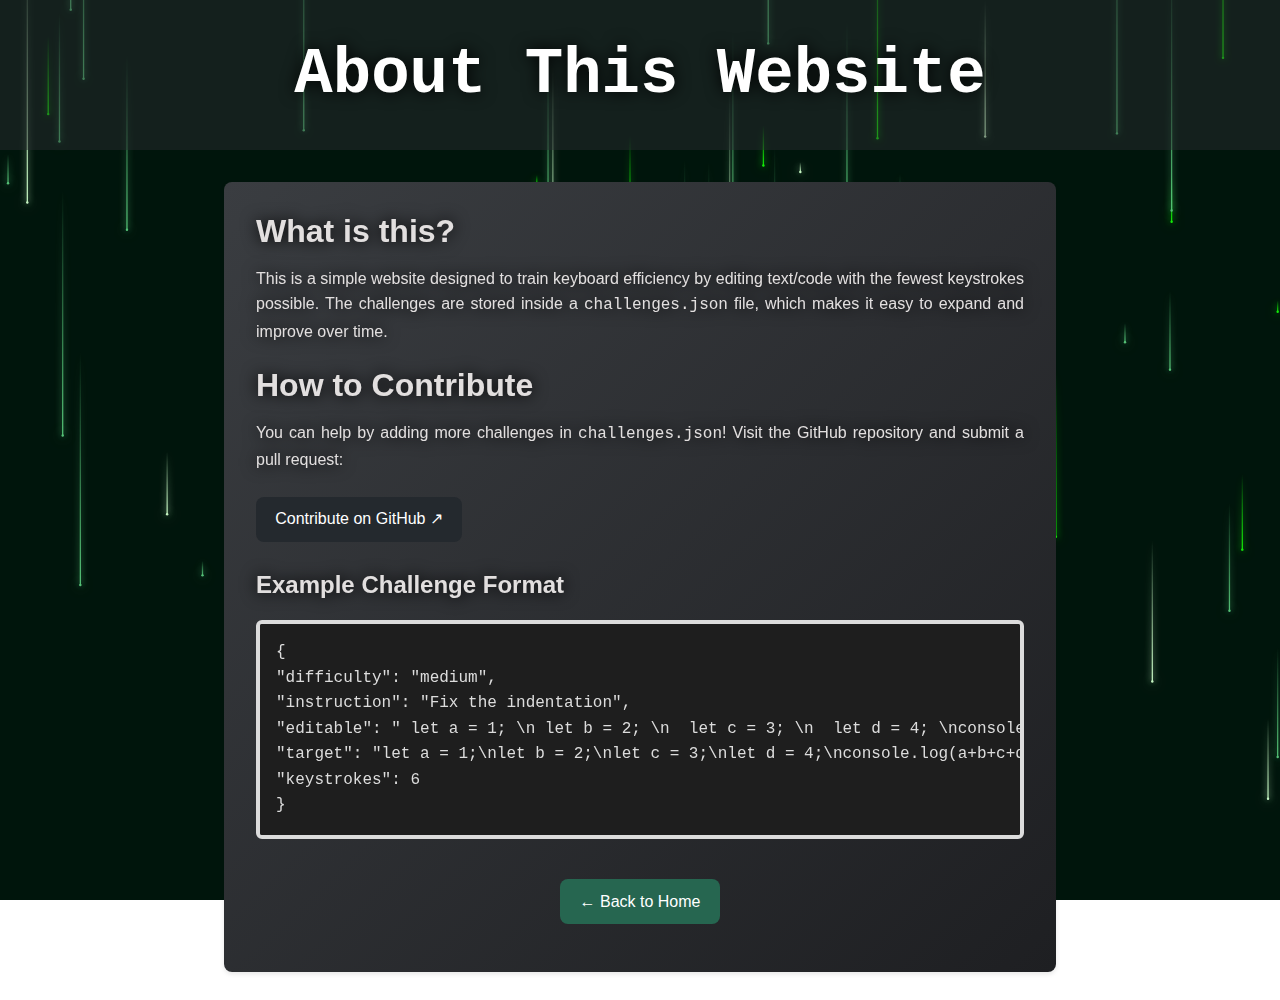
<file: about.html>
<!DOCTYPE html>
<html lang="en">
<head>
    <meta charset="UTF-8">
    <link rel="icon" type="image/png" href="favicon.png">
    <meta name="viewport" content="width=device-width, initial-scale=1.0">
    <meta name="description" content="Test your typing efficiency and shortcut key usage in editing code. See how many keystrokes you need to match the target text.">
    <title>About | Keystroke Efficiency Test</title>
    <link rel="stylesheet" href="about.css">
</head>
<body>
    <header>
        <h1>About This Website</h1>
    </header>
    <main>
        <h2>What is this?</h2>
        <p>
            This is a simple website designed to train keyboard efficiency by editing text/code with the fewest keystrokes possible.  
            The challenges are stored inside a <code>challenges.json</code> file, which makes it easy to expand and improve over time.
    </p>

    <h2>How to Contribute</h2>
    <p>
        You can help by adding more challenges in <code>challenges.json</code>!  
        Visit the GitHub repository and submit a pull request:
    </p>
    
    <a id="githubLnk" href="https://github.com/vince-tn/Keystroke-Efficiency-Test" target="_blank">Contribute on GitHub ↗</a>

    <h3>Example Challenge Format</h3>
<pre><code>{
"difficulty": "medium",
"instruction": "Fix the indentation",
"editable": " let a = 1; \n let b = 2; \n  let c = 3; \n  let d = 4; \nconsole.log(a+b+c+d);",
"target": "let a = 1;\nlet b = 2;\nlet c = 3;\nlet d = 4;\nconsole.log(a+b+c+d);",
"keystrokes": 6
}</code></pre>
    <div class="back">
        <a href="index.html" class="back-btn">← Back to Home</a>
    </div>
    </main>
</body>
</html>
</file>
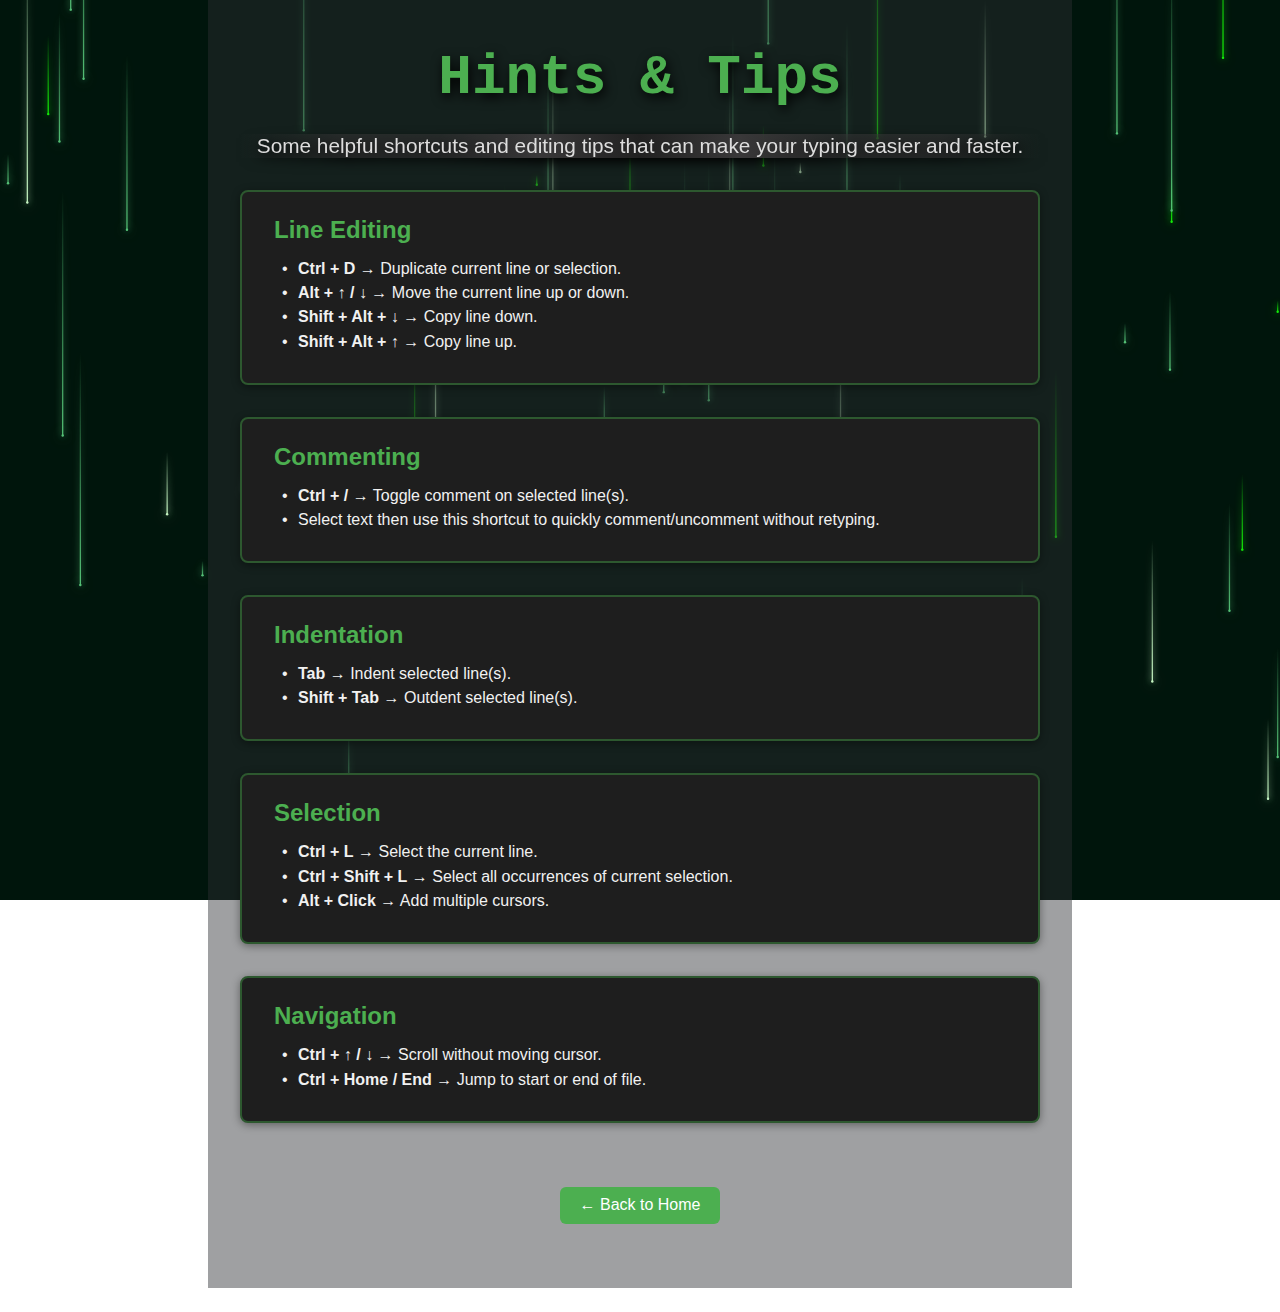
<file: hints.html>
<!DOCTYPE html>
<html lang="en">
<head>
    <meta charset="UTF-8">
    <link rel="icon" type="images/png" href="favicon.png">
    <meta name="description" content="Hints and shortcut keys in editing code. See how many keystrokes you need to match the target text.">
    <title>Hints | Keystroke Efficiency Test</title>
    <meta name="viewport" content="width=device-width, initial-scale=1.0">
    <title>Hints & Tips</title>
    <link rel="stylesheet" href="hints.css">
</head>
<body>
    <div class="container">
        <h1>Hints & Tips</h1>
        <p class="intro">
            Some helpful shortcuts and editing tips that can make your typing easier and faster.
        </p>

        <div class="hint-section">
            <h2>Line Editing</h2>
            <ul>
                <li><b>Ctrl + D</b> → Duplicate current line or selection.</li>
                <li><b>Alt + ↑ / ↓</b> → Move the current line up or down.</li>
                <li><b>Shift + Alt + ↓</b> → Copy line down.</li>
                <li><b>Shift + Alt + ↑</b> → Copy line up.</li>
            </ul>
        </div>

        <div class="hint-section">
            <h2>Commenting</h2>
            <ul>
                <li><b>Ctrl + /</b> → Toggle comment on selected line(s).</li>
                <li>Select text then use this shortcut to quickly comment/uncomment without retyping.</li>
            </ul>
        </div>

        <div class="hint-section">
            <h2>Indentation</h2>
            <ul>
                <li><b>Tab</b> → Indent selected line(s).</li>
                <li><b>Shift + Tab</b> → Outdent selected line(s).</li>
            </ul>
        </div>

        <div class="hint-section">
            <h2>Selection</h2>
            <ul>
                <li><b>Ctrl + L</b> → Select the current line.</li>
                <li><b>Ctrl + Shift + L</b> → Select all occurrences of current selection.</li>
                <li><b>Alt + Click</b> → Add multiple cursors.</li>
            </ul>
        </div>

        <div class="hint-section">
            <h2>Navigation</h2>
            <ul>
                <li><b>Ctrl + ↑ / ↓</b> → Scroll without moving cursor.</li>
                <li><b>Ctrl + Home / End</b> → Jump to start or end of file.</li>
            </ul>
        </div>
        <div class="back">
            <a href="index.html" class="back-btn">← Back to Home</a>
        </div>
    </div>
</body>
</html>
</file>
<file: about.css>
body {
    background-image: url("data:image/svg+xml,%3csvg xmlns='http://www.w3.org/2000/svg' version='1.1' xmlns:xlink='http://www.w3.org/1999/xlink' xmlns:svgjs='http://svgjs.dev/svgjs' width='1440' height='560' preserveAspectRatio='none' viewBox='0 0 1440 560'%3e%3cg clip-path='url(%26quot%3b%23SvgjsClipPath31969%26quot%3b)' fill='none'%3e%3crect width='1440' height='560' x='0' y='0' fill='rgba(0%2c 21%2c 12%2c 1)'%3e%3c/rect%3e%3cline x1='884' y1='248' x2='884' y2='309' stroke='url(%23SvgjsLinearGradient31970)' stroke-width='0.8' stroke-linecap='round' filter='drop-shadow(0 0 2px %2354c076)'%3e%3c/line%3e%3ccircle r='0.75' cx='884' cy='309' fill='%2354c076' filter='drop-shadow(0 0 4px %2354c076)'%3e%3c/circle%3e%3cline x1='189' y1='-76' x2='189' y2='81' stroke='url(%23SvgjsLinearGradient31971)' stroke-width='0.8' stroke-linecap='round' filter='drop-shadow(0 0 2px rgba(84%2c 192%2c 118%2c 1))'%3e%3c/line%3e%3ccircle r='0.75' cx='189' cy='81' fill='rgba(84%2c 192%2c 118%2c 1)' filter='drop-shadow(0 0 4px rgba(84%2c 192%2c 118%2c 1))'%3e%3c/circle%3e%3cline x1='560' y1='108' x2='560' y2='156' stroke='url(%23SvgjsLinearGradient31972)' stroke-width='0.8' stroke-linecap='round' filter='drop-shadow(0 0 2px rgba(84%2c 192%2c 118%2c 1))'%3e%3c/line%3e%3ccircle r='0.75' cx='560' cy='156' fill='rgba(84%2c 192%2c 118%2c 1)' filter='drop-shadow(0 0 4px rgba(84%2c 192%2c 118%2c 1))'%3e%3c/circle%3e%3cline x1='700' y1='201' x2='700' y2='213' stroke='url(%23SvgjsLinearGradient31973)' stroke-width='0.8' stroke-linecap='round' filter='drop-shadow(0 0 2px %2354c076)'%3e%3c/line%3e%3ccircle r='0.75' cx='700' cy='213' fill='%2354c076' filter='drop-shadow(0 0 4px %2354c076)'%3e%3c/circle%3e%3cline x1='1269' y1='-22' x2='1269' y2='99' stroke='url(%23SvgjsLinearGradient31974)' stroke-width='0.8' stroke-linecap='round' filter='drop-shadow(0 0 2px rgba(197%2c 245%2c 194%2c 1))'%3e%3c/line%3e%3ccircle r='0.75' cx='1269' cy='99' fill='rgba(197%2c 245%2c 194%2c 1)' filter='drop-shadow(0 0 4px rgba(197%2c 245%2c 194%2c 1))'%3e%3c/circle%3e%3cline x1='456' y1='20' x2='456' y2='164' stroke='url(%23SvgjsLinearGradient31975)' stroke-width='0.8' stroke-linecap='round' filter='drop-shadow(0 0 2px %2354c076)'%3e%3c/line%3e%3ccircle r='0.75' cx='456' cy='164' fill='%2354c076' filter='drop-shadow(0 0 4px %2354c076)'%3e%3c/circle%3e%3cline x1='636' y1='359' x2='636' y2='426' stroke='url(%23SvgjsLinearGradient31976)' stroke-width='0.8' stroke-linecap='round' filter='drop-shadow(0 0 2px rgba(84%2c 192%2c 118%2c 1))'%3e%3c/line%3e%3ccircle r='0.75' cx='636' cy='426' fill='rgba(84%2c 192%2c 118%2c 1)' filter='drop-shadow(0 0 4px rgba(84%2c 192%2c 118%2c 1))'%3e%3c/circle%3e%3cline x1='613' y1='0' x2='613' y2='85' stroke='url(%23SvgjsLinearGradient31977)' stroke-width='0.8' stroke-linecap='round' filter='drop-shadow(0 0 2px rgba(197%2c 245%2c 194%2c 1))'%3e%3c/line%3e%3ccircle r='0.75' cx='613' cy='85' fill='rgba(197%2c 245%2c 194%2c 1)' filter='drop-shadow(0 0 4px rgba(197%2c 245%2c 194%2c 1))'%3e%3c/circle%3e%3cline x1='1157' y1='142' x2='1157' y2='196' stroke='url(%23SvgjsLinearGradient31978)' stroke-width='0.8' stroke-linecap='round' filter='drop-shadow(0 0 2px rgba(20%2c 234%2c 8%2c 1))'%3e%3c/line%3e%3ccircle r='0.75' cx='1157' cy='196' fill='rgba(20%2c 234%2c 8%2c 1)' filter='drop-shadow(0 0 4px rgba(20%2c 234%2c 8%2c 1))'%3e%3c/circle%3e%3cline x1='897' y1='336' x2='897' y2='390' stroke='url(%23SvgjsLinearGradient31979)' stroke-width='0.8' stroke-linecap='round' filter='drop-shadow(0 0 2px rgba(84%2c 192%2c 118%2c 1))'%3e%3c/line%3e%3ccircle r='0.75' cx='897' cy='390' fill='rgba(84%2c 192%2c 118%2c 1)' filter='drop-shadow(0 0 4px rgba(84%2c 192%2c 118%2c 1))'%3e%3c/circle%3e%3cline x1='945' y1='291' x2='945' y2='383' stroke='url(%23SvgjsLinearGradient31980)' stroke-width='0.8' stroke-linecap='round' filter='drop-shadow(0 0 2px rgba(84%2c 192%2c 118%2c 1))'%3e%3c/line%3e%3ccircle r='0.75' cx='945' cy='383' fill='rgba(84%2c 192%2c 118%2c 1)' filter='drop-shadow(0 0 4px rgba(84%2c 192%2c 118%2c 1))'%3e%3c/circle%3e%3cline x1='1189' y1='115' x2='1189' y2='245' stroke='url(%23SvgjsLinearGradient31981)' stroke-width='0.8' stroke-linecap='round' filter='drop-shadow(0 0 2px rgba(20%2c 234%2c 8%2c 1))'%3e%3c/line%3e%3ccircle r='0.75' cx='1189' cy='245' fill='rgba(20%2c 234%2c 8%2c 1)' filter='drop-shadow(0 0 4px rgba(20%2c 234%2c 8%2c 1))'%3e%3c/circle%3e%3cline x1='1362' y1='231' x2='1362' y2='377' stroke='url(%23SvgjsLinearGradient31982)' stroke-width='0.8' stroke-linecap='round' filter='drop-shadow(0 0 2px rgba(20%2c 234%2c 8%2c 1))'%3e%3c/line%3e%3ccircle r='0.75' cx='1362' cy='377' fill='rgba(20%2c 234%2c 8%2c 1)' filter='drop-shadow(0 0 4px rgba(20%2c 234%2c 8%2c 1))'%3e%3c/circle%3e%3cline x1='795' y1='403' x2='795' y2='471' stroke='url(%23SvgjsLinearGradient31983)' stroke-width='0.8' stroke-linecap='round' filter='drop-shadow(0 0 2px rgba(84%2c 192%2c 118%2c 1))'%3e%3c/line%3e%3ccircle r='0.75' cx='795' cy='471' fill='rgba(84%2c 192%2c 118%2c 1)' filter='drop-shadow(0 0 4px rgba(84%2c 192%2c 118%2c 1))'%3e%3c/circle%3e%3cline x1='1410' y1='-91' x2='1410' y2='11' stroke='url(%23SvgjsLinearGradient31984)' stroke-width='0.8' stroke-linecap='round' filter='drop-shadow(0 0 2px rgba(84%2c 192%2c 118%2c 1))'%3e%3c/line%3e%3ccircle r='0.75' cx='1410' cy='11' fill='rgba(84%2c 192%2c 118%2c 1)' filter='drop-shadow(0 0 4px rgba(84%2c 192%2c 118%2c 1))'%3e%3c/circle%3e%3cline x1='52' y1='-77' x2='52' y2='49' stroke='url(%23SvgjsLinearGradient31985)' stroke-width='0.8' stroke-linecap='round' filter='drop-shadow(0 0 2px %2354c076)'%3e%3c/line%3e%3ccircle r='0.75' cx='52' cy='49' fill='%2354c076' filter='drop-shadow(0 0 4px %2354c076)'%3e%3c/circle%3e%3cline x1='50' y1='219' x2='50' y2='364' stroke='url(%23SvgjsLinearGradient31986)' stroke-width='0.8' stroke-linecap='round' filter='drop-shadow(0 0 2px rgba(84%2c 192%2c 118%2c 1))'%3e%3c/line%3e%3ccircle r='0.75' cx='50' cy='364' fill='rgba(84%2c 192%2c 118%2c 1)' filter='drop-shadow(0 0 4px rgba(84%2c 192%2c 118%2c 1))'%3e%3c/circle%3e%3cline x1='815' y1='362' x2='815' y2='460' stroke='url(%23SvgjsLinearGradient31987)' stroke-width='0.8' stroke-linecap='round' filter='drop-shadow(0 0 2px %2354c076)'%3e%3c/line%3e%3ccircle r='0.75' cx='815' cy='460' fill='%2354c076' filter='drop-shadow(0 0 4px %2354c076)'%3e%3c/circle%3e%3cline x1='1007' y1='198' x2='1007' y2='303' stroke='url(%23SvgjsLinearGradient31988)' stroke-width='0.8' stroke-linecap='round' filter='drop-shadow(0 0 2px %2354c076)'%3e%3c/line%3e%3ccircle r='0.75' cx='1007' cy='303' fill='%2354c076' filter='drop-shadow(0 0 4px %2354c076)'%3e%3c/circle%3e%3cline x1='523' y1='204' x2='523' y2='316' stroke='url(%23SvgjsLinearGradient31989)' stroke-width='0.8' stroke-linecap='round' filter='drop-shadow(0 0 2px rgba(197%2c 245%2c 194%2c 1))'%3e%3c/line%3e%3ccircle r='0.75' cx='523' cy='316' fill='rgba(197%2c 245%2c 194%2c 1)' filter='drop-shadow(0 0 4px rgba(197%2c 245%2c 194%2c 1))'%3e%3c/circle%3e%3cline x1='1073' y1='357' x2='1073' y2='370' stroke='url(%23SvgjsLinearGradient31990)' stroke-width='0.8' stroke-linecap='round' filter='drop-shadow(0 0 2px rgba(20%2c 234%2c 8%2c 1))'%3e%3c/line%3e%3ccircle r='0.75' cx='1073' cy='370' fill='rgba(20%2c 234%2c 8%2c 1)' filter='drop-shadow(0 0 4px rgba(20%2c 234%2c 8%2c 1))'%3e%3c/circle%3e%3cline x1='39' y1='118' x2='39' y2='271' stroke='url(%23SvgjsLinearGradient31991)' stroke-width='0.8' stroke-linecap='round' filter='drop-shadow(0 0 2px %2354c076)'%3e%3c/line%3e%3ccircle r='0.75' cx='39' cy='271' fill='%2354c076' filter='drop-shadow(0 0 4px %2354c076)'%3e%3c/circle%3e%3cline x1='413' y1='147' x2='413' y2='244' stroke='url(%23SvgjsLinearGradient31992)' stroke-width='0.8' stroke-linecap='round' filter='drop-shadow(0 0 2px rgba(84%2c 192%2c 118%2c 1))'%3e%3c/line%3e%3ccircle r='0.75' cx='413' cy='244' fill='rgba(84%2c 192%2c 118%2c 1)' filter='drop-shadow(0 0 4px rgba(84%2c 192%2c 118%2c 1))'%3e%3c/circle%3e%3cline x1='936' y1='39' x2='936' y2='169' stroke='url(%23SvgjsLinearGradient31993)' stroke-width='0.8' stroke-linecap='round' filter='drop-shadow(0 0 2px %2354c076)'%3e%3c/line%3e%3ccircle r='0.75' cx='936' cy='169' fill='%2354c076' filter='drop-shadow(0 0 4px %2354c076)'%3e%3c/circle%3e%3cline x1='341' y1='36' x2='341' y2='140' stroke='url(%23SvgjsLinearGradient31994)' stroke-width='0.8' stroke-linecap='round' filter='drop-shadow(0 0 2px %2354c076)'%3e%3c/line%3e%3ccircle r='0.75' cx='341' cy='140' fill='%2354c076' filter='drop-shadow(0 0 4px %2354c076)'%3e%3c/circle%3e%3cline x1='728' y1='181' x2='728' y2='230' stroke='url(%23SvgjsLinearGradient31995)' stroke-width='0.8' stroke-linecap='round' filter='drop-shadow(0 0 2px rgba(84%2c 192%2c 118%2c 1))'%3e%3c/line%3e%3ccircle r='0.75' cx='728' cy='230' fill='rgba(84%2c 192%2c 118%2c 1)' filter='drop-shadow(0 0 4px rgba(84%2c 192%2c 118%2c 1))'%3e%3c/circle%3e%3cline x1='1339' y1='233' x2='1339' y2='235' stroke='url(%23SvgjsLinearGradient31996)' stroke-width='0.8' stroke-linecap='round' filter='drop-shadow(0 0 2px %2354c076)'%3e%3c/line%3e%3ccircle r='0.75' cx='1339' cy='235' fill='%2354c076' filter='drop-shadow(0 0 4px %2354c076)'%3e%3c/circle%3e%3cline x1='371' y1='266' x2='371' y2='285' stroke='url(%23SvgjsLinearGradient31997)' stroke-width='0.8' stroke-linecap='round' filter='drop-shadow(0 0 2px rgba(197%2c 245%2c 194%2c 1))'%3e%3c/line%3e%3ccircle r='0.75' cx='371' cy='285' fill='rgba(197%2c 245%2c 194%2c 1)' filter='drop-shadow(0 0 4px rgba(197%2c 245%2c 194%2c 1))'%3e%3c/circle%3e%3cline x1='926' y1='46' x2='926' y2='51' stroke='url(%23SvgjsLinearGradient31998)' stroke-width='0.8' stroke-linecap='round' filter='drop-shadow(0 0 2px %2354c076)'%3e%3c/line%3e%3ccircle r='0.75' cx='926' cy='51' fill='%2354c076' filter='drop-shadow(0 0 4px %2354c076)'%3e%3c/circle%3e%3cline x1='830' y1='-101' x2='830' y2='56' stroke='url(%23SvgjsLinearGradient31999)' stroke-width='0.8' stroke-linecap='round' filter='drop-shadow(0 0 2px %2354c076)'%3e%3c/line%3e%3ccircle r='0.75' cx='830' cy='56' fill='%2354c076' filter='drop-shadow(0 0 4px %2354c076)'%3e%3c/circle%3e%3cline x1='17' y1='-39' x2='17' y2='126' stroke='url(%23SvgjsLinearGradient32000)' stroke-width='0.8' stroke-linecap='round' filter='drop-shadow(0 0 2px rgba(197%2c 245%2c 194%2c 1))'%3e%3c/line%3e%3ccircle r='0.75' cx='17' cy='126' fill='rgba(197%2c 245%2c 194%2c 1)' filter='drop-shadow(0 0 4px rgba(197%2c 245%2c 194%2c 1))'%3e%3c/circle%3e%3cline x1='475' y1='78' x2='475' y2='103' stroke='url(%23SvgjsLinearGradient32001)' stroke-width='0.8' stroke-linecap='round' filter='drop-shadow(0 0 2px rgba(20%2c 234%2c 8%2c 1))'%3e%3c/line%3e%3ccircle r='0.75' cx='475' cy='103' fill='rgba(20%2c 234%2c 8%2c 1)' filter='drop-shadow(0 0 4px rgba(20%2c 234%2c 8%2c 1))'%3e%3c/circle%3e%3cline x1='79' y1='34' x2='79' y2='143' stroke='url(%23SvgjsLinearGradient32002)' stroke-width='0.8' stroke-linecap='round' filter='drop-shadow(0 0 2px rgba(84%2c 192%2c 118%2c 1))'%3e%3c/line%3e%3ccircle r='0.75' cx='79' cy='143' fill='rgba(84%2c 192%2c 118%2c 1)' filter='drop-shadow(0 0 4px rgba(84%2c 192%2c 118%2c 1))'%3e%3c/circle%3e%3cline x1='126' y1='349' x2='126' y2='358' stroke='url(%23SvgjsLinearGradient32003)' stroke-width='0.8' stroke-linecap='round' filter='drop-shadow(0 0 2px rgba(84%2c 192%2c 118%2c 1))'%3e%3c/line%3e%3ccircle r='0.75' cx='126' cy='358' fill='rgba(84%2c 192%2c 118%2c 1)' filter='drop-shadow(0 0 4px rgba(84%2c 192%2c 118%2c 1))'%3e%3c/circle%3e%3cline x1='884' y1='80' x2='884' y2='241' stroke='url(%23SvgjsLinearGradient32004)' stroke-width='0.8' stroke-linecap='round' filter='drop-shadow(0 0 2px rgba(197%2c 245%2c 194%2c 1))'%3e%3c/line%3e%3ccircle r='0.75' cx='884' cy='241' fill='rgba(197%2c 245%2c 194%2c 1)' filter='drop-shadow(0 0 4px rgba(197%2c 245%2c 194%2c 1))'%3e%3c/circle%3e%3cline x1='1364' y1='433' x2='1364' y2='470' stroke='url(%23SvgjsLinearGradient32005)' stroke-width='0.8' stroke-linecap='round' filter='drop-shadow(0 0 2px rgba(197%2c 245%2c 194%2c 1))'%3e%3c/line%3e%3ccircle r='0.75' cx='1364' cy='470' fill='rgba(197%2c 245%2c 194%2c 1)' filter='drop-shadow(0 0 4px rgba(197%2c 245%2c 194%2c 1))'%3e%3c/circle%3e%3cline x1='1156' y1='125' x2='1156' y2='157' stroke='url(%23SvgjsLinearGradient32006)' stroke-width='0.8' stroke-linecap='round' filter='drop-shadow(0 0 2px rgba(20%2c 234%2c 8%2c 1))'%3e%3c/line%3e%3ccircle r='0.75' cx='1156' cy='157' fill='rgba(20%2c 234%2c 8%2c 1)' filter='drop-shadow(0 0 4px rgba(20%2c 234%2c 8%2c 1))'%3e%3c/circle%3e%3cline x1='717' y1='336' x2='717' y2='424' stroke='url(%23SvgjsLinearGradient32007)' stroke-width='0.8' stroke-linecap='round' filter='drop-shadow(0 0 2px rgba(197%2c 245%2c 194%2c 1))'%3e%3c/line%3e%3ccircle r='0.75' cx='717' cy='424' fill='rgba(197%2c 245%2c 194%2c 1)' filter='drop-shadow(0 0 4px rgba(197%2c 245%2c 194%2c 1))'%3e%3c/circle%3e%3cline x1='334' y1='109' x2='334' y2='115' stroke='url(%23SvgjsLinearGradient32008)' stroke-width='0.8' stroke-linecap='round' filter='drop-shadow(0 0 2px rgba(20%2c 234%2c 8%2c 1))'%3e%3c/line%3e%3ccircle r='0.75' cx='334' cy='115' fill='rgba(20%2c 234%2c 8%2c 1)' filter='drop-shadow(0 0 4px rgba(20%2c 234%2c 8%2c 1))'%3e%3c/circle%3e%3cline x1='1429' y1='160' x2='1429' y2='207' stroke='url(%23SvgjsLinearGradient32009)' stroke-width='0.8' stroke-linecap='round' filter='drop-shadow(0 0 2px rgba(197%2c 245%2c 194%2c 1))'%3e%3c/line%3e%3ccircle r='0.75' cx='1429' cy='207' fill='rgba(197%2c 245%2c 194%2c 1)' filter='drop-shadow(0 0 4px rgba(197%2c 245%2c 194%2c 1))'%3e%3c/circle%3e%3cline x1='761' y1='-81' x2='761' y2='36' stroke='url(%23SvgjsLinearGradient32010)' stroke-width='0.8' stroke-linecap='round' filter='drop-shadow(0 0 2px rgba(20%2c 234%2c 8%2c 1))'%3e%3c/line%3e%3ccircle r='0.75' cx='761' cy='36' fill='rgba(20%2c 234%2c 8%2c 1)' filter='drop-shadow(0 0 4px rgba(20%2c 234%2c 8%2c 1))'%3e%3c/circle%3e%3cline x1='217' y1='454' x2='217' y2='495' stroke='url(%23SvgjsLinearGradient32011)' stroke-width='0.8' stroke-linecap='round' filter='drop-shadow(0 0 2px %2354c076)'%3e%3c/line%3e%3ccircle r='0.75' cx='217' cy='495' fill='%2354c076' filter='drop-shadow(0 0 4px %2354c076)'%3e%3c/circle%3e%3cline x1='1296' y1='437' x2='1296' y2='441' stroke='url(%23SvgjsLinearGradient32012)' stroke-width='0.8' stroke-linecap='round' filter='drop-shadow(0 0 2px %2354c076)'%3e%3c/line%3e%3ccircle r='0.75' cx='1296' cy='441' fill='%2354c076' filter='drop-shadow(0 0 4px %2354c076)'%3e%3c/circle%3e%3cline x1='789' y1='447' x2='789' y2='497' stroke='url(%23SvgjsLinearGradient32013)' stroke-width='0.8' stroke-linecap='round' filter='drop-shadow(0 0 2px rgba(197%2c 245%2c 194%2c 1))'%3e%3c/line%3e%3ccircle r='0.75' cx='789' cy='497' fill='rgba(197%2c 245%2c 194%2c 1)' filter='drop-shadow(0 0 4px rgba(197%2c 245%2c 194%2c 1))'%3e%3c/circle%3e%3cline x1='30' y1='22' x2='30' y2='71' stroke='url(%23SvgjsLinearGradient32014)' stroke-width='0.8' stroke-linecap='round' filter='drop-shadow(0 0 2px rgba(20%2c 234%2c 8%2c 1))'%3e%3c/line%3e%3ccircle r='0.75' cx='30' cy='71' fill='rgba(20%2c 234%2c 8%2c 1)' filter='drop-shadow(0 0 4px rgba(20%2c 234%2c 8%2c 1))'%3e%3c/circle%3e%3cline x1='859' y1='300' x2='859' y2='388' stroke='url(%23SvgjsLinearGradient32015)' stroke-width='0.8' stroke-linecap='round' filter='drop-shadow(0 0 2px rgba(20%2c 234%2c 8%2c 1))'%3e%3c/line%3e%3ccircle r='0.75' cx='859' cy='388' fill='rgba(20%2c 234%2c 8%2c 1)' filter='drop-shadow(0 0 4px rgba(20%2c 234%2c 8%2c 1))'%3e%3c/circle%3e%3cline x1='1075' y1='200' x2='1075' y2='279' stroke='url(%23SvgjsLinearGradient32016)' stroke-width='0.8' stroke-linecap='round' filter='drop-shadow(0 0 2px rgba(197%2c 245%2c 194%2c 1))'%3e%3c/line%3e%3ccircle r='0.75' cx='1075' cy='279' fill='rgba(197%2c 245%2c 194%2c 1)' filter='drop-shadow(0 0 4px rgba(197%2c 245%2c 194%2c 1))'%3e%3c/circle%3e%3cline x1='482' y1='91' x2='482' y2='233' stroke='url(%23SvgjsLinearGradient32017)' stroke-width='0.8' stroke-linecap='round' filter='drop-shadow(0 0 2px %2354c076)'%3e%3c/line%3e%3ccircle r='0.75' cx='482' cy='233' fill='%2354c076' filter='drop-shadow(0 0 4px %2354c076)'%3e%3c/circle%3e%3cline x1='1299' y1='-125' x2='1299' y2='15' stroke='url(%23SvgjsLinearGradient32018)' stroke-width='0.8' stroke-linecap='round' filter='drop-shadow(0 0 2px rgba(197%2c 245%2c 194%2c 1))'%3e%3c/line%3e%3ccircle r='0.75' cx='1299' cy='15' fill='rgba(197%2c 245%2c 194%2c 1)' filter='drop-shadow(0 0 4px rgba(197%2c 245%2c 194%2c 1))'%3e%3c/circle%3e%3cline x1='657' y1='230' x2='657' y2='334' stroke='url(%23SvgjsLinearGradient32019)' stroke-width='0.8' stroke-linecap='round' filter='drop-shadow(0 0 2px rgba(20%2c 234%2c 8%2c 1))'%3e%3c/line%3e%3ccircle r='0.75' cx='657' cy='334' fill='rgba(20%2c 234%2c 8%2c 1)' filter='drop-shadow(0 0 4px rgba(20%2c 234%2c 8%2c 1))'%3e%3c/circle%3e%3cline x1='1054' y1='412' x2='1054' y2='428' stroke='url(%23SvgjsLinearGradient32020)' stroke-width='0.8' stroke-linecap='round' filter='drop-shadow(0 0 2px rgba(20%2c 234%2c 8%2c 1))'%3e%3c/line%3e%3ccircle r='0.75' cx='1054' cy='428' fill='rgba(20%2c 234%2c 8%2c 1)' filter='drop-shadow(0 0 4px rgba(20%2c 234%2c 8%2c 1))'%3e%3c/circle%3e%3cline x1='1380' y1='56' x2='1380' y2='158' stroke='url(%23SvgjsLinearGradient32021)' stroke-width='0.8' stroke-linecap='round' filter='drop-shadow(0 0 2px rgba(84%2c 192%2c 118%2c 1))'%3e%3c/line%3e%3ccircle r='0.75' cx='1380' cy='158' fill='rgba(84%2c 192%2c 118%2c 1)' filter='drop-shadow(0 0 4px rgba(84%2c 192%2c 118%2c 1))'%3e%3c/circle%3e%3cline x1='527' y1='13' x2='527' y2='140' stroke='url(%23SvgjsLinearGradient32022)' stroke-width='0.8' stroke-linecap='round' filter='drop-shadow(0 0 2px %2354c076)'%3e%3c/line%3e%3ccircle r='0.75' cx='527' cy='140' fill='%2354c076' filter='drop-shadow(0 0 4px %2354c076)'%3e%3c/circle%3e%3cline x1='825' y1='220' x2='825' y2='368' stroke='url(%23SvgjsLinearGradient32023)' stroke-width='0.8' stroke-linecap='round' filter='drop-shadow(0 0 2px %2354c076)'%3e%3c/line%3e%3ccircle r='0.75' cx='825' cy='368' fill='%2354c076' filter='drop-shadow(0 0 4px %2354c076)'%3e%3c/circle%3e%3cline x1='37' y1='8' x2='37' y2='88' stroke='url(%23SvgjsLinearGradient32024)' stroke-width='0.8' stroke-linecap='round' filter='drop-shadow(0 0 2px %2354c076)'%3e%3c/line%3e%3ccircle r='0.75' cx='37' cy='88' fill='%2354c076' filter='drop-shadow(0 0 4px %2354c076)'%3e%3c/circle%3e%3cline x1='478' y1='-141' x2='478' y2='27' stroke='url(%23SvgjsLinearGradient32025)' stroke-width='0.8' stroke-linecap='round' filter='drop-shadow(0 0 2px %2354c076)'%3e%3c/line%3e%3ccircle r='0.75' cx='478' cy='27' fill='%2354c076' filter='drop-shadow(0 0 4px %2354c076)'%3e%3c/circle%3e%3cline x1='314' y1='114' x2='314' y2='230' stroke='url(%23SvgjsLinearGradient32026)' stroke-width='0.8' stroke-linecap='round' filter='drop-shadow(0 0 2px rgba(20%2c 234%2c 8%2c 1))'%3e%3c/line%3e%3ccircle r='0.75' cx='314' cy='230' fill='rgba(20%2c 234%2c 8%2c 1)' filter='drop-shadow(0 0 4px rgba(20%2c 234%2c 8%2c 1))'%3e%3c/circle%3e%3cline x1='881' y1='239' x2='881' y2='273' stroke='url(%23SvgjsLinearGradient32027)' stroke-width='0.8' stroke-linecap='round' filter='drop-shadow(0 0 2px rgba(20%2c 234%2c 8%2c 1))'%3e%3c/line%3e%3ccircle r='0.75' cx='881' cy='273' fill='rgba(20%2c 234%2c 8%2c 1)' filter='drop-shadow(0 0 4px rgba(20%2c 234%2c 8%2c 1))'%3e%3c/circle%3e%3cline x1='376' y1='240' x2='376' y2='267' stroke='url(%23SvgjsLinearGradient32028)' stroke-width='0.8' stroke-linecap='round' filter='drop-shadow(0 0 2px %2354c076)'%3e%3c/line%3e%3ccircle r='0.75' cx='376' cy='267' fill='%2354c076' filter='drop-shadow(0 0 4px %2354c076)'%3e%3c/circle%3e%3cline x1='392' y1='84' x2='392' y2='138' stroke='url(%23SvgjsLinearGradient32029)' stroke-width='0.8' stroke-linecap='round' filter='drop-shadow(0 0 2px rgba(20%2c 234%2c 8%2c 1))'%3e%3c/line%3e%3ccircle r='0.75' cx='392' cy='138' fill='rgba(20%2c 234%2c 8%2c 1)' filter='drop-shadow(0 0 4px rgba(20%2c 234%2c 8%2c 1))'%3e%3c/circle%3e%3cline x1='695' y1='-76' x2='695' y2='83' stroke='url(%23SvgjsLinearGradient32030)' stroke-width='0.8' stroke-linecap='round' filter='drop-shadow(0 0 2px %2354c076)'%3e%3c/line%3e%3ccircle r='0.75' cx='695' cy='83' fill='%2354c076' filter='drop-shadow(0 0 4px %2354c076)'%3e%3c/circle%3e%3cline x1='976' y1='356' x2='976' y2='418' stroke='url(%23SvgjsLinearGradient32031)' stroke-width='0.8' stroke-linecap='round' filter='drop-shadow(0 0 2px rgba(197%2c 245%2c 194%2c 1))'%3e%3c/line%3e%3ccircle r='0.75' cx='976' cy='418' fill='rgba(197%2c 245%2c 194%2c 1)' filter='drop-shadow(0 0 4px rgba(197%2c 245%2c 194%2c 1))'%3e%3c/circle%3e%3cline x1='258' y1='216' x2='258' y2='297' stroke='url(%23SvgjsLinearGradient32032)' stroke-width='0.8' stroke-linecap='round' filter='drop-shadow(0 0 2px rgba(20%2c 234%2c 8%2c 1))'%3e%3c/line%3e%3ccircle r='0.75' cx='258' cy='297' fill='rgba(20%2c 234%2c 8%2c 1)' filter='drop-shadow(0 0 4px rgba(20%2c 234%2c 8%2c 1))'%3e%3c/circle%3e%3cline x1='44' y1='-125' x2='44' y2='6' stroke='url(%23SvgjsLinearGradient32033)' stroke-width='0.8' stroke-linecap='round' filter='drop-shadow(0 0 2px rgba(84%2c 192%2c 118%2c 1))'%3e%3c/line%3e%3ccircle r='0.75' cx='44' cy='6' fill='rgba(84%2c 192%2c 118%2c 1)' filter='drop-shadow(0 0 4px rgba(84%2c 192%2c 118%2c 1))'%3e%3c/circle%3e%3cline x1='729' y1='109' x2='729' y2='138' stroke='url(%23SvgjsLinearGradient32034)' stroke-width='0.8' stroke-linecap='round' filter='drop-shadow(0 0 2px rgba(20%2c 234%2c 8%2c 1))'%3e%3c/line%3e%3ccircle r='0.75' cx='729' cy='138' fill='rgba(20%2c 234%2c 8%2c 1)' filter='drop-shadow(0 0 4px rgba(20%2c 234%2c 8%2c 1))'%3e%3c/circle%3e%3cline x1='152' y1='293' x2='152' y2='306' stroke='url(%23SvgjsLinearGradient32035)' stroke-width='0.8' stroke-linecap='round' filter='drop-shadow(0 0 2px rgba(197%2c 245%2c 194%2c 1))'%3e%3c/line%3e%3ccircle r='0.75' cx='152' cy='306' fill='rgba(197%2c 245%2c 194%2c 1)' filter='drop-shadow(0 0 4px rgba(197%2c 245%2c 194%2c 1))'%3e%3c/circle%3e%3cline x1='795' y1='187' x2='795' y2='194' stroke='url(%23SvgjsLinearGradient32036)' stroke-width='0.8' stroke-linecap='round' filter='drop-shadow(0 0 2px rgba(20%2c 234%2c 8%2c 1))'%3e%3c/line%3e%3ccircle r='0.75' cx='795' cy='194' fill='rgba(20%2c 234%2c 8%2c 1)' filter='drop-shadow(0 0 4px rgba(20%2c 234%2c 8%2c 1))'%3e%3c/circle%3e%3cline x1='765' y1='313' x2='765' y2='380' stroke='url(%23SvgjsLinearGradient32037)' stroke-width='0.8' stroke-linecap='round' filter='drop-shadow(0 0 2px %2354c076)'%3e%3c/line%3e%3ccircle r='0.75' cx='765' cy='380' fill='%2354c076' filter='drop-shadow(0 0 4px %2354c076)'%3e%3c/circle%3e%3cline x1='830' y1='168' x2='830' y2='173' stroke='url(%23SvgjsLinearGradient32038)' stroke-width='0.8' stroke-linecap='round' filter='drop-shadow(0 0 2px rgba(20%2c 234%2c 8%2c 1))'%3e%3c/line%3e%3ccircle r='0.75' cx='830' cy='173' fill='rgba(20%2c 234%2c 8%2c 1)' filter='drop-shadow(0 0 4px rgba(20%2c 234%2c 8%2c 1))'%3e%3c/circle%3e%3cline x1='546' y1='-78' x2='546' y2='86' stroke='url(%23SvgjsLinearGradient32039)' stroke-width='0.8' stroke-linecap='round' filter='drop-shadow(0 0 2px rgba(20%2c 234%2c 8%2c 1))'%3e%3c/line%3e%3ccircle r='0.75' cx='546' cy='86' fill='rgba(20%2c 234%2c 8%2c 1)' filter='drop-shadow(0 0 4px rgba(20%2c 234%2c 8%2c 1))'%3e%3c/circle%3e%3cline x1='1154' y1='245' x2='1154' y2='368' stroke='url(%23SvgjsLinearGradient32040)' stroke-width='0.8' stroke-linecap='round' filter='drop-shadow(0 0 2px rgba(197%2c 245%2c 194%2c 1))'%3e%3c/line%3e%3ccircle r='0.75' cx='1154' cy='368' fill='rgba(197%2c 245%2c 194%2c 1)' filter='drop-shadow(0 0 4px rgba(197%2c 245%2c 194%2c 1))'%3e%3c/circle%3e%3cline x1='271' y1='158' x2='271' y2='288' stroke='url(%23SvgjsLinearGradient32041)' stroke-width='0.8' stroke-linecap='round' filter='drop-shadow(0 0 2px rgba(197%2c 245%2c 194%2c 1))'%3e%3c/line%3e%3ccircle r='0.75' cx='271' cy='288' fill='rgba(197%2c 245%2c 194%2c 1)' filter='drop-shadow(0 0 4px rgba(197%2c 245%2c 194%2c 1))'%3e%3c/circle%3e%3cline x1='1403' y1='489' x2='1403' y2='493' stroke='url(%23SvgjsLinearGradient32042)' stroke-width='0.8' stroke-linecap='round' filter='drop-shadow(0 0 2px rgba(20%2c 234%2c 8%2c 1))'%3e%3c/line%3e%3ccircle r='0.75' cx='1403' cy='493' fill='rgba(20%2c 234%2c 8%2c 1)' filter='drop-shadow(0 0 4px rgba(20%2c 234%2c 8%2c 1))'%3e%3c/circle%3e%3cline x1='1103' y1='-5' x2='1103' y2='16' stroke='url(%23SvgjsLinearGradient32043)' stroke-width='0.8' stroke-linecap='round' filter='drop-shadow(0 0 2px rgba(84%2c 192%2c 118%2c 1))'%3e%3c/line%3e%3ccircle r='0.75' cx='1103' cy='16' fill='rgba(84%2c 192%2c 118%2c 1)' filter='drop-shadow(0 0 4px rgba(84%2c 192%2c 118%2c 1))'%3e%3c/circle%3e%3cline x1='104' y1='281' x2='104' y2='320' stroke='url(%23SvgjsLinearGradient32044)' stroke-width='0.8' stroke-linecap='round' filter='drop-shadow(0 0 2px rgba(197%2c 245%2c 194%2c 1))'%3e%3c/line%3e%3ccircle r='0.75' cx='104' cy='320' fill='rgba(197%2c 245%2c 194%2c 1)' filter='drop-shadow(0 0 4px rgba(197%2c 245%2c 194%2c 1))'%3e%3c/circle%3e%3cline x1='889' y1='76' x2='889' y2='199' stroke='url(%23SvgjsLinearGradient32045)' stroke-width='0.8' stroke-linecap='round' filter='drop-shadow(0 0 2px rgba(84%2c 192%2c 118%2c 1))'%3e%3c/line%3e%3ccircle r='0.75' cx='889' cy='199' fill='rgba(84%2c 192%2c 118%2c 1)' filter='drop-shadow(0 0 4px rgba(84%2c 192%2c 118%2c 1))'%3e%3c/circle%3e%3cline x1='1124' y1='151' x2='1124' y2='287' stroke='url(%23SvgjsLinearGradient32046)' stroke-width='0.8' stroke-linecap='round' filter='drop-shadow(0 0 2px rgba(197%2c 245%2c 194%2c 1))'%3e%3c/line%3e%3ccircle r='0.75' cx='1124' cy='287' fill='rgba(197%2c 245%2c 194%2c 1)' filter='drop-shadow(0 0 4px rgba(197%2c 245%2c 194%2c 1))'%3e%3c/circle%3e%3cline x1='5' y1='96' x2='5' y2='114' stroke='url(%23SvgjsLinearGradient32047)' stroke-width='0.8' stroke-linecap='round' filter='drop-shadow(0 0 2px %2354c076)'%3e%3c/line%3e%3ccircle r='0.75' cx='5' cy='114' fill='%2354c076' filter='drop-shadow(0 0 4px %2354c076)'%3e%3c/circle%3e%3cline x1='1182' y1='133' x2='1182' y2='204' stroke='url(%23SvgjsLinearGradient32048)' stroke-width='0.8' stroke-linecap='round' filter='drop-shadow(0 0 2px rgba(84%2c 192%2c 118%2c 1))'%3e%3c/line%3e%3ccircle r='0.75' cx='1182' cy='204' fill='rgba(84%2c 192%2c 118%2c 1)' filter='drop-shadow(0 0 4px rgba(84%2c 192%2c 118%2c 1))'%3e%3c/circle%3e%3cline x1='729' y1='-30' x2='729' y2='131' stroke='url(%23SvgjsLinearGradient32049)' stroke-width='0.8' stroke-linecap='round' filter='drop-shadow(0 0 2px rgba(84%2c 192%2c 118%2c 1))'%3e%3c/line%3e%3ccircle r='0.75' cx='729' cy='131' fill='rgba(84%2c 192%2c 118%2c 1)' filter='drop-shadow(0 0 4px rgba(84%2c 192%2c 118%2c 1))'%3e%3c/circle%3e%3cline x1='1216' y1='151' x2='1216' y2='262' stroke='url(%23SvgjsLinearGradient32050)' stroke-width='0.8' stroke-linecap='round' filter='drop-shadow(0 0 2px rgba(84%2c 192%2c 118%2c 1))'%3e%3c/line%3e%3ccircle r='0.75' cx='1216' cy='262' fill='rgba(84%2c 192%2c 118%2c 1)' filter='drop-shadow(0 0 4px rgba(84%2c 192%2c 118%2c 1))'%3e%3c/circle%3e%3cline x1='1304' y1='180' x2='1304' y2='220' stroke='url(%23SvgjsLinearGradient32051)' stroke-width='0.8' stroke-linecap='round' filter='drop-shadow(0 0 2px rgba(197%2c 245%2c 194%2c 1))'%3e%3c/line%3e%3ccircle r='0.75' cx='1304' cy='220' fill='rgba(197%2c 245%2c 194%2c 1)' filter='drop-shadow(0 0 4px rgba(197%2c 245%2c 194%2c 1))'%3e%3c/circle%3e%3cline x1='426' y1='99' x2='426' y2='238' stroke='url(%23SvgjsLinearGradient32052)' stroke-width='0.8' stroke-linecap='round' filter='drop-shadow(0 0 2px %2354c076)'%3e%3c/line%3e%3ccircle r='0.75' cx='426' cy='238' fill='%2354c076' filter='drop-shadow(0 0 4px %2354c076)'%3e%3c/circle%3e%3cline x1='773' y1='295' x2='773' y2='342' stroke='url(%23SvgjsLinearGradient32053)' stroke-width='0.8' stroke-linecap='round' filter='drop-shadow(0 0 2px rgba(20%2c 234%2c 8%2c 1))'%3e%3c/line%3e%3ccircle r='0.75' cx='773' cy='342' fill='rgba(20%2c 234%2c 8%2c 1)' filter='drop-shadow(0 0 4px rgba(20%2c 234%2c 8%2c 1))'%3e%3c/circle%3e%3cline x1='822' y1='119' x2='822' y2='205' stroke='url(%23SvgjsLinearGradient32054)' stroke-width='0.8' stroke-linecap='round' filter='drop-shadow(0 0 2px rgba(84%2c 192%2c 118%2c 1))'%3e%3c/line%3e%3ccircle r='0.75' cx='822' cy='205' fill='rgba(84%2c 192%2c 118%2c 1)' filter='drop-shadow(0 0 4px rgba(84%2c 192%2c 118%2c 1))'%3e%3c/circle%3e%3cline x1='913' y1='-13' x2='913' y2='104' stroke='url(%23SvgjsLinearGradient32055)' stroke-width='0.8' stroke-linecap='round' filter='drop-shadow(0 0 2px rgba(20%2c 234%2c 8%2c 1))'%3e%3c/line%3e%3ccircle r='0.75' cx='913' cy='104' fill='rgba(20%2c 234%2c 8%2c 1)' filter='drop-shadow(0 0 4px rgba(20%2c 234%2c 8%2c 1))'%3e%3c/circle%3e%3cline x1='454' y1='57' x2='454' y2='202' stroke='url(%23SvgjsLinearGradient32056)' stroke-width='0.8' stroke-linecap='round' filter='drop-shadow(0 0 2px rgba(197%2c 245%2c 194%2c 1))'%3e%3c/line%3e%3ccircle r='0.75' cx='454' cy='202' fill='rgba(197%2c 245%2c 194%2c 1)' filter='drop-shadow(0 0 4px rgba(197%2c 245%2c 194%2c 1))'%3e%3c/circle%3e%3cline x1='1070' y1='175' x2='1070' y2='238' stroke='url(%23SvgjsLinearGradient32057)' stroke-width='0.8' stroke-linecap='round' filter='drop-shadow(0 0 2px rgba(84%2c 192%2c 118%2c 1))'%3e%3c/line%3e%3ccircle r='0.75' cx='1070' cy='238' fill='rgba(84%2c 192%2c 118%2c 1)' filter='drop-shadow(0 0 4px rgba(84%2c 192%2c 118%2c 1))'%3e%3c/circle%3e%3cline x1='1270' y1='319' x2='1270' y2='409' stroke='url(%23SvgjsLinearGradient32058)' stroke-width='0.8' stroke-linecap='round' filter='drop-shadow(0 0 2px rgba(20%2c 234%2c 8%2c 1))'%3e%3c/line%3e%3ccircle r='0.75' cx='1270' cy='409' fill='rgba(20%2c 234%2c 8%2c 1)' filter='drop-shadow(0 0 4px rgba(20%2c 234%2c 8%2c 1))'%3e%3c/circle%3e%3cline x1='344' y1='41' x2='344' y2='167' stroke='url(%23SvgjsLinearGradient32059)' stroke-width='0.8' stroke-linecap='round' filter='drop-shadow(0 0 2px rgba(197%2c 245%2c 194%2c 1))'%3e%3c/line%3e%3ccircle r='0.75' cx='344' cy='167' fill='rgba(197%2c 245%2c 194%2c 1)' filter='drop-shadow(0 0 4px rgba(197%2c 245%2c 194%2c 1))'%3e%3c/circle%3e%3cline x1='1302' y1='-27' x2='1302' y2='2' stroke='url(%23SvgjsLinearGradient32060)' stroke-width='0.8' stroke-linecap='round' filter='drop-shadow(0 0 2px rgba(197%2c 245%2c 194%2c 1))'%3e%3c/line%3e%3ccircle r='0.75' cx='1302' cy='2' fill='rgba(197%2c 245%2c 194%2c 1)' filter='drop-shadow(0 0 4px rgba(197%2c 245%2c 194%2c 1))'%3e%3c/circle%3e%3cline x1='498' y1='101' x2='498' y2='107' stroke='url(%23SvgjsLinearGradient32061)' stroke-width='0.8' stroke-linecap='round' filter='drop-shadow(0 0 2px rgba(197%2c 245%2c 194%2c 1))'%3e%3c/line%3e%3ccircle r='0.75' cx='498' cy='107' fill='rgba(197%2c 245%2c 194%2c 1)' filter='drop-shadow(0 0 4px rgba(197%2c 245%2c 194%2c 1))'%3e%3c/circle%3e%3cline x1='1313' y1='-34' x2='1313' y2='45' stroke='url(%23SvgjsLinearGradient32062)' stroke-width='0.8' stroke-linecap='round' filter='drop-shadow(0 0 2px rgba(20%2c 234%2c 8%2c 1))'%3e%3c/line%3e%3ccircle r='0.75' cx='1313' cy='45' fill='rgba(20%2c 234%2c 8%2c 1)' filter='drop-shadow(0 0 4px rgba(20%2c 234%2c 8%2c 1))'%3e%3c/circle%3e%3cline x1='1292' y1='152' x2='1292' y2='172' stroke='url(%23SvgjsLinearGradient32063)' stroke-width='0.8' stroke-linecap='round' filter='drop-shadow(0 0 2px rgba(84%2c 192%2c 118%2c 1))'%3e%3c/line%3e%3ccircle r='0.75' cx='1292' cy='172' fill='rgba(84%2c 192%2c 118%2c 1)' filter='drop-shadow(0 0 4px rgba(84%2c 192%2c 118%2c 1))'%3e%3c/circle%3e%3cline x1='1411' y1='-106' x2='1411' y2='12' stroke='url(%23SvgjsLinearGradient32064)' stroke-width='0.8' stroke-linecap='round' filter='drop-shadow(0 0 2px rgba(20%2c 234%2c 8%2c 1))'%3e%3c/line%3e%3ccircle r='0.75' cx='1411' cy='12' fill='rgba(20%2c 234%2c 8%2c 1)' filter='drop-shadow(0 0 4px rgba(20%2c 234%2c 8%2c 1))'%3e%3c/circle%3e%3cline x1='1275' y1='-12' x2='1275' y2='102' stroke='url(%23SvgjsLinearGradient32065)' stroke-width='0.8' stroke-linecap='round' filter='drop-shadow(0 0 2px rgba(197%2c 245%2c 194%2c 1))'%3e%3c/line%3e%3ccircle r='0.75' cx='1275' cy='102' fill='rgba(197%2c 245%2c 194%2c 1)' filter='drop-shadow(0 0 4px rgba(197%2c 245%2c 194%2c 1))'%3e%3c/circle%3e%3cline x1='1372' y1='79' x2='1372' y2='195' stroke='url(%23SvgjsLinearGradient32066)' stroke-width='0.8' stroke-linecap='round' filter='drop-shadow(0 0 2px %2354c076)'%3e%3c/line%3e%3ccircle r='0.75' cx='1372' cy='195' fill='%2354c076' filter='drop-shadow(0 0 4px %2354c076)'%3e%3c/circle%3e%3cline x1='441' y1='100' x2='441' y2='249' stroke='url(%23SvgjsLinearGradient32067)' stroke-width='0.8' stroke-linecap='round' filter='drop-shadow(0 0 2px %2354c076)'%3e%3c/line%3e%3ccircle r='0.75' cx='441' cy='249' fill='%2354c076' filter='drop-shadow(0 0 4px %2354c076)'%3e%3c/circle%3e%3cline x1='238' y1='161' x2='238' y2='221' stroke='url(%23SvgjsLinearGradient32068)' stroke-width='0.8' stroke-linecap='round' filter='drop-shadow(0 0 2px %2354c076)'%3e%3c/line%3e%3ccircle r='0.75' cx='238' cy='221' fill='%2354c076' filter='drop-shadow(0 0 4px %2354c076)'%3e%3c/circle%3e%3cline x1='1237' y1='201' x2='1237' y2='223' stroke='url(%23SvgjsLinearGradient32069)' stroke-width='0.8' stroke-linecap='round' filter='drop-shadow(0 0 2px rgba(197%2c 245%2c 194%2c 1))'%3e%3c/line%3e%3ccircle r='0.75' cx='1237' cy='223' fill='rgba(197%2c 245%2c 194%2c 1)' filter='drop-shadow(0 0 4px rgba(197%2c 245%2c 194%2c 1))'%3e%3c/circle%3e%3c/g%3e%3cdefs%3e%3cclipPath id='SvgjsClipPath31969'%3e%3crect width='1440' height='560' x='0' y='0'%3e%3c/rect%3e%3c/clipPath%3e%3clinearGradient x1='884' y1='309' x2='884' y2='248' gradientUnits='userSpaceOnUse' id='SvgjsLinearGradient31970'%3e%3cstop stop-opacity='1' stop-color='%2354c076' offset='0'%3e%3c/stop%3e%3cstop stop-opacity='0.3' stop-color='%2354c076' offset='0.7'%3e%3c/stop%3e%3cstop stop-opacity='0' stop-color='%2354c076' offset='1'%3e%3c/stop%3e%3c/linearGradient%3e%3clinearGradient x1='189' y1='81' x2='189' y2='-76' gradientUnits='userSpaceOnUse' id='SvgjsLinearGradient31971'%3e%3cstop stop-opacity='1' stop-color='rgba(84%2c 192%2c 118%2c 1)' offset='0'%3e%3c/stop%3e%3cstop stop-opacity='0.3' stop-color='rgba(84%2c 192%2c 118%2c 1)' offset='0.7'%3e%3c/stop%3e%3cstop stop-opacity='0' stop-color='rgba(84%2c 192%2c 118%2c 1)' offset='1'%3e%3c/stop%3e%3c/linearGradient%3e%3clinearGradient x1='560' y1='156' x2='560' y2='108' gradientUnits='userSpaceOnUse' id='SvgjsLinearGradient31972'%3e%3cstop stop-opacity='1' stop-color='rgba(84%2c 192%2c 118%2c 1)' offset='0'%3e%3c/stop%3e%3cstop stop-opacity='0.3' stop-color='rgba(84%2c 192%2c 118%2c 1)' offset='0.7'%3e%3c/stop%3e%3cstop stop-opacity='0' stop-color='rgba(84%2c 192%2c 118%2c 1)' offset='1'%3e%3c/stop%3e%3c/linearGradient%3e%3clinearGradient x1='700' y1='213' x2='700' y2='201' gradientUnits='userSpaceOnUse' id='SvgjsLinearGradient31973'%3e%3cstop stop-opacity='1' stop-color='%2354c076' offset='0'%3e%3c/stop%3e%3cstop stop-opacity='0.3' stop-color='%2354c076' offset='0.7'%3e%3c/stop%3e%3cstop stop-opacity='0' stop-color='%2354c076' offset='1'%3e%3c/stop%3e%3c/linearGradient%3e%3clinearGradient x1='1269' y1='99' x2='1269' y2='-22' gradientUnits='userSpaceOnUse' id='SvgjsLinearGradient31974'%3e%3cstop stop-opacity='1' stop-color='rgba(197%2c 245%2c 194%2c 1)' offset='0'%3e%3c/stop%3e%3cstop stop-opacity='0.3' stop-color='rgba(197%2c 245%2c 194%2c 1)' offset='0.7'%3e%3c/stop%3e%3cstop stop-opacity='0' stop-color='rgba(197%2c 245%2c 194%2c 1)' offset='1'%3e%3c/stop%3e%3c/linearGradient%3e%3clinearGradient x1='456' y1='164' x2='456' y2='20' gradientUnits='userSpaceOnUse' id='SvgjsLinearGradient31975'%3e%3cstop stop-opacity='1' stop-color='%2354c076' offset='0'%3e%3c/stop%3e%3cstop stop-opacity='0.3' stop-color='%2354c076' offset='0.7'%3e%3c/stop%3e%3cstop stop-opacity='0' stop-color='%2354c076' offset='1'%3e%3c/stop%3e%3c/linearGradient%3e%3clinearGradient x1='636' y1='426' x2='636' y2='359' gradientUnits='userSpaceOnUse' id='SvgjsLinearGradient31976'%3e%3cstop stop-opacity='1' stop-color='rgba(84%2c 192%2c 118%2c 1)' offset='0'%3e%3c/stop%3e%3cstop stop-opacity='0.3' stop-color='rgba(84%2c 192%2c 118%2c 1)' offset='0.7'%3e%3c/stop%3e%3cstop stop-opacity='0' stop-color='rgba(84%2c 192%2c 118%2c 1)' offset='1'%3e%3c/stop%3e%3c/linearGradient%3e%3clinearGradient x1='613' y1='85' x2='613' y2='0' gradientUnits='userSpaceOnUse' id='SvgjsLinearGradient31977'%3e%3cstop stop-opacity='1' stop-color='rgba(197%2c 245%2c 194%2c 1)' offset='0'%3e%3c/stop%3e%3cstop stop-opacity='0.3' stop-color='rgba(197%2c 245%2c 194%2c 1)' offset='0.7'%3e%3c/stop%3e%3cstop stop-opacity='0' stop-color='rgba(197%2c 245%2c 194%2c 1)' offset='1'%3e%3c/stop%3e%3c/linearGradient%3e%3clinearGradient x1='1157' y1='196' x2='1157' y2='142' gradientUnits='userSpaceOnUse' id='SvgjsLinearGradient31978'%3e%3cstop stop-opacity='1' stop-color='rgba(20%2c 234%2c 8%2c 1)' offset='0'%3e%3c/stop%3e%3cstop stop-opacity='0.3' stop-color='rgba(20%2c 234%2c 8%2c 1)' offset='0.7'%3e%3c/stop%3e%3cstop stop-opacity='0' stop-color='rgba(20%2c 234%2c 8%2c 1)' offset='1'%3e%3c/stop%3e%3c/linearGradient%3e%3clinearGradient x1='897' y1='390' x2='897' y2='336' gradientUnits='userSpaceOnUse' id='SvgjsLinearGradient31979'%3e%3cstop stop-opacity='1' stop-color='rgba(84%2c 192%2c 118%2c 1)' offset='0'%3e%3c/stop%3e%3cstop stop-opacity='0.3' stop-color='rgba(84%2c 192%2c 118%2c 1)' offset='0.7'%3e%3c/stop%3e%3cstop stop-opacity='0' stop-color='rgba(84%2c 192%2c 118%2c 1)' offset='1'%3e%3c/stop%3e%3c/linearGradient%3e%3clinearGradient x1='945' y1='383' x2='945' y2='291' gradientUnits='userSpaceOnUse' id='SvgjsLinearGradient31980'%3e%3cstop stop-opacity='1' stop-color='rgba(84%2c 192%2c 118%2c 1)' offset='0'%3e%3c/stop%3e%3cstop stop-opacity='0.3' stop-color='rgba(84%2c 192%2c 118%2c 1)' offset='0.7'%3e%3c/stop%3e%3cstop stop-opacity='0' stop-color='rgba(84%2c 192%2c 118%2c 1)' offset='1'%3e%3c/stop%3e%3c/linearGradient%3e%3clinearGradient x1='1189' y1='245' x2='1189' y2='115' gradientUnits='userSpaceOnUse' id='SvgjsLinearGradient31981'%3e%3cstop stop-opacity='1' stop-color='rgba(20%2c 234%2c 8%2c 1)' offset='0'%3e%3c/stop%3e%3cstop stop-opacity='0.3' stop-color='rgba(20%2c 234%2c 8%2c 1)' offset='0.7'%3e%3c/stop%3e%3cstop stop-opacity='0' stop-color='rgba(20%2c 234%2c 8%2c 1)' offset='1'%3e%3c/stop%3e%3c/linearGradient%3e%3clinearGradient x1='1362' y1='377' x2='1362' y2='231' gradientUnits='userSpaceOnUse' id='SvgjsLinearGradient31982'%3e%3cstop stop-opacity='1' stop-color='rgba(20%2c 234%2c 8%2c 1)' offset='0'%3e%3c/stop%3e%3cstop stop-opacity='0.3' stop-color='rgba(20%2c 234%2c 8%2c 1)' offset='0.7'%3e%3c/stop%3e%3cstop stop-opacity='0' stop-color='rgba(20%2c 234%2c 8%2c 1)' offset='1'%3e%3c/stop%3e%3c/linearGradient%3e%3clinearGradient x1='795' y1='471' x2='795' y2='403' gradientUnits='userSpaceOnUse' id='SvgjsLinearGradient31983'%3e%3cstop stop-opacity='1' stop-color='rgba(84%2c 192%2c 118%2c 1)' offset='0'%3e%3c/stop%3e%3cstop stop-opacity='0.3' stop-color='rgba(84%2c 192%2c 118%2c 1)' offset='0.7'%3e%3c/stop%3e%3cstop stop-opacity='0' stop-color='rgba(84%2c 192%2c 118%2c 1)' offset='1'%3e%3c/stop%3e%3c/linearGradient%3e%3clinearGradient x1='1410' y1='11' x2='1410' y2='-91' gradientUnits='userSpaceOnUse' id='SvgjsLinearGradient31984'%3e%3cstop stop-opacity='1' stop-color='rgba(84%2c 192%2c 118%2c 1)' offset='0'%3e%3c/stop%3e%3cstop stop-opacity='0.3' stop-color='rgba(84%2c 192%2c 118%2c 1)' offset='0.7'%3e%3c/stop%3e%3cstop stop-opacity='0' stop-color='rgba(84%2c 192%2c 118%2c 1)' offset='1'%3e%3c/stop%3e%3c/linearGradient%3e%3clinearGradient x1='52' y1='49' x2='52' y2='-77' gradientUnits='userSpaceOnUse' id='SvgjsLinearGradient31985'%3e%3cstop stop-opacity='1' stop-color='%2354c076' offset='0'%3e%3c/stop%3e%3cstop stop-opacity='0.3' stop-color='%2354c076' offset='0.7'%3e%3c/stop%3e%3cstop stop-opacity='0' stop-color='%2354c076' offset='1'%3e%3c/stop%3e%3c/linearGradient%3e%3clinearGradient x1='50' y1='364' x2='50' y2='219' gradientUnits='userSpaceOnUse' id='SvgjsLinearGradient31986'%3e%3cstop stop-opacity='1' stop-color='rgba(84%2c 192%2c 118%2c 1)' offset='0'%3e%3c/stop%3e%3cstop stop-opacity='0.3' stop-color='rgba(84%2c 192%2c 118%2c 1)' offset='0.7'%3e%3c/stop%3e%3cstop stop-opacity='0' stop-color='rgba(84%2c 192%2c 118%2c 1)' offset='1'%3e%3c/stop%3e%3c/linearGradient%3e%3clinearGradient x1='815' y1='460' x2='815' y2='362' gradientUnits='userSpaceOnUse' id='SvgjsLinearGradient31987'%3e%3cstop stop-opacity='1' stop-color='%2354c076' offset='0'%3e%3c/stop%3e%3cstop stop-opacity='0.3' stop-color='%2354c076' offset='0.7'%3e%3c/stop%3e%3cstop stop-opacity='0' stop-color='%2354c076' offset='1'%3e%3c/stop%3e%3c/linearGradient%3e%3clinearGradient x1='1007' y1='303' x2='1007' y2='198' gradientUnits='userSpaceOnUse' id='SvgjsLinearGradient31988'%3e%3cstop stop-opacity='1' stop-color='%2354c076' offset='0'%3e%3c/stop%3e%3cstop stop-opacity='0.3' stop-color='%2354c076' offset='0.7'%3e%3c/stop%3e%3cstop stop-opacity='0' stop-color='%2354c076' offset='1'%3e%3c/stop%3e%3c/linearGradient%3e%3clinearGradient x1='523' y1='316' x2='523' y2='204' gradientUnits='userSpaceOnUse' id='SvgjsLinearGradient31989'%3e%3cstop stop-opacity='1' stop-color='rgba(197%2c 245%2c 194%2c 1)' offset='0'%3e%3c/stop%3e%3cstop stop-opacity='0.3' stop-color='rgba(197%2c 245%2c 194%2c 1)' offset='0.7'%3e%3c/stop%3e%3cstop stop-opacity='0' stop-color='rgba(197%2c 245%2c 194%2c 1)' offset='1'%3e%3c/stop%3e%3c/linearGradient%3e%3clinearGradient x1='1073' y1='370' x2='1073' y2='357' gradientUnits='userSpaceOnUse' id='SvgjsLinearGradient31990'%3e%3cstop stop-opacity='1' stop-color='rgba(20%2c 234%2c 8%2c 1)' offset='0'%3e%3c/stop%3e%3cstop stop-opacity='0.3' stop-color='rgba(20%2c 234%2c 8%2c 1)' offset='0.7'%3e%3c/stop%3e%3cstop stop-opacity='0' stop-color='rgba(20%2c 234%2c 8%2c 1)' offset='1'%3e%3c/stop%3e%3c/linearGradient%3e%3clinearGradient x1='39' y1='271' x2='39' y2='118' gradientUnits='userSpaceOnUse' id='SvgjsLinearGradient31991'%3e%3cstop stop-opacity='1' stop-color='%2354c076' offset='0'%3e%3c/stop%3e%3cstop stop-opacity='0.3' stop-color='%2354c076' offset='0.7'%3e%3c/stop%3e%3cstop stop-opacity='0' stop-color='%2354c076' offset='1'%3e%3c/stop%3e%3c/linearGradient%3e%3clinearGradient x1='413' y1='244' x2='413' y2='147' gradientUnits='userSpaceOnUse' id='SvgjsLinearGradient31992'%3e%3cstop stop-opacity='1' stop-color='rgba(84%2c 192%2c 118%2c 1)' offset='0'%3e%3c/stop%3e%3cstop stop-opacity='0.3' stop-color='rgba(84%2c 192%2c 118%2c 1)' offset='0.7'%3e%3c/stop%3e%3cstop stop-opacity='0' stop-color='rgba(84%2c 192%2c 118%2c 1)' offset='1'%3e%3c/stop%3e%3c/linearGradient%3e%3clinearGradient x1='936' y1='169' x2='936' y2='39' gradientUnits='userSpaceOnUse' id='SvgjsLinearGradient31993'%3e%3cstop stop-opacity='1' stop-color='%2354c076' offset='0'%3e%3c/stop%3e%3cstop stop-opacity='0.3' stop-color='%2354c076' offset='0.7'%3e%3c/stop%3e%3cstop stop-opacity='0' stop-color='%2354c076' offset='1'%3e%3c/stop%3e%3c/linearGradient%3e%3clinearGradient x1='341' y1='140' x2='341' y2='36' gradientUnits='userSpaceOnUse' id='SvgjsLinearGradient31994'%3e%3cstop stop-opacity='1' stop-color='%2354c076' offset='0'%3e%3c/stop%3e%3cstop stop-opacity='0.3' stop-color='%2354c076' offset='0.7'%3e%3c/stop%3e%3cstop stop-opacity='0' stop-color='%2354c076' offset='1'%3e%3c/stop%3e%3c/linearGradient%3e%3clinearGradient x1='728' y1='230' x2='728' y2='181' gradientUnits='userSpaceOnUse' id='SvgjsLinearGradient31995'%3e%3cstop stop-opacity='1' stop-color='rgba(84%2c 192%2c 118%2c 1)' offset='0'%3e%3c/stop%3e%3cstop stop-opacity='0.3' stop-color='rgba(84%2c 192%2c 118%2c 1)' offset='0.7'%3e%3c/stop%3e%3cstop stop-opacity='0' stop-color='rgba(84%2c 192%2c 118%2c 1)' offset='1'%3e%3c/stop%3e%3c/linearGradient%3e%3clinearGradient x1='1339' y1='235' x2='1339' y2='233' gradientUnits='userSpaceOnUse' id='SvgjsLinearGradient31996'%3e%3cstop stop-opacity='1' stop-color='%2354c076' offset='0'%3e%3c/stop%3e%3cstop stop-opacity='0.3' stop-color='%2354c076' offset='0.7'%3e%3c/stop%3e%3cstop stop-opacity='0' stop-color='%2354c076' offset='1'%3e%3c/stop%3e%3c/linearGradient%3e%3clinearGradient x1='371' y1='285' x2='371' y2='266' gradientUnits='userSpaceOnUse' id='SvgjsLinearGradient31997'%3e%3cstop stop-opacity='1' stop-color='rgba(197%2c 245%2c 194%2c 1)' offset='0'%3e%3c/stop%3e%3cstop stop-opacity='0.3' stop-color='rgba(197%2c 245%2c 194%2c 1)' offset='0.7'%3e%3c/stop%3e%3cstop stop-opacity='0' stop-color='rgba(197%2c 245%2c 194%2c 1)' offset='1'%3e%3c/stop%3e%3c/linearGradient%3e%3clinearGradient x1='926' y1='51' x2='926' y2='46' gradientUnits='userSpaceOnUse' id='SvgjsLinearGradient31998'%3e%3cstop stop-opacity='1' stop-color='%2354c076' offset='0'%3e%3c/stop%3e%3cstop stop-opacity='0.3' stop-color='%2354c076' offset='0.7'%3e%3c/stop%3e%3cstop stop-opacity='0' stop-color='%2354c076' offset='1'%3e%3c/stop%3e%3c/linearGradient%3e%3clinearGradient x1='830' y1='56' x2='830' y2='-101' gradientUnits='userSpaceOnUse' id='SvgjsLinearGradient31999'%3e%3cstop stop-opacity='1' stop-color='%2354c076' offset='0'%3e%3c/stop%3e%3cstop stop-opacity='0.3' stop-color='%2354c076' offset='0.7'%3e%3c/stop%3e%3cstop stop-opacity='0' stop-color='%2354c076' offset='1'%3e%3c/stop%3e%3c/linearGradient%3e%3clinearGradient x1='17' y1='126' x2='17' y2='-39' gradientUnits='userSpaceOnUse' id='SvgjsLinearGradient32000'%3e%3cstop stop-opacity='1' stop-color='rgba(197%2c 245%2c 194%2c 1)' offset='0'%3e%3c/stop%3e%3cstop stop-opacity='0.3' stop-color='rgba(197%2c 245%2c 194%2c 1)' offset='0.7'%3e%3c/stop%3e%3cstop stop-opacity='0' stop-color='rgba(197%2c 245%2c 194%2c 1)' offset='1'%3e%3c/stop%3e%3c/linearGradient%3e%3clinearGradient x1='475' y1='103' x2='475' y2='78' gradientUnits='userSpaceOnUse' id='SvgjsLinearGradient32001'%3e%3cstop stop-opacity='1' stop-color='rgba(20%2c 234%2c 8%2c 1)' offset='0'%3e%3c/stop%3e%3cstop stop-opacity='0.3' stop-color='rgba(20%2c 234%2c 8%2c 1)' offset='0.7'%3e%3c/stop%3e%3cstop stop-opacity='0' stop-color='rgba(20%2c 234%2c 8%2c 1)' offset='1'%3e%3c/stop%3e%3c/linearGradient%3e%3clinearGradient x1='79' y1='143' x2='79' y2='34' gradientUnits='userSpaceOnUse' id='SvgjsLinearGradient32002'%3e%3cstop stop-opacity='1' stop-color='rgba(84%2c 192%2c 118%2c 1)' offset='0'%3e%3c/stop%3e%3cstop stop-opacity='0.3' stop-color='rgba(84%2c 192%2c 118%2c 1)' offset='0.7'%3e%3c/stop%3e%3cstop stop-opacity='0' stop-color='rgba(84%2c 192%2c 118%2c 1)' offset='1'%3e%3c/stop%3e%3c/linearGradient%3e%3clinearGradient x1='126' y1='358' x2='126' y2='349' gradientUnits='userSpaceOnUse' id='SvgjsLinearGradient32003'%3e%3cstop stop-opacity='1' stop-color='rgba(84%2c 192%2c 118%2c 1)' offset='0'%3e%3c/stop%3e%3cstop stop-opacity='0.3' stop-color='rgba(84%2c 192%2c 118%2c 1)' offset='0.7'%3e%3c/stop%3e%3cstop stop-opacity='0' stop-color='rgba(84%2c 192%2c 118%2c 1)' offset='1'%3e%3c/stop%3e%3c/linearGradient%3e%3clinearGradient x1='884' y1='241' x2='884' y2='80' gradientUnits='userSpaceOnUse' id='SvgjsLinearGradient32004'%3e%3cstop stop-opacity='1' stop-color='rgba(197%2c 245%2c 194%2c 1)' offset='0'%3e%3c/stop%3e%3cstop stop-opacity='0.3' stop-color='rgba(197%2c 245%2c 194%2c 1)' offset='0.7'%3e%3c/stop%3e%3cstop stop-opacity='0' stop-color='rgba(197%2c 245%2c 194%2c 1)' offset='1'%3e%3c/stop%3e%3c/linearGradient%3e%3clinearGradient x1='1364' y1='470' x2='1364' y2='433' gradientUnits='userSpaceOnUse' id='SvgjsLinearGradient32005'%3e%3cstop stop-opacity='1' stop-color='rgba(197%2c 245%2c 194%2c 1)' offset='0'%3e%3c/stop%3e%3cstop stop-opacity='0.3' stop-color='rgba(197%2c 245%2c 194%2c 1)' offset='0.7'%3e%3c/stop%3e%3cstop stop-opacity='0' stop-color='rgba(197%2c 245%2c 194%2c 1)' offset='1'%3e%3c/stop%3e%3c/linearGradient%3e%3clinearGradient x1='1156' y1='157' x2='1156' y2='125' gradientUnits='userSpaceOnUse' id='SvgjsLinearGradient32006'%3e%3cstop stop-opacity='1' stop-color='rgba(20%2c 234%2c 8%2c 1)' offset='0'%3e%3c/stop%3e%3cstop stop-opacity='0.3' stop-color='rgba(20%2c 234%2c 8%2c 1)' offset='0.7'%3e%3c/stop%3e%3cstop stop-opacity='0' stop-color='rgba(20%2c 234%2c 8%2c 1)' offset='1'%3e%3c/stop%3e%3c/linearGradient%3e%3clinearGradient x1='717' y1='424' x2='717' y2='336' gradientUnits='userSpaceOnUse' id='SvgjsLinearGradient32007'%3e%3cstop stop-opacity='1' stop-color='rgba(197%2c 245%2c 194%2c 1)' offset='0'%3e%3c/stop%3e%3cstop stop-opacity='0.3' stop-color='rgba(197%2c 245%2c 194%2c 1)' offset='0.7'%3e%3c/stop%3e%3cstop stop-opacity='0' stop-color='rgba(197%2c 245%2c 194%2c 1)' offset='1'%3e%3c/stop%3e%3c/linearGradient%3e%3clinearGradient x1='334' y1='115' x2='334' y2='109' gradientUnits='userSpaceOnUse' id='SvgjsLinearGradient32008'%3e%3cstop stop-opacity='1' stop-color='rgba(20%2c 234%2c 8%2c 1)' offset='0'%3e%3c/stop%3e%3cstop stop-opacity='0.3' stop-color='rgba(20%2c 234%2c 8%2c 1)' offset='0.7'%3e%3c/stop%3e%3cstop stop-opacity='0' stop-color='rgba(20%2c 234%2c 8%2c 1)' offset='1'%3e%3c/stop%3e%3c/linearGradient%3e%3clinearGradient x1='1429' y1='207' x2='1429' y2='160' gradientUnits='userSpaceOnUse' id='SvgjsLinearGradient32009'%3e%3cstop stop-opacity='1' stop-color='rgba(197%2c 245%2c 194%2c 1)' offset='0'%3e%3c/stop%3e%3cstop stop-opacity='0.3' stop-color='rgba(197%2c 245%2c 194%2c 1)' offset='0.7'%3e%3c/stop%3e%3cstop stop-opacity='0' stop-color='rgba(197%2c 245%2c 194%2c 1)' offset='1'%3e%3c/stop%3e%3c/linearGradient%3e%3clinearGradient x1='761' y1='36' x2='761' y2='-81' gradientUnits='userSpaceOnUse' id='SvgjsLinearGradient32010'%3e%3cstop stop-opacity='1' stop-color='rgba(20%2c 234%2c 8%2c 1)' offset='0'%3e%3c/stop%3e%3cstop stop-opacity='0.3' stop-color='rgba(20%2c 234%2c 8%2c 1)' offset='0.7'%3e%3c/stop%3e%3cstop stop-opacity='0' stop-color='rgba(20%2c 234%2c 8%2c 1)' offset='1'%3e%3c/stop%3e%3c/linearGradient%3e%3clinearGradient x1='217' y1='495' x2='217' y2='454' gradientUnits='userSpaceOnUse' id='SvgjsLinearGradient32011'%3e%3cstop stop-opacity='1' stop-color='%2354c076' offset='0'%3e%3c/stop%3e%3cstop stop-opacity='0.3' stop-color='%2354c076' offset='0.7'%3e%3c/stop%3e%3cstop stop-opacity='0' stop-color='%2354c076' offset='1'%3e%3c/stop%3e%3c/linearGradient%3e%3clinearGradient x1='1296' y1='441' x2='1296' y2='437' gradientUnits='userSpaceOnUse' id='SvgjsLinearGradient32012'%3e%3cstop stop-opacity='1' stop-color='%2354c076' offset='0'%3e%3c/stop%3e%3cstop stop-opacity='0.3' stop-color='%2354c076' offset='0.7'%3e%3c/stop%3e%3cstop stop-opacity='0' stop-color='%2354c076' offset='1'%3e%3c/stop%3e%3c/linearGradient%3e%3clinearGradient x1='789' y1='497' x2='789' y2='447' gradientUnits='userSpaceOnUse' id='SvgjsLinearGradient32013'%3e%3cstop stop-opacity='1' stop-color='rgba(197%2c 245%2c 194%2c 1)' offset='0'%3e%3c/stop%3e%3cstop stop-opacity='0.3' stop-color='rgba(197%2c 245%2c 194%2c 1)' offset='0.7'%3e%3c/stop%3e%3cstop stop-opacity='0' stop-color='rgba(197%2c 245%2c 194%2c 1)' offset='1'%3e%3c/stop%3e%3c/linearGradient%3e%3clinearGradient x1='30' y1='71' x2='30' y2='22' gradientUnits='userSpaceOnUse' id='SvgjsLinearGradient32014'%3e%3cstop stop-opacity='1' stop-color='rgba(20%2c 234%2c 8%2c 1)' offset='0'%3e%3c/stop%3e%3cstop stop-opacity='0.3' stop-color='rgba(20%2c 234%2c 8%2c 1)' offset='0.7'%3e%3c/stop%3e%3cstop stop-opacity='0' stop-color='rgba(20%2c 234%2c 8%2c 1)' offset='1'%3e%3c/stop%3e%3c/linearGradient%3e%3clinearGradient x1='859' y1='388' x2='859' y2='300' gradientUnits='userSpaceOnUse' id='SvgjsLinearGradient32015'%3e%3cstop stop-opacity='1' stop-color='rgba(20%2c 234%2c 8%2c 1)' offset='0'%3e%3c/stop%3e%3cstop stop-opacity='0.3' stop-color='rgba(20%2c 234%2c 8%2c 1)' offset='0.7'%3e%3c/stop%3e%3cstop stop-opacity='0' stop-color='rgba(20%2c 234%2c 8%2c 1)' offset='1'%3e%3c/stop%3e%3c/linearGradient%3e%3clinearGradient x1='1075' y1='279' x2='1075' y2='200' gradientUnits='userSpaceOnUse' id='SvgjsLinearGradient32016'%3e%3cstop stop-opacity='1' stop-color='rgba(197%2c 245%2c 194%2c 1)' offset='0'%3e%3c/stop%3e%3cstop stop-opacity='0.3' stop-color='rgba(197%2c 245%2c 194%2c 1)' offset='0.7'%3e%3c/stop%3e%3cstop stop-opacity='0' stop-color='rgba(197%2c 245%2c 194%2c 1)' offset='1'%3e%3c/stop%3e%3c/linearGradient%3e%3clinearGradient x1='482' y1='233' x2='482' y2='91' gradientUnits='userSpaceOnUse' id='SvgjsLinearGradient32017'%3e%3cstop stop-opacity='1' stop-color='%2354c076' offset='0'%3e%3c/stop%3e%3cstop stop-opacity='0.3' stop-color='%2354c076' offset='0.7'%3e%3c/stop%3e%3cstop stop-opacity='0' stop-color='%2354c076' offset='1'%3e%3c/stop%3e%3c/linearGradient%3e%3clinearGradient x1='1299' y1='15' x2='1299' y2='-125' gradientUnits='userSpaceOnUse' id='SvgjsLinearGradient32018'%3e%3cstop stop-opacity='1' stop-color='rgba(197%2c 245%2c 194%2c 1)' offset='0'%3e%3c/stop%3e%3cstop stop-opacity='0.3' stop-color='rgba(197%2c 245%2c 194%2c 1)' offset='0.7'%3e%3c/stop%3e%3cstop stop-opacity='0' stop-color='rgba(197%2c 245%2c 194%2c 1)' offset='1'%3e%3c/stop%3e%3c/linearGradient%3e%3clinearGradient x1='657' y1='334' x2='657' y2='230' gradientUnits='userSpaceOnUse' id='SvgjsLinearGradient32019'%3e%3cstop stop-opacity='1' stop-color='rgba(20%2c 234%2c 8%2c 1)' offset='0'%3e%3c/stop%3e%3cstop stop-opacity='0.3' stop-color='rgba(20%2c 234%2c 8%2c 1)' offset='0.7'%3e%3c/stop%3e%3cstop stop-opacity='0' stop-color='rgba(20%2c 234%2c 8%2c 1)' offset='1'%3e%3c/stop%3e%3c/linearGradient%3e%3clinearGradient x1='1054' y1='428' x2='1054' y2='412' gradientUnits='userSpaceOnUse' id='SvgjsLinearGradient32020'%3e%3cstop stop-opacity='1' stop-color='rgba(20%2c 234%2c 8%2c 1)' offset='0'%3e%3c/stop%3e%3cstop stop-opacity='0.3' stop-color='rgba(20%2c 234%2c 8%2c 1)' offset='0.7'%3e%3c/stop%3e%3cstop stop-opacity='0' stop-color='rgba(20%2c 234%2c 8%2c 1)' offset='1'%3e%3c/stop%3e%3c/linearGradient%3e%3clinearGradient x1='1380' y1='158' x2='1380' y2='56' gradientUnits='userSpaceOnUse' id='SvgjsLinearGradient32021'%3e%3cstop stop-opacity='1' stop-color='rgba(84%2c 192%2c 118%2c 1)' offset='0'%3e%3c/stop%3e%3cstop stop-opacity='0.3' stop-color='rgba(84%2c 192%2c 118%2c 1)' offset='0.7'%3e%3c/stop%3e%3cstop stop-opacity='0' stop-color='rgba(84%2c 192%2c 118%2c 1)' offset='1'%3e%3c/stop%3e%3c/linearGradient%3e%3clinearGradient x1='527' y1='140' x2='527' y2='13' gradientUnits='userSpaceOnUse' id='SvgjsLinearGradient32022'%3e%3cstop stop-opacity='1' stop-color='%2354c076' offset='0'%3e%3c/stop%3e%3cstop stop-opacity='0.3' stop-color='%2354c076' offset='0.7'%3e%3c/stop%3e%3cstop stop-opacity='0' stop-color='%2354c076' offset='1'%3e%3c/stop%3e%3c/linearGradient%3e%3clinearGradient x1='825' y1='368' x2='825' y2='220' gradientUnits='userSpaceOnUse' id='SvgjsLinearGradient32023'%3e%3cstop stop-opacity='1' stop-color='%2354c076' offset='0'%3e%3c/stop%3e%3cstop stop-opacity='0.3' stop-color='%2354c076' offset='0.7'%3e%3c/stop%3e%3cstop stop-opacity='0' stop-color='%2354c076' offset='1'%3e%3c/stop%3e%3c/linearGradient%3e%3clinearGradient x1='37' y1='88' x2='37' y2='8' gradientUnits='userSpaceOnUse' id='SvgjsLinearGradient32024'%3e%3cstop stop-opacity='1' stop-color='%2354c076' offset='0'%3e%3c/stop%3e%3cstop stop-opacity='0.3' stop-color='%2354c076' offset='0.7'%3e%3c/stop%3e%3cstop stop-opacity='0' stop-color='%2354c076' offset='1'%3e%3c/stop%3e%3c/linearGradient%3e%3clinearGradient x1='478' y1='27' x2='478' y2='-141' gradientUnits='userSpaceOnUse' id='SvgjsLinearGradient32025'%3e%3cstop stop-opacity='1' stop-color='%2354c076' offset='0'%3e%3c/stop%3e%3cstop stop-opacity='0.3' stop-color='%2354c076' offset='0.7'%3e%3c/stop%3e%3cstop stop-opacity='0' stop-color='%2354c076' offset='1'%3e%3c/stop%3e%3c/linearGradient%3e%3clinearGradient x1='314' y1='230' x2='314' y2='114' gradientUnits='userSpaceOnUse' id='SvgjsLinearGradient32026'%3e%3cstop stop-opacity='1' stop-color='rgba(20%2c 234%2c 8%2c 1)' offset='0'%3e%3c/stop%3e%3cstop stop-opacity='0.3' stop-color='rgba(20%2c 234%2c 8%2c 1)' offset='0.7'%3e%3c/stop%3e%3cstop stop-opacity='0' stop-color='rgba(20%2c 234%2c 8%2c 1)' offset='1'%3e%3c/stop%3e%3c/linearGradient%3e%3clinearGradient x1='881' y1='273' x2='881' y2='239' gradientUnits='userSpaceOnUse' id='SvgjsLinearGradient32027'%3e%3cstop stop-opacity='1' stop-color='rgba(20%2c 234%2c 8%2c 1)' offset='0'%3e%3c/stop%3e%3cstop stop-opacity='0.3' stop-color='rgba(20%2c 234%2c 8%2c 1)' offset='0.7'%3e%3c/stop%3e%3cstop stop-opacity='0' stop-color='rgba(20%2c 234%2c 8%2c 1)' offset='1'%3e%3c/stop%3e%3c/linearGradient%3e%3clinearGradient x1='376' y1='267' x2='376' y2='240' gradientUnits='userSpaceOnUse' id='SvgjsLinearGradient32028'%3e%3cstop stop-opacity='1' stop-color='%2354c076' offset='0'%3e%3c/stop%3e%3cstop stop-opacity='0.3' stop-color='%2354c076' offset='0.7'%3e%3c/stop%3e%3cstop stop-opacity='0' stop-color='%2354c076' offset='1'%3e%3c/stop%3e%3c/linearGradient%3e%3clinearGradient x1='392' y1='138' x2='392' y2='84' gradientUnits='userSpaceOnUse' id='SvgjsLinearGradient32029'%3e%3cstop stop-opacity='1' stop-color='rgba(20%2c 234%2c 8%2c 1)' offset='0'%3e%3c/stop%3e%3cstop stop-opacity='0.3' stop-color='rgba(20%2c 234%2c 8%2c 1)' offset='0.7'%3e%3c/stop%3e%3cstop stop-opacity='0' stop-color='rgba(20%2c 234%2c 8%2c 1)' offset='1'%3e%3c/stop%3e%3c/linearGradient%3e%3clinearGradient x1='695' y1='83' x2='695' y2='-76' gradientUnits='userSpaceOnUse' id='SvgjsLinearGradient32030'%3e%3cstop stop-opacity='1' stop-color='%2354c076' offset='0'%3e%3c/stop%3e%3cstop stop-opacity='0.3' stop-color='%2354c076' offset='0.7'%3e%3c/stop%3e%3cstop stop-opacity='0' stop-color='%2354c076' offset='1'%3e%3c/stop%3e%3c/linearGradient%3e%3clinearGradient x1='976' y1='418' x2='976' y2='356' gradientUnits='userSpaceOnUse' id='SvgjsLinearGradient32031'%3e%3cstop stop-opacity='1' stop-color='rgba(197%2c 245%2c 194%2c 1)' offset='0'%3e%3c/stop%3e%3cstop stop-opacity='0.3' stop-color='rgba(197%2c 245%2c 194%2c 1)' offset='0.7'%3e%3c/stop%3e%3cstop stop-opacity='0' stop-color='rgba(197%2c 245%2c 194%2c 1)' offset='1'%3e%3c/stop%3e%3c/linearGradient%3e%3clinearGradient x1='258' y1='297' x2='258' y2='216' gradientUnits='userSpaceOnUse' id='SvgjsLinearGradient32032'%3e%3cstop stop-opacity='1' stop-color='rgba(20%2c 234%2c 8%2c 1)' offset='0'%3e%3c/stop%3e%3cstop stop-opacity='0.3' stop-color='rgba(20%2c 234%2c 8%2c 1)' offset='0.7'%3e%3c/stop%3e%3cstop stop-opacity='0' stop-color='rgba(20%2c 234%2c 8%2c 1)' offset='1'%3e%3c/stop%3e%3c/linearGradient%3e%3clinearGradient x1='44' y1='6' x2='44' y2='-125' gradientUnits='userSpaceOnUse' id='SvgjsLinearGradient32033'%3e%3cstop stop-opacity='1' stop-color='rgba(84%2c 192%2c 118%2c 1)' offset='0'%3e%3c/stop%3e%3cstop stop-opacity='0.3' stop-color='rgba(84%2c 192%2c 118%2c 1)' offset='0.7'%3e%3c/stop%3e%3cstop stop-opacity='0' stop-color='rgba(84%2c 192%2c 118%2c 1)' offset='1'%3e%3c/stop%3e%3c/linearGradient%3e%3clinearGradient x1='729' y1='138' x2='729' y2='109' gradientUnits='userSpaceOnUse' id='SvgjsLinearGradient32034'%3e%3cstop stop-opacity='1' stop-color='rgba(20%2c 234%2c 8%2c 1)' offset='0'%3e%3c/stop%3e%3cstop stop-opacity='0.3' stop-color='rgba(20%2c 234%2c 8%2c 1)' offset='0.7'%3e%3c/stop%3e%3cstop stop-opacity='0' stop-color='rgba(20%2c 234%2c 8%2c 1)' offset='1'%3e%3c/stop%3e%3c/linearGradient%3e%3clinearGradient x1='152' y1='306' x2='152' y2='293' gradientUnits='userSpaceOnUse' id='SvgjsLinearGradient32035'%3e%3cstop stop-opacity='1' stop-color='rgba(197%2c 245%2c 194%2c 1)' offset='0'%3e%3c/stop%3e%3cstop stop-opacity='0.3' stop-color='rgba(197%2c 245%2c 194%2c 1)' offset='0.7'%3e%3c/stop%3e%3cstop stop-opacity='0' stop-color='rgba(197%2c 245%2c 194%2c 1)' offset='1'%3e%3c/stop%3e%3c/linearGradient%3e%3clinearGradient x1='795' y1='194' x2='795' y2='187' gradientUnits='userSpaceOnUse' id='SvgjsLinearGradient32036'%3e%3cstop stop-opacity='1' stop-color='rgba(20%2c 234%2c 8%2c 1)' offset='0'%3e%3c/stop%3e%3cstop stop-opacity='0.3' stop-color='rgba(20%2c 234%2c 8%2c 1)' offset='0.7'%3e%3c/stop%3e%3cstop stop-opacity='0' stop-color='rgba(20%2c 234%2c 8%2c 1)' offset='1'%3e%3c/stop%3e%3c/linearGradient%3e%3clinearGradient x1='765' y1='380' x2='765' y2='313' gradientUnits='userSpaceOnUse' id='SvgjsLinearGradient32037'%3e%3cstop stop-opacity='1' stop-color='%2354c076' offset='0'%3e%3c/stop%3e%3cstop stop-opacity='0.3' stop-color='%2354c076' offset='0.7'%3e%3c/stop%3e%3cstop stop-opacity='0' stop-color='%2354c076' offset='1'%3e%3c/stop%3e%3c/linearGradient%3e%3clinearGradient x1='830' y1='173' x2='830' y2='168' gradientUnits='userSpaceOnUse' id='SvgjsLinearGradient32038'%3e%3cstop stop-opacity='1' stop-color='rgba(20%2c 234%2c 8%2c 1)' offset='0'%3e%3c/stop%3e%3cstop stop-opacity='0.3' stop-color='rgba(20%2c 234%2c 8%2c 1)' offset='0.7'%3e%3c/stop%3e%3cstop stop-opacity='0' stop-color='rgba(20%2c 234%2c 8%2c 1)' offset='1'%3e%3c/stop%3e%3c/linearGradient%3e%3clinearGradient x1='546' y1='86' x2='546' y2='-78' gradientUnits='userSpaceOnUse' id='SvgjsLinearGradient32039'%3e%3cstop stop-opacity='1' stop-color='rgba(20%2c 234%2c 8%2c 1)' offset='0'%3e%3c/stop%3e%3cstop stop-opacity='0.3' stop-color='rgba(20%2c 234%2c 8%2c 1)' offset='0.7'%3e%3c/stop%3e%3cstop stop-opacity='0' stop-color='rgba(20%2c 234%2c 8%2c 1)' offset='1'%3e%3c/stop%3e%3c/linearGradient%3e%3clinearGradient x1='1154' y1='368' x2='1154' y2='245' gradientUnits='userSpaceOnUse' id='SvgjsLinearGradient32040'%3e%3cstop stop-opacity='1' stop-color='rgba(197%2c 245%2c 194%2c 1)' offset='0'%3e%3c/stop%3e%3cstop stop-opacity='0.3' stop-color='rgba(197%2c 245%2c 194%2c 1)' offset='0.7'%3e%3c/stop%3e%3cstop stop-opacity='0' stop-color='rgba(197%2c 245%2c 194%2c 1)' offset='1'%3e%3c/stop%3e%3c/linearGradient%3e%3clinearGradient x1='271' y1='288' x2='271' y2='158' gradientUnits='userSpaceOnUse' id='SvgjsLinearGradient32041'%3e%3cstop stop-opacity='1' stop-color='rgba(197%2c 245%2c 194%2c 1)' offset='0'%3e%3c/stop%3e%3cstop stop-opacity='0.3' stop-color='rgba(197%2c 245%2c 194%2c 1)' offset='0.7'%3e%3c/stop%3e%3cstop stop-opacity='0' stop-color='rgba(197%2c 245%2c 194%2c 1)' offset='1'%3e%3c/stop%3e%3c/linearGradient%3e%3clinearGradient x1='1403' y1='493' x2='1403' y2='489' gradientUnits='userSpaceOnUse' id='SvgjsLinearGradient32042'%3e%3cstop stop-opacity='1' stop-color='rgba(20%2c 234%2c 8%2c 1)' offset='0'%3e%3c/stop%3e%3cstop stop-opacity='0.3' stop-color='rgba(20%2c 234%2c 8%2c 1)' offset='0.7'%3e%3c/stop%3e%3cstop stop-opacity='0' stop-color='rgba(20%2c 234%2c 8%2c 1)' offset='1'%3e%3c/stop%3e%3c/linearGradient%3e%3clinearGradient x1='1103' y1='16' x2='1103' y2='-5' gradientUnits='userSpaceOnUse' id='SvgjsLinearGradient32043'%3e%3cstop stop-opacity='1' stop-color='rgba(84%2c 192%2c 118%2c 1)' offset='0'%3e%3c/stop%3e%3cstop stop-opacity='0.3' stop-color='rgba(84%2c 192%2c 118%2c 1)' offset='0.7'%3e%3c/stop%3e%3cstop stop-opacity='0' stop-color='rgba(84%2c 192%2c 118%2c 1)' offset='1'%3e%3c/stop%3e%3c/linearGradient%3e%3clinearGradient x1='104' y1='320' x2='104' y2='281' gradientUnits='userSpaceOnUse' id='SvgjsLinearGradient32044'%3e%3cstop stop-opacity='1' stop-color='rgba(197%2c 245%2c 194%2c 1)' offset='0'%3e%3c/stop%3e%3cstop stop-opacity='0.3' stop-color='rgba(197%2c 245%2c 194%2c 1)' offset='0.7'%3e%3c/stop%3e%3cstop stop-opacity='0' stop-color='rgba(197%2c 245%2c 194%2c 1)' offset='1'%3e%3c/stop%3e%3c/linearGradient%3e%3clinearGradient x1='889' y1='199' x2='889' y2='76' gradientUnits='userSpaceOnUse' id='SvgjsLinearGradient32045'%3e%3cstop stop-opacity='1' stop-color='rgba(84%2c 192%2c 118%2c 1)' offset='0'%3e%3c/stop%3e%3cstop stop-opacity='0.3' stop-color='rgba(84%2c 192%2c 118%2c 1)' offset='0.7'%3e%3c/stop%3e%3cstop stop-opacity='0' stop-color='rgba(84%2c 192%2c 118%2c 1)' offset='1'%3e%3c/stop%3e%3c/linearGradient%3e%3clinearGradient x1='1124' y1='287' x2='1124' y2='151' gradientUnits='userSpaceOnUse' id='SvgjsLinearGradient32046'%3e%3cstop stop-opacity='1' stop-color='rgba(197%2c 245%2c 194%2c 1)' offset='0'%3e%3c/stop%3e%3cstop stop-opacity='0.3' stop-color='rgba(197%2c 245%2c 194%2c 1)' offset='0.7'%3e%3c/stop%3e%3cstop stop-opacity='0' stop-color='rgba(197%2c 245%2c 194%2c 1)' offset='1'%3e%3c/stop%3e%3c/linearGradient%3e%3clinearGradient x1='5' y1='114' x2='5' y2='96' gradientUnits='userSpaceOnUse' id='SvgjsLinearGradient32047'%3e%3cstop stop-opacity='1' stop-color='%2354c076' offset='0'%3e%3c/stop%3e%3cstop stop-opacity='0.3' stop-color='%2354c076' offset='0.7'%3e%3c/stop%3e%3cstop stop-opacity='0' stop-color='%2354c076' offset='1'%3e%3c/stop%3e%3c/linearGradient%3e%3clinearGradient x1='1182' y1='204' x2='1182' y2='133' gradientUnits='userSpaceOnUse' id='SvgjsLinearGradient32048'%3e%3cstop stop-opacity='1' stop-color='rgba(84%2c 192%2c 118%2c 1)' offset='0'%3e%3c/stop%3e%3cstop stop-opacity='0.3' stop-color='rgba(84%2c 192%2c 118%2c 1)' offset='0.7'%3e%3c/stop%3e%3cstop stop-opacity='0' stop-color='rgba(84%2c 192%2c 118%2c 1)' offset='1'%3e%3c/stop%3e%3c/linearGradient%3e%3clinearGradient x1='729' y1='131' x2='729' y2='-30' gradientUnits='userSpaceOnUse' id='SvgjsLinearGradient32049'%3e%3cstop stop-opacity='1' stop-color='rgba(84%2c 192%2c 118%2c 1)' offset='0'%3e%3c/stop%3e%3cstop stop-opacity='0.3' stop-color='rgba(84%2c 192%2c 118%2c 1)' offset='0.7'%3e%3c/stop%3e%3cstop stop-opacity='0' stop-color='rgba(84%2c 192%2c 118%2c 1)' offset='1'%3e%3c/stop%3e%3c/linearGradient%3e%3clinearGradient x1='1216' y1='262' x2='1216' y2='151' gradientUnits='userSpaceOnUse' id='SvgjsLinearGradient32050'%3e%3cstop stop-opacity='1' stop-color='rgba(84%2c 192%2c 118%2c 1)' offset='0'%3e%3c/stop%3e%3cstop stop-opacity='0.3' stop-color='rgba(84%2c 192%2c 118%2c 1)' offset='0.7'%3e%3c/stop%3e%3cstop stop-opacity='0' stop-color='rgba(84%2c 192%2c 118%2c 1)' offset='1'%3e%3c/stop%3e%3c/linearGradient%3e%3clinearGradient x1='1304' y1='220' x2='1304' y2='180' gradientUnits='userSpaceOnUse' id='SvgjsLinearGradient32051'%3e%3cstop stop-opacity='1' stop-color='rgba(197%2c 245%2c 194%2c 1)' offset='0'%3e%3c/stop%3e%3cstop stop-opacity='0.3' stop-color='rgba(197%2c 245%2c 194%2c 1)' offset='0.7'%3e%3c/stop%3e%3cstop stop-opacity='0' stop-color='rgba(197%2c 245%2c 194%2c 1)' offset='1'%3e%3c/stop%3e%3c/linearGradient%3e%3clinearGradient x1='426' y1='238' x2='426' y2='99' gradientUnits='userSpaceOnUse' id='SvgjsLinearGradient32052'%3e%3cstop stop-opacity='1' stop-color='%2354c076' offset='0'%3e%3c/stop%3e%3cstop stop-opacity='0.3' stop-color='%2354c076' offset='0.7'%3e%3c/stop%3e%3cstop stop-opacity='0' stop-color='%2354c076' offset='1'%3e%3c/stop%3e%3c/linearGradient%3e%3clinearGradient x1='773' y1='342' x2='773' y2='295' gradientUnits='userSpaceOnUse' id='SvgjsLinearGradient32053'%3e%3cstop stop-opacity='1' stop-color='rgba(20%2c 234%2c 8%2c 1)' offset='0'%3e%3c/stop%3e%3cstop stop-opacity='0.3' stop-color='rgba(20%2c 234%2c 8%2c 1)' offset='0.7'%3e%3c/stop%3e%3cstop stop-opacity='0' stop-color='rgba(20%2c 234%2c 8%2c 1)' offset='1'%3e%3c/stop%3e%3c/linearGradient%3e%3clinearGradient x1='822' y1='205' x2='822' y2='119' gradientUnits='userSpaceOnUse' id='SvgjsLinearGradient32054'%3e%3cstop stop-opacity='1' stop-color='rgba(84%2c 192%2c 118%2c 1)' offset='0'%3e%3c/stop%3e%3cstop stop-opacity='0.3' stop-color='rgba(84%2c 192%2c 118%2c 1)' offset='0.7'%3e%3c/stop%3e%3cstop stop-opacity='0' stop-color='rgba(84%2c 192%2c 118%2c 1)' offset='1'%3e%3c/stop%3e%3c/linearGradient%3e%3clinearGradient x1='913' y1='104' x2='913' y2='-13' gradientUnits='userSpaceOnUse' id='SvgjsLinearGradient32055'%3e%3cstop stop-opacity='1' stop-color='rgba(20%2c 234%2c 8%2c 1)' offset='0'%3e%3c/stop%3e%3cstop stop-opacity='0.3' stop-color='rgba(20%2c 234%2c 8%2c 1)' offset='0.7'%3e%3c/stop%3e%3cstop stop-opacity='0' stop-color='rgba(20%2c 234%2c 8%2c 1)' offset='1'%3e%3c/stop%3e%3c/linearGradient%3e%3clinearGradient x1='454' y1='202' x2='454' y2='57' gradientUnits='userSpaceOnUse' id='SvgjsLinearGradient32056'%3e%3cstop stop-opacity='1' stop-color='rgba(197%2c 245%2c 194%2c 1)' offset='0'%3e%3c/stop%3e%3cstop stop-opacity='0.3' stop-color='rgba(197%2c 245%2c 194%2c 1)' offset='0.7'%3e%3c/stop%3e%3cstop stop-opacity='0' stop-color='rgba(197%2c 245%2c 194%2c 1)' offset='1'%3e%3c/stop%3e%3c/linearGradient%3e%3clinearGradient x1='1070' y1='238' x2='1070' y2='175' gradientUnits='userSpaceOnUse' id='SvgjsLinearGradient32057'%3e%3cstop stop-opacity='1' stop-color='rgba(84%2c 192%2c 118%2c 1)' offset='0'%3e%3c/stop%3e%3cstop stop-opacity='0.3' stop-color='rgba(84%2c 192%2c 118%2c 1)' offset='0.7'%3e%3c/stop%3e%3cstop stop-opacity='0' stop-color='rgba(84%2c 192%2c 118%2c 1)' offset='1'%3e%3c/stop%3e%3c/linearGradient%3e%3clinearGradient x1='1270' y1='409' x2='1270' y2='319' gradientUnits='userSpaceOnUse' id='SvgjsLinearGradient32058'%3e%3cstop stop-opacity='1' stop-color='rgba(20%2c 234%2c 8%2c 1)' offset='0'%3e%3c/stop%3e%3cstop stop-opacity='0.3' stop-color='rgba(20%2c 234%2c 8%2c 1)' offset='0.7'%3e%3c/stop%3e%3cstop stop-opacity='0' stop-color='rgba(20%2c 234%2c 8%2c 1)' offset='1'%3e%3c/stop%3e%3c/linearGradient%3e%3clinearGradient x1='344' y1='167' x2='344' y2='41' gradientUnits='userSpaceOnUse' id='SvgjsLinearGradient32059'%3e%3cstop stop-opacity='1' stop-color='rgba(197%2c 245%2c 194%2c 1)' offset='0'%3e%3c/stop%3e%3cstop stop-opacity='0.3' stop-color='rgba(197%2c 245%2c 194%2c 1)' offset='0.7'%3e%3c/stop%3e%3cstop stop-opacity='0' stop-color='rgba(197%2c 245%2c 194%2c 1)' offset='1'%3e%3c/stop%3e%3c/linearGradient%3e%3clinearGradient x1='1302' y1='2' x2='1302' y2='-27' gradientUnits='userSpaceOnUse' id='SvgjsLinearGradient32060'%3e%3cstop stop-opacity='1' stop-color='rgba(197%2c 245%2c 194%2c 1)' offset='0'%3e%3c/stop%3e%3cstop stop-opacity='0.3' stop-color='rgba(197%2c 245%2c 194%2c 1)' offset='0.7'%3e%3c/stop%3e%3cstop stop-opacity='0' stop-color='rgba(197%2c 245%2c 194%2c 1)' offset='1'%3e%3c/stop%3e%3c/linearGradient%3e%3clinearGradient x1='498' y1='107' x2='498' y2='101' gradientUnits='userSpaceOnUse' id='SvgjsLinearGradient32061'%3e%3cstop stop-opacity='1' stop-color='rgba(197%2c 245%2c 194%2c 1)' offset='0'%3e%3c/stop%3e%3cstop stop-opacity='0.3' stop-color='rgba(197%2c 245%2c 194%2c 1)' offset='0.7'%3e%3c/stop%3e%3cstop stop-opacity='0' stop-color='rgba(197%2c 245%2c 194%2c 1)' offset='1'%3e%3c/stop%3e%3c/linearGradient%3e%3clinearGradient x1='1313' y1='45' x2='1313' y2='-34' gradientUnits='userSpaceOnUse' id='SvgjsLinearGradient32062'%3e%3cstop stop-opacity='1' stop-color='rgba(20%2c 234%2c 8%2c 1)' offset='0'%3e%3c/stop%3e%3cstop stop-opacity='0.3' stop-color='rgba(20%2c 234%2c 8%2c 1)' offset='0.7'%3e%3c/stop%3e%3cstop stop-opacity='0' stop-color='rgba(20%2c 234%2c 8%2c 1)' offset='1'%3e%3c/stop%3e%3c/linearGradient%3e%3clinearGradient x1='1292' y1='172' x2='1292' y2='152' gradientUnits='userSpaceOnUse' id='SvgjsLinearGradient32063'%3e%3cstop stop-opacity='1' stop-color='rgba(84%2c 192%2c 118%2c 1)' offset='0'%3e%3c/stop%3e%3cstop stop-opacity='0.3' stop-color='rgba(84%2c 192%2c 118%2c 1)' offset='0.7'%3e%3c/stop%3e%3cstop stop-opacity='0' stop-color='rgba(84%2c 192%2c 118%2c 1)' offset='1'%3e%3c/stop%3e%3c/linearGradient%3e%3clinearGradient x1='1411' y1='12' x2='1411' y2='-106' gradientUnits='userSpaceOnUse' id='SvgjsLinearGradient32064'%3e%3cstop stop-opacity='1' stop-color='rgba(20%2c 234%2c 8%2c 1)' offset='0'%3e%3c/stop%3e%3cstop stop-opacity='0.3' stop-color='rgba(20%2c 234%2c 8%2c 1)' offset='0.7'%3e%3c/stop%3e%3cstop stop-opacity='0' stop-color='rgba(20%2c 234%2c 8%2c 1)' offset='1'%3e%3c/stop%3e%3c/linearGradient%3e%3clinearGradient x1='1275' y1='102' x2='1275' y2='-12' gradientUnits='userSpaceOnUse' id='SvgjsLinearGradient32065'%3e%3cstop stop-opacity='1' stop-color='rgba(197%2c 245%2c 194%2c 1)' offset='0'%3e%3c/stop%3e%3cstop stop-opacity='0.3' stop-color='rgba(197%2c 245%2c 194%2c 1)' offset='0.7'%3e%3c/stop%3e%3cstop stop-opacity='0' stop-color='rgba(197%2c 245%2c 194%2c 1)' offset='1'%3e%3c/stop%3e%3c/linearGradient%3e%3clinearGradient x1='1372' y1='195' x2='1372' y2='79' gradientUnits='userSpaceOnUse' id='SvgjsLinearGradient32066'%3e%3cstop stop-opacity='1' stop-color='%2354c076' offset='0'%3e%3c/stop%3e%3cstop stop-opacity='0.3' stop-color='%2354c076' offset='0.7'%3e%3c/stop%3e%3cstop stop-opacity='0' stop-color='%2354c076' offset='1'%3e%3c/stop%3e%3c/linearGradient%3e%3clinearGradient x1='441' y1='249' x2='441' y2='100' gradientUnits='userSpaceOnUse' id='SvgjsLinearGradient32067'%3e%3cstop stop-opacity='1' stop-color='%2354c076' offset='0'%3e%3c/stop%3e%3cstop stop-opacity='0.3' stop-color='%2354c076' offset='0.7'%3e%3c/stop%3e%3cstop stop-opacity='0' stop-color='%2354c076' offset='1'%3e%3c/stop%3e%3c/linearGradient%3e%3clinearGradient x1='238' y1='221' x2='238' y2='161' gradientUnits='userSpaceOnUse' id='SvgjsLinearGradient32068'%3e%3cstop stop-opacity='1' stop-color='%2354c076' offset='0'%3e%3c/stop%3e%3cstop stop-opacity='0.3' stop-color='%2354c076' offset='0.7'%3e%3c/stop%3e%3cstop stop-opacity='0' stop-color='%2354c076' offset='1'%3e%3c/stop%3e%3c/linearGradient%3e%3clinearGradient x1='1237' y1='223' x2='1237' y2='201' gradientUnits='userSpaceOnUse' id='SvgjsLinearGradient32069'%3e%3cstop stop-opacity='1' stop-color='rgba(197%2c 245%2c 194%2c 1)' offset='0'%3e%3c/stop%3e%3cstop stop-opacity='0.3' stop-color='rgba(197%2c 245%2c 194%2c 1)' offset='0.7'%3e%3c/stop%3e%3cstop stop-opacity='0' stop-color='rgba(197%2c 245%2c 194%2c 1)' offset='1'%3e%3c/stop%3e%3c/linearGradient%3e%3c/defs%3e%3c/svg%3e");
    background-repeat: no-repeat;
    background-size: cover;
    background-attachment: fixed;
    font-family: Arial, sans-serif;
    line-height: 1.6;
    margin: 0;
    padding: 0;
    /* background: #f8f9fa; */
    color: #333;
}

header {
    background: #2d2f3374;
    color: white;
    padding-top: 1rem;
    padding-bottom: 1.5rem;
    text-align: center;
    font-family: 'Courier New', Courier, monospace;
    font-weight: bold;
    font-size: 2rem;
}

main {
    max-width: 800px;
    margin: 2rem auto;
    padding: 1rem;
    background-image: linear-gradient(to bottom right, #3a3d41, #1e1f22);
    border-radius: 8px;
    box-shadow: 0 2px 5px rgba(0,0,0,0.1);
    color: rgb(226, 223, 223);
    text-align: justify;
}
h2 {
    margin-top: 0.5rem;
    margin: 0.5rem 1rem auto 1rem;
    filter: drop-shadow(0 0 0.5rem black);
    font-size: 2rem;
}
h1, p {
    margin-top: 0.5rem;
    margin: 0.5rem 1rem auto 1rem;
    filter: drop-shadow(0 0 0.5rem black);
    
}
h3 {
    margin-top: 0.5rem;
    margin: 0.5rem 1rem auto 1rem;
    filter: drop-shadow(0 0 0.5rem black);
    font-size: 1.5rem;
}
p {
    margin-bottom: 1rem;
}

pre {
    background: #1e1e1e;
    color: #dcdcdc;
    padding: 1rem;
    border-radius: 6px;
    border: #dcdcdc 0.3rem solid;
    overflow-x: auto;
    margin: 1rem 1rem -0.5rem 1rem;
}

code {
    font-family: Consolas, monospace;
}

a {
    text-decoration: none;
    margin: 0.5rem 1rem auto 1rem;
}

a:hover {
    text-decoration: underline;
}
.back{
    display: flex;
    justify-content: center;
}
.back-btn {
    display: inline-block;
    margin-top: 2rem;
    padding: 0.6rem 1.2rem;
    background: #266650;
    color: white;
    text-decoration: none;
    border-radius: 0.5rem;
    transition: background 0.2s ease;
    margin: 3rem 1rem 2rem 1rem;
    justify-content: center;
    align-items: center;
    width: auto;
}

.back-btn:hover {
    background: #4444444d;
    text-decoration: none;
}
#githubLnk {
    display: inline-block;
    margin-bottom: 1rem;
    padding: 0.6rem 1.2rem;
    background: #24292e;
    color: white;
    text-decoration: none;
    border-radius: 0.5rem;
    transition: background 0.2s ease;
}
#githubLnk:hover {
    background: #444444;
    text-decoration: underline;
}

@media (max-width: 600px) {
    main {
        margin: 1rem;
        padding: 0.5rem;
    }

    header {
        font-size: 1.5rem;
        padding: 0.5rem;
    }

    h2 {
        font-size: 1.5rem;
    }
}
</file>
<file: hints.css>
body {
    margin: 0;
    padding: 0;
    font-family: Arial, sans-serif;
    background-image: url("data:image/svg+xml,%3csvg xmlns='http://www.w3.org/2000/svg' version='1.1' xmlns:xlink='http://www.w3.org/1999/xlink' xmlns:svgjs='http://svgjs.dev/svgjs' width='1440' height='560' preserveAspectRatio='none' viewBox='0 0 1440 560'%3e%3cg clip-path='url(%26quot%3b%23SvgjsClipPath31969%26quot%3b)' fill='none'%3e%3crect width='1440' height='560' x='0' y='0' fill='rgba(0%2c 21%2c 12%2c 1)'%3e%3c/rect%3e%3cline x1='884' y1='248' x2='884' y2='309' stroke='url(%23SvgjsLinearGradient31970)' stroke-width='0.8' stroke-linecap='round' filter='drop-shadow(0 0 2px %2354c076)'%3e%3c/line%3e%3ccircle r='0.75' cx='884' cy='309' fill='%2354c076' filter='drop-shadow(0 0 4px %2354c076)'%3e%3c/circle%3e%3cline x1='189' y1='-76' x2='189' y2='81' stroke='url(%23SvgjsLinearGradient31971)' stroke-width='0.8' stroke-linecap='round' filter='drop-shadow(0 0 2px rgba(84%2c 192%2c 118%2c 1))'%3e%3c/line%3e%3ccircle r='0.75' cx='189' cy='81' fill='rgba(84%2c 192%2c 118%2c 1)' filter='drop-shadow(0 0 4px rgba(84%2c 192%2c 118%2c 1))'%3e%3c/circle%3e%3cline x1='560' y1='108' x2='560' y2='156' stroke='url(%23SvgjsLinearGradient31972)' stroke-width='0.8' stroke-linecap='round' filter='drop-shadow(0 0 2px rgba(84%2c 192%2c 118%2c 1))'%3e%3c/line%3e%3ccircle r='0.75' cx='560' cy='156' fill='rgba(84%2c 192%2c 118%2c 1)' filter='drop-shadow(0 0 4px rgba(84%2c 192%2c 118%2c 1))'%3e%3c/circle%3e%3cline x1='700' y1='201' x2='700' y2='213' stroke='url(%23SvgjsLinearGradient31973)' stroke-width='0.8' stroke-linecap='round' filter='drop-shadow(0 0 2px %2354c076)'%3e%3c/line%3e%3ccircle r='0.75' cx='700' cy='213' fill='%2354c076' filter='drop-shadow(0 0 4px %2354c076)'%3e%3c/circle%3e%3cline x1='1269' y1='-22' x2='1269' y2='99' stroke='url(%23SvgjsLinearGradient31974)' stroke-width='0.8' stroke-linecap='round' filter='drop-shadow(0 0 2px rgba(197%2c 245%2c 194%2c 1))'%3e%3c/line%3e%3ccircle r='0.75' cx='1269' cy='99' fill='rgba(197%2c 245%2c 194%2c 1)' filter='drop-shadow(0 0 4px rgba(197%2c 245%2c 194%2c 1))'%3e%3c/circle%3e%3cline x1='456' y1='20' x2='456' y2='164' stroke='url(%23SvgjsLinearGradient31975)' stroke-width='0.8' stroke-linecap='round' filter='drop-shadow(0 0 2px %2354c076)'%3e%3c/line%3e%3ccircle r='0.75' cx='456' cy='164' fill='%2354c076' filter='drop-shadow(0 0 4px %2354c076)'%3e%3c/circle%3e%3cline x1='636' y1='359' x2='636' y2='426' stroke='url(%23SvgjsLinearGradient31976)' stroke-width='0.8' stroke-linecap='round' filter='drop-shadow(0 0 2px rgba(84%2c 192%2c 118%2c 1))'%3e%3c/line%3e%3ccircle r='0.75' cx='636' cy='426' fill='rgba(84%2c 192%2c 118%2c 1)' filter='drop-shadow(0 0 4px rgba(84%2c 192%2c 118%2c 1))'%3e%3c/circle%3e%3cline x1='613' y1='0' x2='613' y2='85' stroke='url(%23SvgjsLinearGradient31977)' stroke-width='0.8' stroke-linecap='round' filter='drop-shadow(0 0 2px rgba(197%2c 245%2c 194%2c 1))'%3e%3c/line%3e%3ccircle r='0.75' cx='613' cy='85' fill='rgba(197%2c 245%2c 194%2c 1)' filter='drop-shadow(0 0 4px rgba(197%2c 245%2c 194%2c 1))'%3e%3c/circle%3e%3cline x1='1157' y1='142' x2='1157' y2='196' stroke='url(%23SvgjsLinearGradient31978)' stroke-width='0.8' stroke-linecap='round' filter='drop-shadow(0 0 2px rgba(20%2c 234%2c 8%2c 1))'%3e%3c/line%3e%3ccircle r='0.75' cx='1157' cy='196' fill='rgba(20%2c 234%2c 8%2c 1)' filter='drop-shadow(0 0 4px rgba(20%2c 234%2c 8%2c 1))'%3e%3c/circle%3e%3cline x1='897' y1='336' x2='897' y2='390' stroke='url(%23SvgjsLinearGradient31979)' stroke-width='0.8' stroke-linecap='round' filter='drop-shadow(0 0 2px rgba(84%2c 192%2c 118%2c 1))'%3e%3c/line%3e%3ccircle r='0.75' cx='897' cy='390' fill='rgba(84%2c 192%2c 118%2c 1)' filter='drop-shadow(0 0 4px rgba(84%2c 192%2c 118%2c 1))'%3e%3c/circle%3e%3cline x1='945' y1='291' x2='945' y2='383' stroke='url(%23SvgjsLinearGradient31980)' stroke-width='0.8' stroke-linecap='round' filter='drop-shadow(0 0 2px rgba(84%2c 192%2c 118%2c 1))'%3e%3c/line%3e%3ccircle r='0.75' cx='945' cy='383' fill='rgba(84%2c 192%2c 118%2c 1)' filter='drop-shadow(0 0 4px rgba(84%2c 192%2c 118%2c 1))'%3e%3c/circle%3e%3cline x1='1189' y1='115' x2='1189' y2='245' stroke='url(%23SvgjsLinearGradient31981)' stroke-width='0.8' stroke-linecap='round' filter='drop-shadow(0 0 2px rgba(20%2c 234%2c 8%2c 1))'%3e%3c/line%3e%3ccircle r='0.75' cx='1189' cy='245' fill='rgba(20%2c 234%2c 8%2c 1)' filter='drop-shadow(0 0 4px rgba(20%2c 234%2c 8%2c 1))'%3e%3c/circle%3e%3cline x1='1362' y1='231' x2='1362' y2='377' stroke='url(%23SvgjsLinearGradient31982)' stroke-width='0.8' stroke-linecap='round' filter='drop-shadow(0 0 2px rgba(20%2c 234%2c 8%2c 1))'%3e%3c/line%3e%3ccircle r='0.75' cx='1362' cy='377' fill='rgba(20%2c 234%2c 8%2c 1)' filter='drop-shadow(0 0 4px rgba(20%2c 234%2c 8%2c 1))'%3e%3c/circle%3e%3cline x1='795' y1='403' x2='795' y2='471' stroke='url(%23SvgjsLinearGradient31983)' stroke-width='0.8' stroke-linecap='round' filter='drop-shadow(0 0 2px rgba(84%2c 192%2c 118%2c 1))'%3e%3c/line%3e%3ccircle r='0.75' cx='795' cy='471' fill='rgba(84%2c 192%2c 118%2c 1)' filter='drop-shadow(0 0 4px rgba(84%2c 192%2c 118%2c 1))'%3e%3c/circle%3e%3cline x1='1410' y1='-91' x2='1410' y2='11' stroke='url(%23SvgjsLinearGradient31984)' stroke-width='0.8' stroke-linecap='round' filter='drop-shadow(0 0 2px rgba(84%2c 192%2c 118%2c 1))'%3e%3c/line%3e%3ccircle r='0.75' cx='1410' cy='11' fill='rgba(84%2c 192%2c 118%2c 1)' filter='drop-shadow(0 0 4px rgba(84%2c 192%2c 118%2c 1))'%3e%3c/circle%3e%3cline x1='52' y1='-77' x2='52' y2='49' stroke='url(%23SvgjsLinearGradient31985)' stroke-width='0.8' stroke-linecap='round' filter='drop-shadow(0 0 2px %2354c076)'%3e%3c/line%3e%3ccircle r='0.75' cx='52' cy='49' fill='%2354c076' filter='drop-shadow(0 0 4px %2354c076)'%3e%3c/circle%3e%3cline x1='50' y1='219' x2='50' y2='364' stroke='url(%23SvgjsLinearGradient31986)' stroke-width='0.8' stroke-linecap='round' filter='drop-shadow(0 0 2px rgba(84%2c 192%2c 118%2c 1))'%3e%3c/line%3e%3ccircle r='0.75' cx='50' cy='364' fill='rgba(84%2c 192%2c 118%2c 1)' filter='drop-shadow(0 0 4px rgba(84%2c 192%2c 118%2c 1))'%3e%3c/circle%3e%3cline x1='815' y1='362' x2='815' y2='460' stroke='url(%23SvgjsLinearGradient31987)' stroke-width='0.8' stroke-linecap='round' filter='drop-shadow(0 0 2px %2354c076)'%3e%3c/line%3e%3ccircle r='0.75' cx='815' cy='460' fill='%2354c076' filter='drop-shadow(0 0 4px %2354c076)'%3e%3c/circle%3e%3cline x1='1007' y1='198' x2='1007' y2='303' stroke='url(%23SvgjsLinearGradient31988)' stroke-width='0.8' stroke-linecap='round' filter='drop-shadow(0 0 2px %2354c076)'%3e%3c/line%3e%3ccircle r='0.75' cx='1007' cy='303' fill='%2354c076' filter='drop-shadow(0 0 4px %2354c076)'%3e%3c/circle%3e%3cline x1='523' y1='204' x2='523' y2='316' stroke='url(%23SvgjsLinearGradient31989)' stroke-width='0.8' stroke-linecap='round' filter='drop-shadow(0 0 2px rgba(197%2c 245%2c 194%2c 1))'%3e%3c/line%3e%3ccircle r='0.75' cx='523' cy='316' fill='rgba(197%2c 245%2c 194%2c 1)' filter='drop-shadow(0 0 4px rgba(197%2c 245%2c 194%2c 1))'%3e%3c/circle%3e%3cline x1='1073' y1='357' x2='1073' y2='370' stroke='url(%23SvgjsLinearGradient31990)' stroke-width='0.8' stroke-linecap='round' filter='drop-shadow(0 0 2px rgba(20%2c 234%2c 8%2c 1))'%3e%3c/line%3e%3ccircle r='0.75' cx='1073' cy='370' fill='rgba(20%2c 234%2c 8%2c 1)' filter='drop-shadow(0 0 4px rgba(20%2c 234%2c 8%2c 1))'%3e%3c/circle%3e%3cline x1='39' y1='118' x2='39' y2='271' stroke='url(%23SvgjsLinearGradient31991)' stroke-width='0.8' stroke-linecap='round' filter='drop-shadow(0 0 2px %2354c076)'%3e%3c/line%3e%3ccircle r='0.75' cx='39' cy='271' fill='%2354c076' filter='drop-shadow(0 0 4px %2354c076)'%3e%3c/circle%3e%3cline x1='413' y1='147' x2='413' y2='244' stroke='url(%23SvgjsLinearGradient31992)' stroke-width='0.8' stroke-linecap='round' filter='drop-shadow(0 0 2px rgba(84%2c 192%2c 118%2c 1))'%3e%3c/line%3e%3ccircle r='0.75' cx='413' cy='244' fill='rgba(84%2c 192%2c 118%2c 1)' filter='drop-shadow(0 0 4px rgba(84%2c 192%2c 118%2c 1))'%3e%3c/circle%3e%3cline x1='936' y1='39' x2='936' y2='169' stroke='url(%23SvgjsLinearGradient31993)' stroke-width='0.8' stroke-linecap='round' filter='drop-shadow(0 0 2px %2354c076)'%3e%3c/line%3e%3ccircle r='0.75' cx='936' cy='169' fill='%2354c076' filter='drop-shadow(0 0 4px %2354c076)'%3e%3c/circle%3e%3cline x1='341' y1='36' x2='341' y2='140' stroke='url(%23SvgjsLinearGradient31994)' stroke-width='0.8' stroke-linecap='round' filter='drop-shadow(0 0 2px %2354c076)'%3e%3c/line%3e%3ccircle r='0.75' cx='341' cy='140' fill='%2354c076' filter='drop-shadow(0 0 4px %2354c076)'%3e%3c/circle%3e%3cline x1='728' y1='181' x2='728' y2='230' stroke='url(%23SvgjsLinearGradient31995)' stroke-width='0.8' stroke-linecap='round' filter='drop-shadow(0 0 2px rgba(84%2c 192%2c 118%2c 1))'%3e%3c/line%3e%3ccircle r='0.75' cx='728' cy='230' fill='rgba(84%2c 192%2c 118%2c 1)' filter='drop-shadow(0 0 4px rgba(84%2c 192%2c 118%2c 1))'%3e%3c/circle%3e%3cline x1='1339' y1='233' x2='1339' y2='235' stroke='url(%23SvgjsLinearGradient31996)' stroke-width='0.8' stroke-linecap='round' filter='drop-shadow(0 0 2px %2354c076)'%3e%3c/line%3e%3ccircle r='0.75' cx='1339' cy='235' fill='%2354c076' filter='drop-shadow(0 0 4px %2354c076)'%3e%3c/circle%3e%3cline x1='371' y1='266' x2='371' y2='285' stroke='url(%23SvgjsLinearGradient31997)' stroke-width='0.8' stroke-linecap='round' filter='drop-shadow(0 0 2px rgba(197%2c 245%2c 194%2c 1))'%3e%3c/line%3e%3ccircle r='0.75' cx='371' cy='285' fill='rgba(197%2c 245%2c 194%2c 1)' filter='drop-shadow(0 0 4px rgba(197%2c 245%2c 194%2c 1))'%3e%3c/circle%3e%3cline x1='926' y1='46' x2='926' y2='51' stroke='url(%23SvgjsLinearGradient31998)' stroke-width='0.8' stroke-linecap='round' filter='drop-shadow(0 0 2px %2354c076)'%3e%3c/line%3e%3ccircle r='0.75' cx='926' cy='51' fill='%2354c076' filter='drop-shadow(0 0 4px %2354c076)'%3e%3c/circle%3e%3cline x1='830' y1='-101' x2='830' y2='56' stroke='url(%23SvgjsLinearGradient31999)' stroke-width='0.8' stroke-linecap='round' filter='drop-shadow(0 0 2px %2354c076)'%3e%3c/line%3e%3ccircle r='0.75' cx='830' cy='56' fill='%2354c076' filter='drop-shadow(0 0 4px %2354c076)'%3e%3c/circle%3e%3cline x1='17' y1='-39' x2='17' y2='126' stroke='url(%23SvgjsLinearGradient32000)' stroke-width='0.8' stroke-linecap='round' filter='drop-shadow(0 0 2px rgba(197%2c 245%2c 194%2c 1))'%3e%3c/line%3e%3ccircle r='0.75' cx='17' cy='126' fill='rgba(197%2c 245%2c 194%2c 1)' filter='drop-shadow(0 0 4px rgba(197%2c 245%2c 194%2c 1))'%3e%3c/circle%3e%3cline x1='475' y1='78' x2='475' y2='103' stroke='url(%23SvgjsLinearGradient32001)' stroke-width='0.8' stroke-linecap='round' filter='drop-shadow(0 0 2px rgba(20%2c 234%2c 8%2c 1))'%3e%3c/line%3e%3ccircle r='0.75' cx='475' cy='103' fill='rgba(20%2c 234%2c 8%2c 1)' filter='drop-shadow(0 0 4px rgba(20%2c 234%2c 8%2c 1))'%3e%3c/circle%3e%3cline x1='79' y1='34' x2='79' y2='143' stroke='url(%23SvgjsLinearGradient32002)' stroke-width='0.8' stroke-linecap='round' filter='drop-shadow(0 0 2px rgba(84%2c 192%2c 118%2c 1))'%3e%3c/line%3e%3ccircle r='0.75' cx='79' cy='143' fill='rgba(84%2c 192%2c 118%2c 1)' filter='drop-shadow(0 0 4px rgba(84%2c 192%2c 118%2c 1))'%3e%3c/circle%3e%3cline x1='126' y1='349' x2='126' y2='358' stroke='url(%23SvgjsLinearGradient32003)' stroke-width='0.8' stroke-linecap='round' filter='drop-shadow(0 0 2px rgba(84%2c 192%2c 118%2c 1))'%3e%3c/line%3e%3ccircle r='0.75' cx='126' cy='358' fill='rgba(84%2c 192%2c 118%2c 1)' filter='drop-shadow(0 0 4px rgba(84%2c 192%2c 118%2c 1))'%3e%3c/circle%3e%3cline x1='884' y1='80' x2='884' y2='241' stroke='url(%23SvgjsLinearGradient32004)' stroke-width='0.8' stroke-linecap='round' filter='drop-shadow(0 0 2px rgba(197%2c 245%2c 194%2c 1))'%3e%3c/line%3e%3ccircle r='0.75' cx='884' cy='241' fill='rgba(197%2c 245%2c 194%2c 1)' filter='drop-shadow(0 0 4px rgba(197%2c 245%2c 194%2c 1))'%3e%3c/circle%3e%3cline x1='1364' y1='433' x2='1364' y2='470' stroke='url(%23SvgjsLinearGradient32005)' stroke-width='0.8' stroke-linecap='round' filter='drop-shadow(0 0 2px rgba(197%2c 245%2c 194%2c 1))'%3e%3c/line%3e%3ccircle r='0.75' cx='1364' cy='470' fill='rgba(197%2c 245%2c 194%2c 1)' filter='drop-shadow(0 0 4px rgba(197%2c 245%2c 194%2c 1))'%3e%3c/circle%3e%3cline x1='1156' y1='125' x2='1156' y2='157' stroke='url(%23SvgjsLinearGradient32006)' stroke-width='0.8' stroke-linecap='round' filter='drop-shadow(0 0 2px rgba(20%2c 234%2c 8%2c 1))'%3e%3c/line%3e%3ccircle r='0.75' cx='1156' cy='157' fill='rgba(20%2c 234%2c 8%2c 1)' filter='drop-shadow(0 0 4px rgba(20%2c 234%2c 8%2c 1))'%3e%3c/circle%3e%3cline x1='717' y1='336' x2='717' y2='424' stroke='url(%23SvgjsLinearGradient32007)' stroke-width='0.8' stroke-linecap='round' filter='drop-shadow(0 0 2px rgba(197%2c 245%2c 194%2c 1))'%3e%3c/line%3e%3ccircle r='0.75' cx='717' cy='424' fill='rgba(197%2c 245%2c 194%2c 1)' filter='drop-shadow(0 0 4px rgba(197%2c 245%2c 194%2c 1))'%3e%3c/circle%3e%3cline x1='334' y1='109' x2='334' y2='115' stroke='url(%23SvgjsLinearGradient32008)' stroke-width='0.8' stroke-linecap='round' filter='drop-shadow(0 0 2px rgba(20%2c 234%2c 8%2c 1))'%3e%3c/line%3e%3ccircle r='0.75' cx='334' cy='115' fill='rgba(20%2c 234%2c 8%2c 1)' filter='drop-shadow(0 0 4px rgba(20%2c 234%2c 8%2c 1))'%3e%3c/circle%3e%3cline x1='1429' y1='160' x2='1429' y2='207' stroke='url(%23SvgjsLinearGradient32009)' stroke-width='0.8' stroke-linecap='round' filter='drop-shadow(0 0 2px rgba(197%2c 245%2c 194%2c 1))'%3e%3c/line%3e%3ccircle r='0.75' cx='1429' cy='207' fill='rgba(197%2c 245%2c 194%2c 1)' filter='drop-shadow(0 0 4px rgba(197%2c 245%2c 194%2c 1))'%3e%3c/circle%3e%3cline x1='761' y1='-81' x2='761' y2='36' stroke='url(%23SvgjsLinearGradient32010)' stroke-width='0.8' stroke-linecap='round' filter='drop-shadow(0 0 2px rgba(20%2c 234%2c 8%2c 1))'%3e%3c/line%3e%3ccircle r='0.75' cx='761' cy='36' fill='rgba(20%2c 234%2c 8%2c 1)' filter='drop-shadow(0 0 4px rgba(20%2c 234%2c 8%2c 1))'%3e%3c/circle%3e%3cline x1='217' y1='454' x2='217' y2='495' stroke='url(%23SvgjsLinearGradient32011)' stroke-width='0.8' stroke-linecap='round' filter='drop-shadow(0 0 2px %2354c076)'%3e%3c/line%3e%3ccircle r='0.75' cx='217' cy='495' fill='%2354c076' filter='drop-shadow(0 0 4px %2354c076)'%3e%3c/circle%3e%3cline x1='1296' y1='437' x2='1296' y2='441' stroke='url(%23SvgjsLinearGradient32012)' stroke-width='0.8' stroke-linecap='round' filter='drop-shadow(0 0 2px %2354c076)'%3e%3c/line%3e%3ccircle r='0.75' cx='1296' cy='441' fill='%2354c076' filter='drop-shadow(0 0 4px %2354c076)'%3e%3c/circle%3e%3cline x1='789' y1='447' x2='789' y2='497' stroke='url(%23SvgjsLinearGradient32013)' stroke-width='0.8' stroke-linecap='round' filter='drop-shadow(0 0 2px rgba(197%2c 245%2c 194%2c 1))'%3e%3c/line%3e%3ccircle r='0.75' cx='789' cy='497' fill='rgba(197%2c 245%2c 194%2c 1)' filter='drop-shadow(0 0 4px rgba(197%2c 245%2c 194%2c 1))'%3e%3c/circle%3e%3cline x1='30' y1='22' x2='30' y2='71' stroke='url(%23SvgjsLinearGradient32014)' stroke-width='0.8' stroke-linecap='round' filter='drop-shadow(0 0 2px rgba(20%2c 234%2c 8%2c 1))'%3e%3c/line%3e%3ccircle r='0.75' cx='30' cy='71' fill='rgba(20%2c 234%2c 8%2c 1)' filter='drop-shadow(0 0 4px rgba(20%2c 234%2c 8%2c 1))'%3e%3c/circle%3e%3cline x1='859' y1='300' x2='859' y2='388' stroke='url(%23SvgjsLinearGradient32015)' stroke-width='0.8' stroke-linecap='round' filter='drop-shadow(0 0 2px rgba(20%2c 234%2c 8%2c 1))'%3e%3c/line%3e%3ccircle r='0.75' cx='859' cy='388' fill='rgba(20%2c 234%2c 8%2c 1)' filter='drop-shadow(0 0 4px rgba(20%2c 234%2c 8%2c 1))'%3e%3c/circle%3e%3cline x1='1075' y1='200' x2='1075' y2='279' stroke='url(%23SvgjsLinearGradient32016)' stroke-width='0.8' stroke-linecap='round' filter='drop-shadow(0 0 2px rgba(197%2c 245%2c 194%2c 1))'%3e%3c/line%3e%3ccircle r='0.75' cx='1075' cy='279' fill='rgba(197%2c 245%2c 194%2c 1)' filter='drop-shadow(0 0 4px rgba(197%2c 245%2c 194%2c 1))'%3e%3c/circle%3e%3cline x1='482' y1='91' x2='482' y2='233' stroke='url(%23SvgjsLinearGradient32017)' stroke-width='0.8' stroke-linecap='round' filter='drop-shadow(0 0 2px %2354c076)'%3e%3c/line%3e%3ccircle r='0.75' cx='482' cy='233' fill='%2354c076' filter='drop-shadow(0 0 4px %2354c076)'%3e%3c/circle%3e%3cline x1='1299' y1='-125' x2='1299' y2='15' stroke='url(%23SvgjsLinearGradient32018)' stroke-width='0.8' stroke-linecap='round' filter='drop-shadow(0 0 2px rgba(197%2c 245%2c 194%2c 1))'%3e%3c/line%3e%3ccircle r='0.75' cx='1299' cy='15' fill='rgba(197%2c 245%2c 194%2c 1)' filter='drop-shadow(0 0 4px rgba(197%2c 245%2c 194%2c 1))'%3e%3c/circle%3e%3cline x1='657' y1='230' x2='657' y2='334' stroke='url(%23SvgjsLinearGradient32019)' stroke-width='0.8' stroke-linecap='round' filter='drop-shadow(0 0 2px rgba(20%2c 234%2c 8%2c 1))'%3e%3c/line%3e%3ccircle r='0.75' cx='657' cy='334' fill='rgba(20%2c 234%2c 8%2c 1)' filter='drop-shadow(0 0 4px rgba(20%2c 234%2c 8%2c 1))'%3e%3c/circle%3e%3cline x1='1054' y1='412' x2='1054' y2='428' stroke='url(%23SvgjsLinearGradient32020)' stroke-width='0.8' stroke-linecap='round' filter='drop-shadow(0 0 2px rgba(20%2c 234%2c 8%2c 1))'%3e%3c/line%3e%3ccircle r='0.75' cx='1054' cy='428' fill='rgba(20%2c 234%2c 8%2c 1)' filter='drop-shadow(0 0 4px rgba(20%2c 234%2c 8%2c 1))'%3e%3c/circle%3e%3cline x1='1380' y1='56' x2='1380' y2='158' stroke='url(%23SvgjsLinearGradient32021)' stroke-width='0.8' stroke-linecap='round' filter='drop-shadow(0 0 2px rgba(84%2c 192%2c 118%2c 1))'%3e%3c/line%3e%3ccircle r='0.75' cx='1380' cy='158' fill='rgba(84%2c 192%2c 118%2c 1)' filter='drop-shadow(0 0 4px rgba(84%2c 192%2c 118%2c 1))'%3e%3c/circle%3e%3cline x1='527' y1='13' x2='527' y2='140' stroke='url(%23SvgjsLinearGradient32022)' stroke-width='0.8' stroke-linecap='round' filter='drop-shadow(0 0 2px %2354c076)'%3e%3c/line%3e%3ccircle r='0.75' cx='527' cy='140' fill='%2354c076' filter='drop-shadow(0 0 4px %2354c076)'%3e%3c/circle%3e%3cline x1='825' y1='220' x2='825' y2='368' stroke='url(%23SvgjsLinearGradient32023)' stroke-width='0.8' stroke-linecap='round' filter='drop-shadow(0 0 2px %2354c076)'%3e%3c/line%3e%3ccircle r='0.75' cx='825' cy='368' fill='%2354c076' filter='drop-shadow(0 0 4px %2354c076)'%3e%3c/circle%3e%3cline x1='37' y1='8' x2='37' y2='88' stroke='url(%23SvgjsLinearGradient32024)' stroke-width='0.8' stroke-linecap='round' filter='drop-shadow(0 0 2px %2354c076)'%3e%3c/line%3e%3ccircle r='0.75' cx='37' cy='88' fill='%2354c076' filter='drop-shadow(0 0 4px %2354c076)'%3e%3c/circle%3e%3cline x1='478' y1='-141' x2='478' y2='27' stroke='url(%23SvgjsLinearGradient32025)' stroke-width='0.8' stroke-linecap='round' filter='drop-shadow(0 0 2px %2354c076)'%3e%3c/line%3e%3ccircle r='0.75' cx='478' cy='27' fill='%2354c076' filter='drop-shadow(0 0 4px %2354c076)'%3e%3c/circle%3e%3cline x1='314' y1='114' x2='314' y2='230' stroke='url(%23SvgjsLinearGradient32026)' stroke-width='0.8' stroke-linecap='round' filter='drop-shadow(0 0 2px rgba(20%2c 234%2c 8%2c 1))'%3e%3c/line%3e%3ccircle r='0.75' cx='314' cy='230' fill='rgba(20%2c 234%2c 8%2c 1)' filter='drop-shadow(0 0 4px rgba(20%2c 234%2c 8%2c 1))'%3e%3c/circle%3e%3cline x1='881' y1='239' x2='881' y2='273' stroke='url(%23SvgjsLinearGradient32027)' stroke-width='0.8' stroke-linecap='round' filter='drop-shadow(0 0 2px rgba(20%2c 234%2c 8%2c 1))'%3e%3c/line%3e%3ccircle r='0.75' cx='881' cy='273' fill='rgba(20%2c 234%2c 8%2c 1)' filter='drop-shadow(0 0 4px rgba(20%2c 234%2c 8%2c 1))'%3e%3c/circle%3e%3cline x1='376' y1='240' x2='376' y2='267' stroke='url(%23SvgjsLinearGradient32028)' stroke-width='0.8' stroke-linecap='round' filter='drop-shadow(0 0 2px %2354c076)'%3e%3c/line%3e%3ccircle r='0.75' cx='376' cy='267' fill='%2354c076' filter='drop-shadow(0 0 4px %2354c076)'%3e%3c/circle%3e%3cline x1='392' y1='84' x2='392' y2='138' stroke='url(%23SvgjsLinearGradient32029)' stroke-width='0.8' stroke-linecap='round' filter='drop-shadow(0 0 2px rgba(20%2c 234%2c 8%2c 1))'%3e%3c/line%3e%3ccircle r='0.75' cx='392' cy='138' fill='rgba(20%2c 234%2c 8%2c 1)' filter='drop-shadow(0 0 4px rgba(20%2c 234%2c 8%2c 1))'%3e%3c/circle%3e%3cline x1='695' y1='-76' x2='695' y2='83' stroke='url(%23SvgjsLinearGradient32030)' stroke-width='0.8' stroke-linecap='round' filter='drop-shadow(0 0 2px %2354c076)'%3e%3c/line%3e%3ccircle r='0.75' cx='695' cy='83' fill='%2354c076' filter='drop-shadow(0 0 4px %2354c076)'%3e%3c/circle%3e%3cline x1='976' y1='356' x2='976' y2='418' stroke='url(%23SvgjsLinearGradient32031)' stroke-width='0.8' stroke-linecap='round' filter='drop-shadow(0 0 2px rgba(197%2c 245%2c 194%2c 1))'%3e%3c/line%3e%3ccircle r='0.75' cx='976' cy='418' fill='rgba(197%2c 245%2c 194%2c 1)' filter='drop-shadow(0 0 4px rgba(197%2c 245%2c 194%2c 1))'%3e%3c/circle%3e%3cline x1='258' y1='216' x2='258' y2='297' stroke='url(%23SvgjsLinearGradient32032)' stroke-width='0.8' stroke-linecap='round' filter='drop-shadow(0 0 2px rgba(20%2c 234%2c 8%2c 1))'%3e%3c/line%3e%3ccircle r='0.75' cx='258' cy='297' fill='rgba(20%2c 234%2c 8%2c 1)' filter='drop-shadow(0 0 4px rgba(20%2c 234%2c 8%2c 1))'%3e%3c/circle%3e%3cline x1='44' y1='-125' x2='44' y2='6' stroke='url(%23SvgjsLinearGradient32033)' stroke-width='0.8' stroke-linecap='round' filter='drop-shadow(0 0 2px rgba(84%2c 192%2c 118%2c 1))'%3e%3c/line%3e%3ccircle r='0.75' cx='44' cy='6' fill='rgba(84%2c 192%2c 118%2c 1)' filter='drop-shadow(0 0 4px rgba(84%2c 192%2c 118%2c 1))'%3e%3c/circle%3e%3cline x1='729' y1='109' x2='729' y2='138' stroke='url(%23SvgjsLinearGradient32034)' stroke-width='0.8' stroke-linecap='round' filter='drop-shadow(0 0 2px rgba(20%2c 234%2c 8%2c 1))'%3e%3c/line%3e%3ccircle r='0.75' cx='729' cy='138' fill='rgba(20%2c 234%2c 8%2c 1)' filter='drop-shadow(0 0 4px rgba(20%2c 234%2c 8%2c 1))'%3e%3c/circle%3e%3cline x1='152' y1='293' x2='152' y2='306' stroke='url(%23SvgjsLinearGradient32035)' stroke-width='0.8' stroke-linecap='round' filter='drop-shadow(0 0 2px rgba(197%2c 245%2c 194%2c 1))'%3e%3c/line%3e%3ccircle r='0.75' cx='152' cy='306' fill='rgba(197%2c 245%2c 194%2c 1)' filter='drop-shadow(0 0 4px rgba(197%2c 245%2c 194%2c 1))'%3e%3c/circle%3e%3cline x1='795' y1='187' x2='795' y2='194' stroke='url(%23SvgjsLinearGradient32036)' stroke-width='0.8' stroke-linecap='round' filter='drop-shadow(0 0 2px rgba(20%2c 234%2c 8%2c 1))'%3e%3c/line%3e%3ccircle r='0.75' cx='795' cy='194' fill='rgba(20%2c 234%2c 8%2c 1)' filter='drop-shadow(0 0 4px rgba(20%2c 234%2c 8%2c 1))'%3e%3c/circle%3e%3cline x1='765' y1='313' x2='765' y2='380' stroke='url(%23SvgjsLinearGradient32037)' stroke-width='0.8' stroke-linecap='round' filter='drop-shadow(0 0 2px %2354c076)'%3e%3c/line%3e%3ccircle r='0.75' cx='765' cy='380' fill='%2354c076' filter='drop-shadow(0 0 4px %2354c076)'%3e%3c/circle%3e%3cline x1='830' y1='168' x2='830' y2='173' stroke='url(%23SvgjsLinearGradient32038)' stroke-width='0.8' stroke-linecap='round' filter='drop-shadow(0 0 2px rgba(20%2c 234%2c 8%2c 1))'%3e%3c/line%3e%3ccircle r='0.75' cx='830' cy='173' fill='rgba(20%2c 234%2c 8%2c 1)' filter='drop-shadow(0 0 4px rgba(20%2c 234%2c 8%2c 1))'%3e%3c/circle%3e%3cline x1='546' y1='-78' x2='546' y2='86' stroke='url(%23SvgjsLinearGradient32039)' stroke-width='0.8' stroke-linecap='round' filter='drop-shadow(0 0 2px rgba(20%2c 234%2c 8%2c 1))'%3e%3c/line%3e%3ccircle r='0.75' cx='546' cy='86' fill='rgba(20%2c 234%2c 8%2c 1)' filter='drop-shadow(0 0 4px rgba(20%2c 234%2c 8%2c 1))'%3e%3c/circle%3e%3cline x1='1154' y1='245' x2='1154' y2='368' stroke='url(%23SvgjsLinearGradient32040)' stroke-width='0.8' stroke-linecap='round' filter='drop-shadow(0 0 2px rgba(197%2c 245%2c 194%2c 1))'%3e%3c/line%3e%3ccircle r='0.75' cx='1154' cy='368' fill='rgba(197%2c 245%2c 194%2c 1)' filter='drop-shadow(0 0 4px rgba(197%2c 245%2c 194%2c 1))'%3e%3c/circle%3e%3cline x1='271' y1='158' x2='271' y2='288' stroke='url(%23SvgjsLinearGradient32041)' stroke-width='0.8' stroke-linecap='round' filter='drop-shadow(0 0 2px rgba(197%2c 245%2c 194%2c 1))'%3e%3c/line%3e%3ccircle r='0.75' cx='271' cy='288' fill='rgba(197%2c 245%2c 194%2c 1)' filter='drop-shadow(0 0 4px rgba(197%2c 245%2c 194%2c 1))'%3e%3c/circle%3e%3cline x1='1403' y1='489' x2='1403' y2='493' stroke='url(%23SvgjsLinearGradient32042)' stroke-width='0.8' stroke-linecap='round' filter='drop-shadow(0 0 2px rgba(20%2c 234%2c 8%2c 1))'%3e%3c/line%3e%3ccircle r='0.75' cx='1403' cy='493' fill='rgba(20%2c 234%2c 8%2c 1)' filter='drop-shadow(0 0 4px rgba(20%2c 234%2c 8%2c 1))'%3e%3c/circle%3e%3cline x1='1103' y1='-5' x2='1103' y2='16' stroke='url(%23SvgjsLinearGradient32043)' stroke-width='0.8' stroke-linecap='round' filter='drop-shadow(0 0 2px rgba(84%2c 192%2c 118%2c 1))'%3e%3c/line%3e%3ccircle r='0.75' cx='1103' cy='16' fill='rgba(84%2c 192%2c 118%2c 1)' filter='drop-shadow(0 0 4px rgba(84%2c 192%2c 118%2c 1))'%3e%3c/circle%3e%3cline x1='104' y1='281' x2='104' y2='320' stroke='url(%23SvgjsLinearGradient32044)' stroke-width='0.8' stroke-linecap='round' filter='drop-shadow(0 0 2px rgba(197%2c 245%2c 194%2c 1))'%3e%3c/line%3e%3ccircle r='0.75' cx='104' cy='320' fill='rgba(197%2c 245%2c 194%2c 1)' filter='drop-shadow(0 0 4px rgba(197%2c 245%2c 194%2c 1))'%3e%3c/circle%3e%3cline x1='889' y1='76' x2='889' y2='199' stroke='url(%23SvgjsLinearGradient32045)' stroke-width='0.8' stroke-linecap='round' filter='drop-shadow(0 0 2px rgba(84%2c 192%2c 118%2c 1))'%3e%3c/line%3e%3ccircle r='0.75' cx='889' cy='199' fill='rgba(84%2c 192%2c 118%2c 1)' filter='drop-shadow(0 0 4px rgba(84%2c 192%2c 118%2c 1))'%3e%3c/circle%3e%3cline x1='1124' y1='151' x2='1124' y2='287' stroke='url(%23SvgjsLinearGradient32046)' stroke-width='0.8' stroke-linecap='round' filter='drop-shadow(0 0 2px rgba(197%2c 245%2c 194%2c 1))'%3e%3c/line%3e%3ccircle r='0.75' cx='1124' cy='287' fill='rgba(197%2c 245%2c 194%2c 1)' filter='drop-shadow(0 0 4px rgba(197%2c 245%2c 194%2c 1))'%3e%3c/circle%3e%3cline x1='5' y1='96' x2='5' y2='114' stroke='url(%23SvgjsLinearGradient32047)' stroke-width='0.8' stroke-linecap='round' filter='drop-shadow(0 0 2px %2354c076)'%3e%3c/line%3e%3ccircle r='0.75' cx='5' cy='114' fill='%2354c076' filter='drop-shadow(0 0 4px %2354c076)'%3e%3c/circle%3e%3cline x1='1182' y1='133' x2='1182' y2='204' stroke='url(%23SvgjsLinearGradient32048)' stroke-width='0.8' stroke-linecap='round' filter='drop-shadow(0 0 2px rgba(84%2c 192%2c 118%2c 1))'%3e%3c/line%3e%3ccircle r='0.75' cx='1182' cy='204' fill='rgba(84%2c 192%2c 118%2c 1)' filter='drop-shadow(0 0 4px rgba(84%2c 192%2c 118%2c 1))'%3e%3c/circle%3e%3cline x1='729' y1='-30' x2='729' y2='131' stroke='url(%23SvgjsLinearGradient32049)' stroke-width='0.8' stroke-linecap='round' filter='drop-shadow(0 0 2px rgba(84%2c 192%2c 118%2c 1))'%3e%3c/line%3e%3ccircle r='0.75' cx='729' cy='131' fill='rgba(84%2c 192%2c 118%2c 1)' filter='drop-shadow(0 0 4px rgba(84%2c 192%2c 118%2c 1))'%3e%3c/circle%3e%3cline x1='1216' y1='151' x2='1216' y2='262' stroke='url(%23SvgjsLinearGradient32050)' stroke-width='0.8' stroke-linecap='round' filter='drop-shadow(0 0 2px rgba(84%2c 192%2c 118%2c 1))'%3e%3c/line%3e%3ccircle r='0.75' cx='1216' cy='262' fill='rgba(84%2c 192%2c 118%2c 1)' filter='drop-shadow(0 0 4px rgba(84%2c 192%2c 118%2c 1))'%3e%3c/circle%3e%3cline x1='1304' y1='180' x2='1304' y2='220' stroke='url(%23SvgjsLinearGradient32051)' stroke-width='0.8' stroke-linecap='round' filter='drop-shadow(0 0 2px rgba(197%2c 245%2c 194%2c 1))'%3e%3c/line%3e%3ccircle r='0.75' cx='1304' cy='220' fill='rgba(197%2c 245%2c 194%2c 1)' filter='drop-shadow(0 0 4px rgba(197%2c 245%2c 194%2c 1))'%3e%3c/circle%3e%3cline x1='426' y1='99' x2='426' y2='238' stroke='url(%23SvgjsLinearGradient32052)' stroke-width='0.8' stroke-linecap='round' filter='drop-shadow(0 0 2px %2354c076)'%3e%3c/line%3e%3ccircle r='0.75' cx='426' cy='238' fill='%2354c076' filter='drop-shadow(0 0 4px %2354c076)'%3e%3c/circle%3e%3cline x1='773' y1='295' x2='773' y2='342' stroke='url(%23SvgjsLinearGradient32053)' stroke-width='0.8' stroke-linecap='round' filter='drop-shadow(0 0 2px rgba(20%2c 234%2c 8%2c 1))'%3e%3c/line%3e%3ccircle r='0.75' cx='773' cy='342' fill='rgba(20%2c 234%2c 8%2c 1)' filter='drop-shadow(0 0 4px rgba(20%2c 234%2c 8%2c 1))'%3e%3c/circle%3e%3cline x1='822' y1='119' x2='822' y2='205' stroke='url(%23SvgjsLinearGradient32054)' stroke-width='0.8' stroke-linecap='round' filter='drop-shadow(0 0 2px rgba(84%2c 192%2c 118%2c 1))'%3e%3c/line%3e%3ccircle r='0.75' cx='822' cy='205' fill='rgba(84%2c 192%2c 118%2c 1)' filter='drop-shadow(0 0 4px rgba(84%2c 192%2c 118%2c 1))'%3e%3c/circle%3e%3cline x1='913' y1='-13' x2='913' y2='104' stroke='url(%23SvgjsLinearGradient32055)' stroke-width='0.8' stroke-linecap='round' filter='drop-shadow(0 0 2px rgba(20%2c 234%2c 8%2c 1))'%3e%3c/line%3e%3ccircle r='0.75' cx='913' cy='104' fill='rgba(20%2c 234%2c 8%2c 1)' filter='drop-shadow(0 0 4px rgba(20%2c 234%2c 8%2c 1))'%3e%3c/circle%3e%3cline x1='454' y1='57' x2='454' y2='202' stroke='url(%23SvgjsLinearGradient32056)' stroke-width='0.8' stroke-linecap='round' filter='drop-shadow(0 0 2px rgba(197%2c 245%2c 194%2c 1))'%3e%3c/line%3e%3ccircle r='0.75' cx='454' cy='202' fill='rgba(197%2c 245%2c 194%2c 1)' filter='drop-shadow(0 0 4px rgba(197%2c 245%2c 194%2c 1))'%3e%3c/circle%3e%3cline x1='1070' y1='175' x2='1070' y2='238' stroke='url(%23SvgjsLinearGradient32057)' stroke-width='0.8' stroke-linecap='round' filter='drop-shadow(0 0 2px rgba(84%2c 192%2c 118%2c 1))'%3e%3c/line%3e%3ccircle r='0.75' cx='1070' cy='238' fill='rgba(84%2c 192%2c 118%2c 1)' filter='drop-shadow(0 0 4px rgba(84%2c 192%2c 118%2c 1))'%3e%3c/circle%3e%3cline x1='1270' y1='319' x2='1270' y2='409' stroke='url(%23SvgjsLinearGradient32058)' stroke-width='0.8' stroke-linecap='round' filter='drop-shadow(0 0 2px rgba(20%2c 234%2c 8%2c 1))'%3e%3c/line%3e%3ccircle r='0.75' cx='1270' cy='409' fill='rgba(20%2c 234%2c 8%2c 1)' filter='drop-shadow(0 0 4px rgba(20%2c 234%2c 8%2c 1))'%3e%3c/circle%3e%3cline x1='344' y1='41' x2='344' y2='167' stroke='url(%23SvgjsLinearGradient32059)' stroke-width='0.8' stroke-linecap='round' filter='drop-shadow(0 0 2px rgba(197%2c 245%2c 194%2c 1))'%3e%3c/line%3e%3ccircle r='0.75' cx='344' cy='167' fill='rgba(197%2c 245%2c 194%2c 1)' filter='drop-shadow(0 0 4px rgba(197%2c 245%2c 194%2c 1))'%3e%3c/circle%3e%3cline x1='1302' y1='-27' x2='1302' y2='2' stroke='url(%23SvgjsLinearGradient32060)' stroke-width='0.8' stroke-linecap='round' filter='drop-shadow(0 0 2px rgba(197%2c 245%2c 194%2c 1))'%3e%3c/line%3e%3ccircle r='0.75' cx='1302' cy='2' fill='rgba(197%2c 245%2c 194%2c 1)' filter='drop-shadow(0 0 4px rgba(197%2c 245%2c 194%2c 1))'%3e%3c/circle%3e%3cline x1='498' y1='101' x2='498' y2='107' stroke='url(%23SvgjsLinearGradient32061)' stroke-width='0.8' stroke-linecap='round' filter='drop-shadow(0 0 2px rgba(197%2c 245%2c 194%2c 1))'%3e%3c/line%3e%3ccircle r='0.75' cx='498' cy='107' fill='rgba(197%2c 245%2c 194%2c 1)' filter='drop-shadow(0 0 4px rgba(197%2c 245%2c 194%2c 1))'%3e%3c/circle%3e%3cline x1='1313' y1='-34' x2='1313' y2='45' stroke='url(%23SvgjsLinearGradient32062)' stroke-width='0.8' stroke-linecap='round' filter='drop-shadow(0 0 2px rgba(20%2c 234%2c 8%2c 1))'%3e%3c/line%3e%3ccircle r='0.75' cx='1313' cy='45' fill='rgba(20%2c 234%2c 8%2c 1)' filter='drop-shadow(0 0 4px rgba(20%2c 234%2c 8%2c 1))'%3e%3c/circle%3e%3cline x1='1292' y1='152' x2='1292' y2='172' stroke='url(%23SvgjsLinearGradient32063)' stroke-width='0.8' stroke-linecap='round' filter='drop-shadow(0 0 2px rgba(84%2c 192%2c 118%2c 1))'%3e%3c/line%3e%3ccircle r='0.75' cx='1292' cy='172' fill='rgba(84%2c 192%2c 118%2c 1)' filter='drop-shadow(0 0 4px rgba(84%2c 192%2c 118%2c 1))'%3e%3c/circle%3e%3cline x1='1411' y1='-106' x2='1411' y2='12' stroke='url(%23SvgjsLinearGradient32064)' stroke-width='0.8' stroke-linecap='round' filter='drop-shadow(0 0 2px rgba(20%2c 234%2c 8%2c 1))'%3e%3c/line%3e%3ccircle r='0.75' cx='1411' cy='12' fill='rgba(20%2c 234%2c 8%2c 1)' filter='drop-shadow(0 0 4px rgba(20%2c 234%2c 8%2c 1))'%3e%3c/circle%3e%3cline x1='1275' y1='-12' x2='1275' y2='102' stroke='url(%23SvgjsLinearGradient32065)' stroke-width='0.8' stroke-linecap='round' filter='drop-shadow(0 0 2px rgba(197%2c 245%2c 194%2c 1))'%3e%3c/line%3e%3ccircle r='0.75' cx='1275' cy='102' fill='rgba(197%2c 245%2c 194%2c 1)' filter='drop-shadow(0 0 4px rgba(197%2c 245%2c 194%2c 1))'%3e%3c/circle%3e%3cline x1='1372' y1='79' x2='1372' y2='195' stroke='url(%23SvgjsLinearGradient32066)' stroke-width='0.8' stroke-linecap='round' filter='drop-shadow(0 0 2px %2354c076)'%3e%3c/line%3e%3ccircle r='0.75' cx='1372' cy='195' fill='%2354c076' filter='drop-shadow(0 0 4px %2354c076)'%3e%3c/circle%3e%3cline x1='441' y1='100' x2='441' y2='249' stroke='url(%23SvgjsLinearGradient32067)' stroke-width='0.8' stroke-linecap='round' filter='drop-shadow(0 0 2px %2354c076)'%3e%3c/line%3e%3ccircle r='0.75' cx='441' cy='249' fill='%2354c076' filter='drop-shadow(0 0 4px %2354c076)'%3e%3c/circle%3e%3cline x1='238' y1='161' x2='238' y2='221' stroke='url(%23SvgjsLinearGradient32068)' stroke-width='0.8' stroke-linecap='round' filter='drop-shadow(0 0 2px %2354c076)'%3e%3c/line%3e%3ccircle r='0.75' cx='238' cy='221' fill='%2354c076' filter='drop-shadow(0 0 4px %2354c076)'%3e%3c/circle%3e%3cline x1='1237' y1='201' x2='1237' y2='223' stroke='url(%23SvgjsLinearGradient32069)' stroke-width='0.8' stroke-linecap='round' filter='drop-shadow(0 0 2px rgba(197%2c 245%2c 194%2c 1))'%3e%3c/line%3e%3ccircle r='0.75' cx='1237' cy='223' fill='rgba(197%2c 245%2c 194%2c 1)' filter='drop-shadow(0 0 4px rgba(197%2c 245%2c 194%2c 1))'%3e%3c/circle%3e%3c/g%3e%3cdefs%3e%3cclipPath id='SvgjsClipPath31969'%3e%3crect width='1440' height='560' x='0' y='0'%3e%3c/rect%3e%3c/clipPath%3e%3clinearGradient x1='884' y1='309' x2='884' y2='248' gradientUnits='userSpaceOnUse' id='SvgjsLinearGradient31970'%3e%3cstop stop-opacity='1' stop-color='%2354c076' offset='0'%3e%3c/stop%3e%3cstop stop-opacity='0.3' stop-color='%2354c076' offset='0.7'%3e%3c/stop%3e%3cstop stop-opacity='0' stop-color='%2354c076' offset='1'%3e%3c/stop%3e%3c/linearGradient%3e%3clinearGradient x1='189' y1='81' x2='189' y2='-76' gradientUnits='userSpaceOnUse' id='SvgjsLinearGradient31971'%3e%3cstop stop-opacity='1' stop-color='rgba(84%2c 192%2c 118%2c 1)' offset='0'%3e%3c/stop%3e%3cstop stop-opacity='0.3' stop-color='rgba(84%2c 192%2c 118%2c 1)' offset='0.7'%3e%3c/stop%3e%3cstop stop-opacity='0' stop-color='rgba(84%2c 192%2c 118%2c 1)' offset='1'%3e%3c/stop%3e%3c/linearGradient%3e%3clinearGradient x1='560' y1='156' x2='560' y2='108' gradientUnits='userSpaceOnUse' id='SvgjsLinearGradient31972'%3e%3cstop stop-opacity='1' stop-color='rgba(84%2c 192%2c 118%2c 1)' offset='0'%3e%3c/stop%3e%3cstop stop-opacity='0.3' stop-color='rgba(84%2c 192%2c 118%2c 1)' offset='0.7'%3e%3c/stop%3e%3cstop stop-opacity='0' stop-color='rgba(84%2c 192%2c 118%2c 1)' offset='1'%3e%3c/stop%3e%3c/linearGradient%3e%3clinearGradient x1='700' y1='213' x2='700' y2='201' gradientUnits='userSpaceOnUse' id='SvgjsLinearGradient31973'%3e%3cstop stop-opacity='1' stop-color='%2354c076' offset='0'%3e%3c/stop%3e%3cstop stop-opacity='0.3' stop-color='%2354c076' offset='0.7'%3e%3c/stop%3e%3cstop stop-opacity='0' stop-color='%2354c076' offset='1'%3e%3c/stop%3e%3c/linearGradient%3e%3clinearGradient x1='1269' y1='99' x2='1269' y2='-22' gradientUnits='userSpaceOnUse' id='SvgjsLinearGradient31974'%3e%3cstop stop-opacity='1' stop-color='rgba(197%2c 245%2c 194%2c 1)' offset='0'%3e%3c/stop%3e%3cstop stop-opacity='0.3' stop-color='rgba(197%2c 245%2c 194%2c 1)' offset='0.7'%3e%3c/stop%3e%3cstop stop-opacity='0' stop-color='rgba(197%2c 245%2c 194%2c 1)' offset='1'%3e%3c/stop%3e%3c/linearGradient%3e%3clinearGradient x1='456' y1='164' x2='456' y2='20' gradientUnits='userSpaceOnUse' id='SvgjsLinearGradient31975'%3e%3cstop stop-opacity='1' stop-color='%2354c076' offset='0'%3e%3c/stop%3e%3cstop stop-opacity='0.3' stop-color='%2354c076' offset='0.7'%3e%3c/stop%3e%3cstop stop-opacity='0' stop-color='%2354c076' offset='1'%3e%3c/stop%3e%3c/linearGradient%3e%3clinearGradient x1='636' y1='426' x2='636' y2='359' gradientUnits='userSpaceOnUse' id='SvgjsLinearGradient31976'%3e%3cstop stop-opacity='1' stop-color='rgba(84%2c 192%2c 118%2c 1)' offset='0'%3e%3c/stop%3e%3cstop stop-opacity='0.3' stop-color='rgba(84%2c 192%2c 118%2c 1)' offset='0.7'%3e%3c/stop%3e%3cstop stop-opacity='0' stop-color='rgba(84%2c 192%2c 118%2c 1)' offset='1'%3e%3c/stop%3e%3c/linearGradient%3e%3clinearGradient x1='613' y1='85' x2='613' y2='0' gradientUnits='userSpaceOnUse' id='SvgjsLinearGradient31977'%3e%3cstop stop-opacity='1' stop-color='rgba(197%2c 245%2c 194%2c 1)' offset='0'%3e%3c/stop%3e%3cstop stop-opacity='0.3' stop-color='rgba(197%2c 245%2c 194%2c 1)' offset='0.7'%3e%3c/stop%3e%3cstop stop-opacity='0' stop-color='rgba(197%2c 245%2c 194%2c 1)' offset='1'%3e%3c/stop%3e%3c/linearGradient%3e%3clinearGradient x1='1157' y1='196' x2='1157' y2='142' gradientUnits='userSpaceOnUse' id='SvgjsLinearGradient31978'%3e%3cstop stop-opacity='1' stop-color='rgba(20%2c 234%2c 8%2c 1)' offset='0'%3e%3c/stop%3e%3cstop stop-opacity='0.3' stop-color='rgba(20%2c 234%2c 8%2c 1)' offset='0.7'%3e%3c/stop%3e%3cstop stop-opacity='0' stop-color='rgba(20%2c 234%2c 8%2c 1)' offset='1'%3e%3c/stop%3e%3c/linearGradient%3e%3clinearGradient x1='897' y1='390' x2='897' y2='336' gradientUnits='userSpaceOnUse' id='SvgjsLinearGradient31979'%3e%3cstop stop-opacity='1' stop-color='rgba(84%2c 192%2c 118%2c 1)' offset='0'%3e%3c/stop%3e%3cstop stop-opacity='0.3' stop-color='rgba(84%2c 192%2c 118%2c 1)' offset='0.7'%3e%3c/stop%3e%3cstop stop-opacity='0' stop-color='rgba(84%2c 192%2c 118%2c 1)' offset='1'%3e%3c/stop%3e%3c/linearGradient%3e%3clinearGradient x1='945' y1='383' x2='945' y2='291' gradientUnits='userSpaceOnUse' id='SvgjsLinearGradient31980'%3e%3cstop stop-opacity='1' stop-color='rgba(84%2c 192%2c 118%2c 1)' offset='0'%3e%3c/stop%3e%3cstop stop-opacity='0.3' stop-color='rgba(84%2c 192%2c 118%2c 1)' offset='0.7'%3e%3c/stop%3e%3cstop stop-opacity='0' stop-color='rgba(84%2c 192%2c 118%2c 1)' offset='1'%3e%3c/stop%3e%3c/linearGradient%3e%3clinearGradient x1='1189' y1='245' x2='1189' y2='115' gradientUnits='userSpaceOnUse' id='SvgjsLinearGradient31981'%3e%3cstop stop-opacity='1' stop-color='rgba(20%2c 234%2c 8%2c 1)' offset='0'%3e%3c/stop%3e%3cstop stop-opacity='0.3' stop-color='rgba(20%2c 234%2c 8%2c 1)' offset='0.7'%3e%3c/stop%3e%3cstop stop-opacity='0' stop-color='rgba(20%2c 234%2c 8%2c 1)' offset='1'%3e%3c/stop%3e%3c/linearGradient%3e%3clinearGradient x1='1362' y1='377' x2='1362' y2='231' gradientUnits='userSpaceOnUse' id='SvgjsLinearGradient31982'%3e%3cstop stop-opacity='1' stop-color='rgba(20%2c 234%2c 8%2c 1)' offset='0'%3e%3c/stop%3e%3cstop stop-opacity='0.3' stop-color='rgba(20%2c 234%2c 8%2c 1)' offset='0.7'%3e%3c/stop%3e%3cstop stop-opacity='0' stop-color='rgba(20%2c 234%2c 8%2c 1)' offset='1'%3e%3c/stop%3e%3c/linearGradient%3e%3clinearGradient x1='795' y1='471' x2='795' y2='403' gradientUnits='userSpaceOnUse' id='SvgjsLinearGradient31983'%3e%3cstop stop-opacity='1' stop-color='rgba(84%2c 192%2c 118%2c 1)' offset='0'%3e%3c/stop%3e%3cstop stop-opacity='0.3' stop-color='rgba(84%2c 192%2c 118%2c 1)' offset='0.7'%3e%3c/stop%3e%3cstop stop-opacity='0' stop-color='rgba(84%2c 192%2c 118%2c 1)' offset='1'%3e%3c/stop%3e%3c/linearGradient%3e%3clinearGradient x1='1410' y1='11' x2='1410' y2='-91' gradientUnits='userSpaceOnUse' id='SvgjsLinearGradient31984'%3e%3cstop stop-opacity='1' stop-color='rgba(84%2c 192%2c 118%2c 1)' offset='0'%3e%3c/stop%3e%3cstop stop-opacity='0.3' stop-color='rgba(84%2c 192%2c 118%2c 1)' offset='0.7'%3e%3c/stop%3e%3cstop stop-opacity='0' stop-color='rgba(84%2c 192%2c 118%2c 1)' offset='1'%3e%3c/stop%3e%3c/linearGradient%3e%3clinearGradient x1='52' y1='49' x2='52' y2='-77' gradientUnits='userSpaceOnUse' id='SvgjsLinearGradient31985'%3e%3cstop stop-opacity='1' stop-color='%2354c076' offset='0'%3e%3c/stop%3e%3cstop stop-opacity='0.3' stop-color='%2354c076' offset='0.7'%3e%3c/stop%3e%3cstop stop-opacity='0' stop-color='%2354c076' offset='1'%3e%3c/stop%3e%3c/linearGradient%3e%3clinearGradient x1='50' y1='364' x2='50' y2='219' gradientUnits='userSpaceOnUse' id='SvgjsLinearGradient31986'%3e%3cstop stop-opacity='1' stop-color='rgba(84%2c 192%2c 118%2c 1)' offset='0'%3e%3c/stop%3e%3cstop stop-opacity='0.3' stop-color='rgba(84%2c 192%2c 118%2c 1)' offset='0.7'%3e%3c/stop%3e%3cstop stop-opacity='0' stop-color='rgba(84%2c 192%2c 118%2c 1)' offset='1'%3e%3c/stop%3e%3c/linearGradient%3e%3clinearGradient x1='815' y1='460' x2='815' y2='362' gradientUnits='userSpaceOnUse' id='SvgjsLinearGradient31987'%3e%3cstop stop-opacity='1' stop-color='%2354c076' offset='0'%3e%3c/stop%3e%3cstop stop-opacity='0.3' stop-color='%2354c076' offset='0.7'%3e%3c/stop%3e%3cstop stop-opacity='0' stop-color='%2354c076' offset='1'%3e%3c/stop%3e%3c/linearGradient%3e%3clinearGradient x1='1007' y1='303' x2='1007' y2='198' gradientUnits='userSpaceOnUse' id='SvgjsLinearGradient31988'%3e%3cstop stop-opacity='1' stop-color='%2354c076' offset='0'%3e%3c/stop%3e%3cstop stop-opacity='0.3' stop-color='%2354c076' offset='0.7'%3e%3c/stop%3e%3cstop stop-opacity='0' stop-color='%2354c076' offset='1'%3e%3c/stop%3e%3c/linearGradient%3e%3clinearGradient x1='523' y1='316' x2='523' y2='204' gradientUnits='userSpaceOnUse' id='SvgjsLinearGradient31989'%3e%3cstop stop-opacity='1' stop-color='rgba(197%2c 245%2c 194%2c 1)' offset='0'%3e%3c/stop%3e%3cstop stop-opacity='0.3' stop-color='rgba(197%2c 245%2c 194%2c 1)' offset='0.7'%3e%3c/stop%3e%3cstop stop-opacity='0' stop-color='rgba(197%2c 245%2c 194%2c 1)' offset='1'%3e%3c/stop%3e%3c/linearGradient%3e%3clinearGradient x1='1073' y1='370' x2='1073' y2='357' gradientUnits='userSpaceOnUse' id='SvgjsLinearGradient31990'%3e%3cstop stop-opacity='1' stop-color='rgba(20%2c 234%2c 8%2c 1)' offset='0'%3e%3c/stop%3e%3cstop stop-opacity='0.3' stop-color='rgba(20%2c 234%2c 8%2c 1)' offset='0.7'%3e%3c/stop%3e%3cstop stop-opacity='0' stop-color='rgba(20%2c 234%2c 8%2c 1)' offset='1'%3e%3c/stop%3e%3c/linearGradient%3e%3clinearGradient x1='39' y1='271' x2='39' y2='118' gradientUnits='userSpaceOnUse' id='SvgjsLinearGradient31991'%3e%3cstop stop-opacity='1' stop-color='%2354c076' offset='0'%3e%3c/stop%3e%3cstop stop-opacity='0.3' stop-color='%2354c076' offset='0.7'%3e%3c/stop%3e%3cstop stop-opacity='0' stop-color='%2354c076' offset='1'%3e%3c/stop%3e%3c/linearGradient%3e%3clinearGradient x1='413' y1='244' x2='413' y2='147' gradientUnits='userSpaceOnUse' id='SvgjsLinearGradient31992'%3e%3cstop stop-opacity='1' stop-color='rgba(84%2c 192%2c 118%2c 1)' offset='0'%3e%3c/stop%3e%3cstop stop-opacity='0.3' stop-color='rgba(84%2c 192%2c 118%2c 1)' offset='0.7'%3e%3c/stop%3e%3cstop stop-opacity='0' stop-color='rgba(84%2c 192%2c 118%2c 1)' offset='1'%3e%3c/stop%3e%3c/linearGradient%3e%3clinearGradient x1='936' y1='169' x2='936' y2='39' gradientUnits='userSpaceOnUse' id='SvgjsLinearGradient31993'%3e%3cstop stop-opacity='1' stop-color='%2354c076' offset='0'%3e%3c/stop%3e%3cstop stop-opacity='0.3' stop-color='%2354c076' offset='0.7'%3e%3c/stop%3e%3cstop stop-opacity='0' stop-color='%2354c076' offset='1'%3e%3c/stop%3e%3c/linearGradient%3e%3clinearGradient x1='341' y1='140' x2='341' y2='36' gradientUnits='userSpaceOnUse' id='SvgjsLinearGradient31994'%3e%3cstop stop-opacity='1' stop-color='%2354c076' offset='0'%3e%3c/stop%3e%3cstop stop-opacity='0.3' stop-color='%2354c076' offset='0.7'%3e%3c/stop%3e%3cstop stop-opacity='0' stop-color='%2354c076' offset='1'%3e%3c/stop%3e%3c/linearGradient%3e%3clinearGradient x1='728' y1='230' x2='728' y2='181' gradientUnits='userSpaceOnUse' id='SvgjsLinearGradient31995'%3e%3cstop stop-opacity='1' stop-color='rgba(84%2c 192%2c 118%2c 1)' offset='0'%3e%3c/stop%3e%3cstop stop-opacity='0.3' stop-color='rgba(84%2c 192%2c 118%2c 1)' offset='0.7'%3e%3c/stop%3e%3cstop stop-opacity='0' stop-color='rgba(84%2c 192%2c 118%2c 1)' offset='1'%3e%3c/stop%3e%3c/linearGradient%3e%3clinearGradient x1='1339' y1='235' x2='1339' y2='233' gradientUnits='userSpaceOnUse' id='SvgjsLinearGradient31996'%3e%3cstop stop-opacity='1' stop-color='%2354c076' offset='0'%3e%3c/stop%3e%3cstop stop-opacity='0.3' stop-color='%2354c076' offset='0.7'%3e%3c/stop%3e%3cstop stop-opacity='0' stop-color='%2354c076' offset='1'%3e%3c/stop%3e%3c/linearGradient%3e%3clinearGradient x1='371' y1='285' x2='371' y2='266' gradientUnits='userSpaceOnUse' id='SvgjsLinearGradient31997'%3e%3cstop stop-opacity='1' stop-color='rgba(197%2c 245%2c 194%2c 1)' offset='0'%3e%3c/stop%3e%3cstop stop-opacity='0.3' stop-color='rgba(197%2c 245%2c 194%2c 1)' offset='0.7'%3e%3c/stop%3e%3cstop stop-opacity='0' stop-color='rgba(197%2c 245%2c 194%2c 1)' offset='1'%3e%3c/stop%3e%3c/linearGradient%3e%3clinearGradient x1='926' y1='51' x2='926' y2='46' gradientUnits='userSpaceOnUse' id='SvgjsLinearGradient31998'%3e%3cstop stop-opacity='1' stop-color='%2354c076' offset='0'%3e%3c/stop%3e%3cstop stop-opacity='0.3' stop-color='%2354c076' offset='0.7'%3e%3c/stop%3e%3cstop stop-opacity='0' stop-color='%2354c076' offset='1'%3e%3c/stop%3e%3c/linearGradient%3e%3clinearGradient x1='830' y1='56' x2='830' y2='-101' gradientUnits='userSpaceOnUse' id='SvgjsLinearGradient31999'%3e%3cstop stop-opacity='1' stop-color='%2354c076' offset='0'%3e%3c/stop%3e%3cstop stop-opacity='0.3' stop-color='%2354c076' offset='0.7'%3e%3c/stop%3e%3cstop stop-opacity='0' stop-color='%2354c076' offset='1'%3e%3c/stop%3e%3c/linearGradient%3e%3clinearGradient x1='17' y1='126' x2='17' y2='-39' gradientUnits='userSpaceOnUse' id='SvgjsLinearGradient32000'%3e%3cstop stop-opacity='1' stop-color='rgba(197%2c 245%2c 194%2c 1)' offset='0'%3e%3c/stop%3e%3cstop stop-opacity='0.3' stop-color='rgba(197%2c 245%2c 194%2c 1)' offset='0.7'%3e%3c/stop%3e%3cstop stop-opacity='0' stop-color='rgba(197%2c 245%2c 194%2c 1)' offset='1'%3e%3c/stop%3e%3c/linearGradient%3e%3clinearGradient x1='475' y1='103' x2='475' y2='78' gradientUnits='userSpaceOnUse' id='SvgjsLinearGradient32001'%3e%3cstop stop-opacity='1' stop-color='rgba(20%2c 234%2c 8%2c 1)' offset='0'%3e%3c/stop%3e%3cstop stop-opacity='0.3' stop-color='rgba(20%2c 234%2c 8%2c 1)' offset='0.7'%3e%3c/stop%3e%3cstop stop-opacity='0' stop-color='rgba(20%2c 234%2c 8%2c 1)' offset='1'%3e%3c/stop%3e%3c/linearGradient%3e%3clinearGradient x1='79' y1='143' x2='79' y2='34' gradientUnits='userSpaceOnUse' id='SvgjsLinearGradient32002'%3e%3cstop stop-opacity='1' stop-color='rgba(84%2c 192%2c 118%2c 1)' offset='0'%3e%3c/stop%3e%3cstop stop-opacity='0.3' stop-color='rgba(84%2c 192%2c 118%2c 1)' offset='0.7'%3e%3c/stop%3e%3cstop stop-opacity='0' stop-color='rgba(84%2c 192%2c 118%2c 1)' offset='1'%3e%3c/stop%3e%3c/linearGradient%3e%3clinearGradient x1='126' y1='358' x2='126' y2='349' gradientUnits='userSpaceOnUse' id='SvgjsLinearGradient32003'%3e%3cstop stop-opacity='1' stop-color='rgba(84%2c 192%2c 118%2c 1)' offset='0'%3e%3c/stop%3e%3cstop stop-opacity='0.3' stop-color='rgba(84%2c 192%2c 118%2c 1)' offset='0.7'%3e%3c/stop%3e%3cstop stop-opacity='0' stop-color='rgba(84%2c 192%2c 118%2c 1)' offset='1'%3e%3c/stop%3e%3c/linearGradient%3e%3clinearGradient x1='884' y1='241' x2='884' y2='80' gradientUnits='userSpaceOnUse' id='SvgjsLinearGradient32004'%3e%3cstop stop-opacity='1' stop-color='rgba(197%2c 245%2c 194%2c 1)' offset='0'%3e%3c/stop%3e%3cstop stop-opacity='0.3' stop-color='rgba(197%2c 245%2c 194%2c 1)' offset='0.7'%3e%3c/stop%3e%3cstop stop-opacity='0' stop-color='rgba(197%2c 245%2c 194%2c 1)' offset='1'%3e%3c/stop%3e%3c/linearGradient%3e%3clinearGradient x1='1364' y1='470' x2='1364' y2='433' gradientUnits='userSpaceOnUse' id='SvgjsLinearGradient32005'%3e%3cstop stop-opacity='1' stop-color='rgba(197%2c 245%2c 194%2c 1)' offset='0'%3e%3c/stop%3e%3cstop stop-opacity='0.3' stop-color='rgba(197%2c 245%2c 194%2c 1)' offset='0.7'%3e%3c/stop%3e%3cstop stop-opacity='0' stop-color='rgba(197%2c 245%2c 194%2c 1)' offset='1'%3e%3c/stop%3e%3c/linearGradient%3e%3clinearGradient x1='1156' y1='157' x2='1156' y2='125' gradientUnits='userSpaceOnUse' id='SvgjsLinearGradient32006'%3e%3cstop stop-opacity='1' stop-color='rgba(20%2c 234%2c 8%2c 1)' offset='0'%3e%3c/stop%3e%3cstop stop-opacity='0.3' stop-color='rgba(20%2c 234%2c 8%2c 1)' offset='0.7'%3e%3c/stop%3e%3cstop stop-opacity='0' stop-color='rgba(20%2c 234%2c 8%2c 1)' offset='1'%3e%3c/stop%3e%3c/linearGradient%3e%3clinearGradient x1='717' y1='424' x2='717' y2='336' gradientUnits='userSpaceOnUse' id='SvgjsLinearGradient32007'%3e%3cstop stop-opacity='1' stop-color='rgba(197%2c 245%2c 194%2c 1)' offset='0'%3e%3c/stop%3e%3cstop stop-opacity='0.3' stop-color='rgba(197%2c 245%2c 194%2c 1)' offset='0.7'%3e%3c/stop%3e%3cstop stop-opacity='0' stop-color='rgba(197%2c 245%2c 194%2c 1)' offset='1'%3e%3c/stop%3e%3c/linearGradient%3e%3clinearGradient x1='334' y1='115' x2='334' y2='109' gradientUnits='userSpaceOnUse' id='SvgjsLinearGradient32008'%3e%3cstop stop-opacity='1' stop-color='rgba(20%2c 234%2c 8%2c 1)' offset='0'%3e%3c/stop%3e%3cstop stop-opacity='0.3' stop-color='rgba(20%2c 234%2c 8%2c 1)' offset='0.7'%3e%3c/stop%3e%3cstop stop-opacity='0' stop-color='rgba(20%2c 234%2c 8%2c 1)' offset='1'%3e%3c/stop%3e%3c/linearGradient%3e%3clinearGradient x1='1429' y1='207' x2='1429' y2='160' gradientUnits='userSpaceOnUse' id='SvgjsLinearGradient32009'%3e%3cstop stop-opacity='1' stop-color='rgba(197%2c 245%2c 194%2c 1)' offset='0'%3e%3c/stop%3e%3cstop stop-opacity='0.3' stop-color='rgba(197%2c 245%2c 194%2c 1)' offset='0.7'%3e%3c/stop%3e%3cstop stop-opacity='0' stop-color='rgba(197%2c 245%2c 194%2c 1)' offset='1'%3e%3c/stop%3e%3c/linearGradient%3e%3clinearGradient x1='761' y1='36' x2='761' y2='-81' gradientUnits='userSpaceOnUse' id='SvgjsLinearGradient32010'%3e%3cstop stop-opacity='1' stop-color='rgba(20%2c 234%2c 8%2c 1)' offset='0'%3e%3c/stop%3e%3cstop stop-opacity='0.3' stop-color='rgba(20%2c 234%2c 8%2c 1)' offset='0.7'%3e%3c/stop%3e%3cstop stop-opacity='0' stop-color='rgba(20%2c 234%2c 8%2c 1)' offset='1'%3e%3c/stop%3e%3c/linearGradient%3e%3clinearGradient x1='217' y1='495' x2='217' y2='454' gradientUnits='userSpaceOnUse' id='SvgjsLinearGradient32011'%3e%3cstop stop-opacity='1' stop-color='%2354c076' offset='0'%3e%3c/stop%3e%3cstop stop-opacity='0.3' stop-color='%2354c076' offset='0.7'%3e%3c/stop%3e%3cstop stop-opacity='0' stop-color='%2354c076' offset='1'%3e%3c/stop%3e%3c/linearGradient%3e%3clinearGradient x1='1296' y1='441' x2='1296' y2='437' gradientUnits='userSpaceOnUse' id='SvgjsLinearGradient32012'%3e%3cstop stop-opacity='1' stop-color='%2354c076' offset='0'%3e%3c/stop%3e%3cstop stop-opacity='0.3' stop-color='%2354c076' offset='0.7'%3e%3c/stop%3e%3cstop stop-opacity='0' stop-color='%2354c076' offset='1'%3e%3c/stop%3e%3c/linearGradient%3e%3clinearGradient x1='789' y1='497' x2='789' y2='447' gradientUnits='userSpaceOnUse' id='SvgjsLinearGradient32013'%3e%3cstop stop-opacity='1' stop-color='rgba(197%2c 245%2c 194%2c 1)' offset='0'%3e%3c/stop%3e%3cstop stop-opacity='0.3' stop-color='rgba(197%2c 245%2c 194%2c 1)' offset='0.7'%3e%3c/stop%3e%3cstop stop-opacity='0' stop-color='rgba(197%2c 245%2c 194%2c 1)' offset='1'%3e%3c/stop%3e%3c/linearGradient%3e%3clinearGradient x1='30' y1='71' x2='30' y2='22' gradientUnits='userSpaceOnUse' id='SvgjsLinearGradient32014'%3e%3cstop stop-opacity='1' stop-color='rgba(20%2c 234%2c 8%2c 1)' offset='0'%3e%3c/stop%3e%3cstop stop-opacity='0.3' stop-color='rgba(20%2c 234%2c 8%2c 1)' offset='0.7'%3e%3c/stop%3e%3cstop stop-opacity='0' stop-color='rgba(20%2c 234%2c 8%2c 1)' offset='1'%3e%3c/stop%3e%3c/linearGradient%3e%3clinearGradient x1='859' y1='388' x2='859' y2='300' gradientUnits='userSpaceOnUse' id='SvgjsLinearGradient32015'%3e%3cstop stop-opacity='1' stop-color='rgba(20%2c 234%2c 8%2c 1)' offset='0'%3e%3c/stop%3e%3cstop stop-opacity='0.3' stop-color='rgba(20%2c 234%2c 8%2c 1)' offset='0.7'%3e%3c/stop%3e%3cstop stop-opacity='0' stop-color='rgba(20%2c 234%2c 8%2c 1)' offset='1'%3e%3c/stop%3e%3c/linearGradient%3e%3clinearGradient x1='1075' y1='279' x2='1075' y2='200' gradientUnits='userSpaceOnUse' id='SvgjsLinearGradient32016'%3e%3cstop stop-opacity='1' stop-color='rgba(197%2c 245%2c 194%2c 1)' offset='0'%3e%3c/stop%3e%3cstop stop-opacity='0.3' stop-color='rgba(197%2c 245%2c 194%2c 1)' offset='0.7'%3e%3c/stop%3e%3cstop stop-opacity='0' stop-color='rgba(197%2c 245%2c 194%2c 1)' offset='1'%3e%3c/stop%3e%3c/linearGradient%3e%3clinearGradient x1='482' y1='233' x2='482' y2='91' gradientUnits='userSpaceOnUse' id='SvgjsLinearGradient32017'%3e%3cstop stop-opacity='1' stop-color='%2354c076' offset='0'%3e%3c/stop%3e%3cstop stop-opacity='0.3' stop-color='%2354c076' offset='0.7'%3e%3c/stop%3e%3cstop stop-opacity='0' stop-color='%2354c076' offset='1'%3e%3c/stop%3e%3c/linearGradient%3e%3clinearGradient x1='1299' y1='15' x2='1299' y2='-125' gradientUnits='userSpaceOnUse' id='SvgjsLinearGradient32018'%3e%3cstop stop-opacity='1' stop-color='rgba(197%2c 245%2c 194%2c 1)' offset='0'%3e%3c/stop%3e%3cstop stop-opacity='0.3' stop-color='rgba(197%2c 245%2c 194%2c 1)' offset='0.7'%3e%3c/stop%3e%3cstop stop-opacity='0' stop-color='rgba(197%2c 245%2c 194%2c 1)' offset='1'%3e%3c/stop%3e%3c/linearGradient%3e%3clinearGradient x1='657' y1='334' x2='657' y2='230' gradientUnits='userSpaceOnUse' id='SvgjsLinearGradient32019'%3e%3cstop stop-opacity='1' stop-color='rgba(20%2c 234%2c 8%2c 1)' offset='0'%3e%3c/stop%3e%3cstop stop-opacity='0.3' stop-color='rgba(20%2c 234%2c 8%2c 1)' offset='0.7'%3e%3c/stop%3e%3cstop stop-opacity='0' stop-color='rgba(20%2c 234%2c 8%2c 1)' offset='1'%3e%3c/stop%3e%3c/linearGradient%3e%3clinearGradient x1='1054' y1='428' x2='1054' y2='412' gradientUnits='userSpaceOnUse' id='SvgjsLinearGradient32020'%3e%3cstop stop-opacity='1' stop-color='rgba(20%2c 234%2c 8%2c 1)' offset='0'%3e%3c/stop%3e%3cstop stop-opacity='0.3' stop-color='rgba(20%2c 234%2c 8%2c 1)' offset='0.7'%3e%3c/stop%3e%3cstop stop-opacity='0' stop-color='rgba(20%2c 234%2c 8%2c 1)' offset='1'%3e%3c/stop%3e%3c/linearGradient%3e%3clinearGradient x1='1380' y1='158' x2='1380' y2='56' gradientUnits='userSpaceOnUse' id='SvgjsLinearGradient32021'%3e%3cstop stop-opacity='1' stop-color='rgba(84%2c 192%2c 118%2c 1)' offset='0'%3e%3c/stop%3e%3cstop stop-opacity='0.3' stop-color='rgba(84%2c 192%2c 118%2c 1)' offset='0.7'%3e%3c/stop%3e%3cstop stop-opacity='0' stop-color='rgba(84%2c 192%2c 118%2c 1)' offset='1'%3e%3c/stop%3e%3c/linearGradient%3e%3clinearGradient x1='527' y1='140' x2='527' y2='13' gradientUnits='userSpaceOnUse' id='SvgjsLinearGradient32022'%3e%3cstop stop-opacity='1' stop-color='%2354c076' offset='0'%3e%3c/stop%3e%3cstop stop-opacity='0.3' stop-color='%2354c076' offset='0.7'%3e%3c/stop%3e%3cstop stop-opacity='0' stop-color='%2354c076' offset='1'%3e%3c/stop%3e%3c/linearGradient%3e%3clinearGradient x1='825' y1='368' x2='825' y2='220' gradientUnits='userSpaceOnUse' id='SvgjsLinearGradient32023'%3e%3cstop stop-opacity='1' stop-color='%2354c076' offset='0'%3e%3c/stop%3e%3cstop stop-opacity='0.3' stop-color='%2354c076' offset='0.7'%3e%3c/stop%3e%3cstop stop-opacity='0' stop-color='%2354c076' offset='1'%3e%3c/stop%3e%3c/linearGradient%3e%3clinearGradient x1='37' y1='88' x2='37' y2='8' gradientUnits='userSpaceOnUse' id='SvgjsLinearGradient32024'%3e%3cstop stop-opacity='1' stop-color='%2354c076' offset='0'%3e%3c/stop%3e%3cstop stop-opacity='0.3' stop-color='%2354c076' offset='0.7'%3e%3c/stop%3e%3cstop stop-opacity='0' stop-color='%2354c076' offset='1'%3e%3c/stop%3e%3c/linearGradient%3e%3clinearGradient x1='478' y1='27' x2='478' y2='-141' gradientUnits='userSpaceOnUse' id='SvgjsLinearGradient32025'%3e%3cstop stop-opacity='1' stop-color='%2354c076' offset='0'%3e%3c/stop%3e%3cstop stop-opacity='0.3' stop-color='%2354c076' offset='0.7'%3e%3c/stop%3e%3cstop stop-opacity='0' stop-color='%2354c076' offset='1'%3e%3c/stop%3e%3c/linearGradient%3e%3clinearGradient x1='314' y1='230' x2='314' y2='114' gradientUnits='userSpaceOnUse' id='SvgjsLinearGradient32026'%3e%3cstop stop-opacity='1' stop-color='rgba(20%2c 234%2c 8%2c 1)' offset='0'%3e%3c/stop%3e%3cstop stop-opacity='0.3' stop-color='rgba(20%2c 234%2c 8%2c 1)' offset='0.7'%3e%3c/stop%3e%3cstop stop-opacity='0' stop-color='rgba(20%2c 234%2c 8%2c 1)' offset='1'%3e%3c/stop%3e%3c/linearGradient%3e%3clinearGradient x1='881' y1='273' x2='881' y2='239' gradientUnits='userSpaceOnUse' id='SvgjsLinearGradient32027'%3e%3cstop stop-opacity='1' stop-color='rgba(20%2c 234%2c 8%2c 1)' offset='0'%3e%3c/stop%3e%3cstop stop-opacity='0.3' stop-color='rgba(20%2c 234%2c 8%2c 1)' offset='0.7'%3e%3c/stop%3e%3cstop stop-opacity='0' stop-color='rgba(20%2c 234%2c 8%2c 1)' offset='1'%3e%3c/stop%3e%3c/linearGradient%3e%3clinearGradient x1='376' y1='267' x2='376' y2='240' gradientUnits='userSpaceOnUse' id='SvgjsLinearGradient32028'%3e%3cstop stop-opacity='1' stop-color='%2354c076' offset='0'%3e%3c/stop%3e%3cstop stop-opacity='0.3' stop-color='%2354c076' offset='0.7'%3e%3c/stop%3e%3cstop stop-opacity='0' stop-color='%2354c076' offset='1'%3e%3c/stop%3e%3c/linearGradient%3e%3clinearGradient x1='392' y1='138' x2='392' y2='84' gradientUnits='userSpaceOnUse' id='SvgjsLinearGradient32029'%3e%3cstop stop-opacity='1' stop-color='rgba(20%2c 234%2c 8%2c 1)' offset='0'%3e%3c/stop%3e%3cstop stop-opacity='0.3' stop-color='rgba(20%2c 234%2c 8%2c 1)' offset='0.7'%3e%3c/stop%3e%3cstop stop-opacity='0' stop-color='rgba(20%2c 234%2c 8%2c 1)' offset='1'%3e%3c/stop%3e%3c/linearGradient%3e%3clinearGradient x1='695' y1='83' x2='695' y2='-76' gradientUnits='userSpaceOnUse' id='SvgjsLinearGradient32030'%3e%3cstop stop-opacity='1' stop-color='%2354c076' offset='0'%3e%3c/stop%3e%3cstop stop-opacity='0.3' stop-color='%2354c076' offset='0.7'%3e%3c/stop%3e%3cstop stop-opacity='0' stop-color='%2354c076' offset='1'%3e%3c/stop%3e%3c/linearGradient%3e%3clinearGradient x1='976' y1='418' x2='976' y2='356' gradientUnits='userSpaceOnUse' id='SvgjsLinearGradient32031'%3e%3cstop stop-opacity='1' stop-color='rgba(197%2c 245%2c 194%2c 1)' offset='0'%3e%3c/stop%3e%3cstop stop-opacity='0.3' stop-color='rgba(197%2c 245%2c 194%2c 1)' offset='0.7'%3e%3c/stop%3e%3cstop stop-opacity='0' stop-color='rgba(197%2c 245%2c 194%2c 1)' offset='1'%3e%3c/stop%3e%3c/linearGradient%3e%3clinearGradient x1='258' y1='297' x2='258' y2='216' gradientUnits='userSpaceOnUse' id='SvgjsLinearGradient32032'%3e%3cstop stop-opacity='1' stop-color='rgba(20%2c 234%2c 8%2c 1)' offset='0'%3e%3c/stop%3e%3cstop stop-opacity='0.3' stop-color='rgba(20%2c 234%2c 8%2c 1)' offset='0.7'%3e%3c/stop%3e%3cstop stop-opacity='0' stop-color='rgba(20%2c 234%2c 8%2c 1)' offset='1'%3e%3c/stop%3e%3c/linearGradient%3e%3clinearGradient x1='44' y1='6' x2='44' y2='-125' gradientUnits='userSpaceOnUse' id='SvgjsLinearGradient32033'%3e%3cstop stop-opacity='1' stop-color='rgba(84%2c 192%2c 118%2c 1)' offset='0'%3e%3c/stop%3e%3cstop stop-opacity='0.3' stop-color='rgba(84%2c 192%2c 118%2c 1)' offset='0.7'%3e%3c/stop%3e%3cstop stop-opacity='0' stop-color='rgba(84%2c 192%2c 118%2c 1)' offset='1'%3e%3c/stop%3e%3c/linearGradient%3e%3clinearGradient x1='729' y1='138' x2='729' y2='109' gradientUnits='userSpaceOnUse' id='SvgjsLinearGradient32034'%3e%3cstop stop-opacity='1' stop-color='rgba(20%2c 234%2c 8%2c 1)' offset='0'%3e%3c/stop%3e%3cstop stop-opacity='0.3' stop-color='rgba(20%2c 234%2c 8%2c 1)' offset='0.7'%3e%3c/stop%3e%3cstop stop-opacity='0' stop-color='rgba(20%2c 234%2c 8%2c 1)' offset='1'%3e%3c/stop%3e%3c/linearGradient%3e%3clinearGradient x1='152' y1='306' x2='152' y2='293' gradientUnits='userSpaceOnUse' id='SvgjsLinearGradient32035'%3e%3cstop stop-opacity='1' stop-color='rgba(197%2c 245%2c 194%2c 1)' offset='0'%3e%3c/stop%3e%3cstop stop-opacity='0.3' stop-color='rgba(197%2c 245%2c 194%2c 1)' offset='0.7'%3e%3c/stop%3e%3cstop stop-opacity='0' stop-color='rgba(197%2c 245%2c 194%2c 1)' offset='1'%3e%3c/stop%3e%3c/linearGradient%3e%3clinearGradient x1='795' y1='194' x2='795' y2='187' gradientUnits='userSpaceOnUse' id='SvgjsLinearGradient32036'%3e%3cstop stop-opacity='1' stop-color='rgba(20%2c 234%2c 8%2c 1)' offset='0'%3e%3c/stop%3e%3cstop stop-opacity='0.3' stop-color='rgba(20%2c 234%2c 8%2c 1)' offset='0.7'%3e%3c/stop%3e%3cstop stop-opacity='0' stop-color='rgba(20%2c 234%2c 8%2c 1)' offset='1'%3e%3c/stop%3e%3c/linearGradient%3e%3clinearGradient x1='765' y1='380' x2='765' y2='313' gradientUnits='userSpaceOnUse' id='SvgjsLinearGradient32037'%3e%3cstop stop-opacity='1' stop-color='%2354c076' offset='0'%3e%3c/stop%3e%3cstop stop-opacity='0.3' stop-color='%2354c076' offset='0.7'%3e%3c/stop%3e%3cstop stop-opacity='0' stop-color='%2354c076' offset='1'%3e%3c/stop%3e%3c/linearGradient%3e%3clinearGradient x1='830' y1='173' x2='830' y2='168' gradientUnits='userSpaceOnUse' id='SvgjsLinearGradient32038'%3e%3cstop stop-opacity='1' stop-color='rgba(20%2c 234%2c 8%2c 1)' offset='0'%3e%3c/stop%3e%3cstop stop-opacity='0.3' stop-color='rgba(20%2c 234%2c 8%2c 1)' offset='0.7'%3e%3c/stop%3e%3cstop stop-opacity='0' stop-color='rgba(20%2c 234%2c 8%2c 1)' offset='1'%3e%3c/stop%3e%3c/linearGradient%3e%3clinearGradient x1='546' y1='86' x2='546' y2='-78' gradientUnits='userSpaceOnUse' id='SvgjsLinearGradient32039'%3e%3cstop stop-opacity='1' stop-color='rgba(20%2c 234%2c 8%2c 1)' offset='0'%3e%3c/stop%3e%3cstop stop-opacity='0.3' stop-color='rgba(20%2c 234%2c 8%2c 1)' offset='0.7'%3e%3c/stop%3e%3cstop stop-opacity='0' stop-color='rgba(20%2c 234%2c 8%2c 1)' offset='1'%3e%3c/stop%3e%3c/linearGradient%3e%3clinearGradient x1='1154' y1='368' x2='1154' y2='245' gradientUnits='userSpaceOnUse' id='SvgjsLinearGradient32040'%3e%3cstop stop-opacity='1' stop-color='rgba(197%2c 245%2c 194%2c 1)' offset='0'%3e%3c/stop%3e%3cstop stop-opacity='0.3' stop-color='rgba(197%2c 245%2c 194%2c 1)' offset='0.7'%3e%3c/stop%3e%3cstop stop-opacity='0' stop-color='rgba(197%2c 245%2c 194%2c 1)' offset='1'%3e%3c/stop%3e%3c/linearGradient%3e%3clinearGradient x1='271' y1='288' x2='271' y2='158' gradientUnits='userSpaceOnUse' id='SvgjsLinearGradient32041'%3e%3cstop stop-opacity='1' stop-color='rgba(197%2c 245%2c 194%2c 1)' offset='0'%3e%3c/stop%3e%3cstop stop-opacity='0.3' stop-color='rgba(197%2c 245%2c 194%2c 1)' offset='0.7'%3e%3c/stop%3e%3cstop stop-opacity='0' stop-color='rgba(197%2c 245%2c 194%2c 1)' offset='1'%3e%3c/stop%3e%3c/linearGradient%3e%3clinearGradient x1='1403' y1='493' x2='1403' y2='489' gradientUnits='userSpaceOnUse' id='SvgjsLinearGradient32042'%3e%3cstop stop-opacity='1' stop-color='rgba(20%2c 234%2c 8%2c 1)' offset='0'%3e%3c/stop%3e%3cstop stop-opacity='0.3' stop-color='rgba(20%2c 234%2c 8%2c 1)' offset='0.7'%3e%3c/stop%3e%3cstop stop-opacity='0' stop-color='rgba(20%2c 234%2c 8%2c 1)' offset='1'%3e%3c/stop%3e%3c/linearGradient%3e%3clinearGradient x1='1103' y1='16' x2='1103' y2='-5' gradientUnits='userSpaceOnUse' id='SvgjsLinearGradient32043'%3e%3cstop stop-opacity='1' stop-color='rgba(84%2c 192%2c 118%2c 1)' offset='0'%3e%3c/stop%3e%3cstop stop-opacity='0.3' stop-color='rgba(84%2c 192%2c 118%2c 1)' offset='0.7'%3e%3c/stop%3e%3cstop stop-opacity='0' stop-color='rgba(84%2c 192%2c 118%2c 1)' offset='1'%3e%3c/stop%3e%3c/linearGradient%3e%3clinearGradient x1='104' y1='320' x2='104' y2='281' gradientUnits='userSpaceOnUse' id='SvgjsLinearGradient32044'%3e%3cstop stop-opacity='1' stop-color='rgba(197%2c 245%2c 194%2c 1)' offset='0'%3e%3c/stop%3e%3cstop stop-opacity='0.3' stop-color='rgba(197%2c 245%2c 194%2c 1)' offset='0.7'%3e%3c/stop%3e%3cstop stop-opacity='0' stop-color='rgba(197%2c 245%2c 194%2c 1)' offset='1'%3e%3c/stop%3e%3c/linearGradient%3e%3clinearGradient x1='889' y1='199' x2='889' y2='76' gradientUnits='userSpaceOnUse' id='SvgjsLinearGradient32045'%3e%3cstop stop-opacity='1' stop-color='rgba(84%2c 192%2c 118%2c 1)' offset='0'%3e%3c/stop%3e%3cstop stop-opacity='0.3' stop-color='rgba(84%2c 192%2c 118%2c 1)' offset='0.7'%3e%3c/stop%3e%3cstop stop-opacity='0' stop-color='rgba(84%2c 192%2c 118%2c 1)' offset='1'%3e%3c/stop%3e%3c/linearGradient%3e%3clinearGradient x1='1124' y1='287' x2='1124' y2='151' gradientUnits='userSpaceOnUse' id='SvgjsLinearGradient32046'%3e%3cstop stop-opacity='1' stop-color='rgba(197%2c 245%2c 194%2c 1)' offset='0'%3e%3c/stop%3e%3cstop stop-opacity='0.3' stop-color='rgba(197%2c 245%2c 194%2c 1)' offset='0.7'%3e%3c/stop%3e%3cstop stop-opacity='0' stop-color='rgba(197%2c 245%2c 194%2c 1)' offset='1'%3e%3c/stop%3e%3c/linearGradient%3e%3clinearGradient x1='5' y1='114' x2='5' y2='96' gradientUnits='userSpaceOnUse' id='SvgjsLinearGradient32047'%3e%3cstop stop-opacity='1' stop-color='%2354c076' offset='0'%3e%3c/stop%3e%3cstop stop-opacity='0.3' stop-color='%2354c076' offset='0.7'%3e%3c/stop%3e%3cstop stop-opacity='0' stop-color='%2354c076' offset='1'%3e%3c/stop%3e%3c/linearGradient%3e%3clinearGradient x1='1182' y1='204' x2='1182' y2='133' gradientUnits='userSpaceOnUse' id='SvgjsLinearGradient32048'%3e%3cstop stop-opacity='1' stop-color='rgba(84%2c 192%2c 118%2c 1)' offset='0'%3e%3c/stop%3e%3cstop stop-opacity='0.3' stop-color='rgba(84%2c 192%2c 118%2c 1)' offset='0.7'%3e%3c/stop%3e%3cstop stop-opacity='0' stop-color='rgba(84%2c 192%2c 118%2c 1)' offset='1'%3e%3c/stop%3e%3c/linearGradient%3e%3clinearGradient x1='729' y1='131' x2='729' y2='-30' gradientUnits='userSpaceOnUse' id='SvgjsLinearGradient32049'%3e%3cstop stop-opacity='1' stop-color='rgba(84%2c 192%2c 118%2c 1)' offset='0'%3e%3c/stop%3e%3cstop stop-opacity='0.3' stop-color='rgba(84%2c 192%2c 118%2c 1)' offset='0.7'%3e%3c/stop%3e%3cstop stop-opacity='0' stop-color='rgba(84%2c 192%2c 118%2c 1)' offset='1'%3e%3c/stop%3e%3c/linearGradient%3e%3clinearGradient x1='1216' y1='262' x2='1216' y2='151' gradientUnits='userSpaceOnUse' id='SvgjsLinearGradient32050'%3e%3cstop stop-opacity='1' stop-color='rgba(84%2c 192%2c 118%2c 1)' offset='0'%3e%3c/stop%3e%3cstop stop-opacity='0.3' stop-color='rgba(84%2c 192%2c 118%2c 1)' offset='0.7'%3e%3c/stop%3e%3cstop stop-opacity='0' stop-color='rgba(84%2c 192%2c 118%2c 1)' offset='1'%3e%3c/stop%3e%3c/linearGradient%3e%3clinearGradient x1='1304' y1='220' x2='1304' y2='180' gradientUnits='userSpaceOnUse' id='SvgjsLinearGradient32051'%3e%3cstop stop-opacity='1' stop-color='rgba(197%2c 245%2c 194%2c 1)' offset='0'%3e%3c/stop%3e%3cstop stop-opacity='0.3' stop-color='rgba(197%2c 245%2c 194%2c 1)' offset='0.7'%3e%3c/stop%3e%3cstop stop-opacity='0' stop-color='rgba(197%2c 245%2c 194%2c 1)' offset='1'%3e%3c/stop%3e%3c/linearGradient%3e%3clinearGradient x1='426' y1='238' x2='426' y2='99' gradientUnits='userSpaceOnUse' id='SvgjsLinearGradient32052'%3e%3cstop stop-opacity='1' stop-color='%2354c076' offset='0'%3e%3c/stop%3e%3cstop stop-opacity='0.3' stop-color='%2354c076' offset='0.7'%3e%3c/stop%3e%3cstop stop-opacity='0' stop-color='%2354c076' offset='1'%3e%3c/stop%3e%3c/linearGradient%3e%3clinearGradient x1='773' y1='342' x2='773' y2='295' gradientUnits='userSpaceOnUse' id='SvgjsLinearGradient32053'%3e%3cstop stop-opacity='1' stop-color='rgba(20%2c 234%2c 8%2c 1)' offset='0'%3e%3c/stop%3e%3cstop stop-opacity='0.3' stop-color='rgba(20%2c 234%2c 8%2c 1)' offset='0.7'%3e%3c/stop%3e%3cstop stop-opacity='0' stop-color='rgba(20%2c 234%2c 8%2c 1)' offset='1'%3e%3c/stop%3e%3c/linearGradient%3e%3clinearGradient x1='822' y1='205' x2='822' y2='119' gradientUnits='userSpaceOnUse' id='SvgjsLinearGradient32054'%3e%3cstop stop-opacity='1' stop-color='rgba(84%2c 192%2c 118%2c 1)' offset='0'%3e%3c/stop%3e%3cstop stop-opacity='0.3' stop-color='rgba(84%2c 192%2c 118%2c 1)' offset='0.7'%3e%3c/stop%3e%3cstop stop-opacity='0' stop-color='rgba(84%2c 192%2c 118%2c 1)' offset='1'%3e%3c/stop%3e%3c/linearGradient%3e%3clinearGradient x1='913' y1='104' x2='913' y2='-13' gradientUnits='userSpaceOnUse' id='SvgjsLinearGradient32055'%3e%3cstop stop-opacity='1' stop-color='rgba(20%2c 234%2c 8%2c 1)' offset='0'%3e%3c/stop%3e%3cstop stop-opacity='0.3' stop-color='rgba(20%2c 234%2c 8%2c 1)' offset='0.7'%3e%3c/stop%3e%3cstop stop-opacity='0' stop-color='rgba(20%2c 234%2c 8%2c 1)' offset='1'%3e%3c/stop%3e%3c/linearGradient%3e%3clinearGradient x1='454' y1='202' x2='454' y2='57' gradientUnits='userSpaceOnUse' id='SvgjsLinearGradient32056'%3e%3cstop stop-opacity='1' stop-color='rgba(197%2c 245%2c 194%2c 1)' offset='0'%3e%3c/stop%3e%3cstop stop-opacity='0.3' stop-color='rgba(197%2c 245%2c 194%2c 1)' offset='0.7'%3e%3c/stop%3e%3cstop stop-opacity='0' stop-color='rgba(197%2c 245%2c 194%2c 1)' offset='1'%3e%3c/stop%3e%3c/linearGradient%3e%3clinearGradient x1='1070' y1='238' x2='1070' y2='175' gradientUnits='userSpaceOnUse' id='SvgjsLinearGradient32057'%3e%3cstop stop-opacity='1' stop-color='rgba(84%2c 192%2c 118%2c 1)' offset='0'%3e%3c/stop%3e%3cstop stop-opacity='0.3' stop-color='rgba(84%2c 192%2c 118%2c 1)' offset='0.7'%3e%3c/stop%3e%3cstop stop-opacity='0' stop-color='rgba(84%2c 192%2c 118%2c 1)' offset='1'%3e%3c/stop%3e%3c/linearGradient%3e%3clinearGradient x1='1270' y1='409' x2='1270' y2='319' gradientUnits='userSpaceOnUse' id='SvgjsLinearGradient32058'%3e%3cstop stop-opacity='1' stop-color='rgba(20%2c 234%2c 8%2c 1)' offset='0'%3e%3c/stop%3e%3cstop stop-opacity='0.3' stop-color='rgba(20%2c 234%2c 8%2c 1)' offset='0.7'%3e%3c/stop%3e%3cstop stop-opacity='0' stop-color='rgba(20%2c 234%2c 8%2c 1)' offset='1'%3e%3c/stop%3e%3c/linearGradient%3e%3clinearGradient x1='344' y1='167' x2='344' y2='41' gradientUnits='userSpaceOnUse' id='SvgjsLinearGradient32059'%3e%3cstop stop-opacity='1' stop-color='rgba(197%2c 245%2c 194%2c 1)' offset='0'%3e%3c/stop%3e%3cstop stop-opacity='0.3' stop-color='rgba(197%2c 245%2c 194%2c 1)' offset='0.7'%3e%3c/stop%3e%3cstop stop-opacity='0' stop-color='rgba(197%2c 245%2c 194%2c 1)' offset='1'%3e%3c/stop%3e%3c/linearGradient%3e%3clinearGradient x1='1302' y1='2' x2='1302' y2='-27' gradientUnits='userSpaceOnUse' id='SvgjsLinearGradient32060'%3e%3cstop stop-opacity='1' stop-color='rgba(197%2c 245%2c 194%2c 1)' offset='0'%3e%3c/stop%3e%3cstop stop-opacity='0.3' stop-color='rgba(197%2c 245%2c 194%2c 1)' offset='0.7'%3e%3c/stop%3e%3cstop stop-opacity='0' stop-color='rgba(197%2c 245%2c 194%2c 1)' offset='1'%3e%3c/stop%3e%3c/linearGradient%3e%3clinearGradient x1='498' y1='107' x2='498' y2='101' gradientUnits='userSpaceOnUse' id='SvgjsLinearGradient32061'%3e%3cstop stop-opacity='1' stop-color='rgba(197%2c 245%2c 194%2c 1)' offset='0'%3e%3c/stop%3e%3cstop stop-opacity='0.3' stop-color='rgba(197%2c 245%2c 194%2c 1)' offset='0.7'%3e%3c/stop%3e%3cstop stop-opacity='0' stop-color='rgba(197%2c 245%2c 194%2c 1)' offset='1'%3e%3c/stop%3e%3c/linearGradient%3e%3clinearGradient x1='1313' y1='45' x2='1313' y2='-34' gradientUnits='userSpaceOnUse' id='SvgjsLinearGradient32062'%3e%3cstop stop-opacity='1' stop-color='rgba(20%2c 234%2c 8%2c 1)' offset='0'%3e%3c/stop%3e%3cstop stop-opacity='0.3' stop-color='rgba(20%2c 234%2c 8%2c 1)' offset='0.7'%3e%3c/stop%3e%3cstop stop-opacity='0' stop-color='rgba(20%2c 234%2c 8%2c 1)' offset='1'%3e%3c/stop%3e%3c/linearGradient%3e%3clinearGradient x1='1292' y1='172' x2='1292' y2='152' gradientUnits='userSpaceOnUse' id='SvgjsLinearGradient32063'%3e%3cstop stop-opacity='1' stop-color='rgba(84%2c 192%2c 118%2c 1)' offset='0'%3e%3c/stop%3e%3cstop stop-opacity='0.3' stop-color='rgba(84%2c 192%2c 118%2c 1)' offset='0.7'%3e%3c/stop%3e%3cstop stop-opacity='0' stop-color='rgba(84%2c 192%2c 118%2c 1)' offset='1'%3e%3c/stop%3e%3c/linearGradient%3e%3clinearGradient x1='1411' y1='12' x2='1411' y2='-106' gradientUnits='userSpaceOnUse' id='SvgjsLinearGradient32064'%3e%3cstop stop-opacity='1' stop-color='rgba(20%2c 234%2c 8%2c 1)' offset='0'%3e%3c/stop%3e%3cstop stop-opacity='0.3' stop-color='rgba(20%2c 234%2c 8%2c 1)' offset='0.7'%3e%3c/stop%3e%3cstop stop-opacity='0' stop-color='rgba(20%2c 234%2c 8%2c 1)' offset='1'%3e%3c/stop%3e%3c/linearGradient%3e%3clinearGradient x1='1275' y1='102' x2='1275' y2='-12' gradientUnits='userSpaceOnUse' id='SvgjsLinearGradient32065'%3e%3cstop stop-opacity='1' stop-color='rgba(197%2c 245%2c 194%2c 1)' offset='0'%3e%3c/stop%3e%3cstop stop-opacity='0.3' stop-color='rgba(197%2c 245%2c 194%2c 1)' offset='0.7'%3e%3c/stop%3e%3cstop stop-opacity='0' stop-color='rgba(197%2c 245%2c 194%2c 1)' offset='1'%3e%3c/stop%3e%3c/linearGradient%3e%3clinearGradient x1='1372' y1='195' x2='1372' y2='79' gradientUnits='userSpaceOnUse' id='SvgjsLinearGradient32066'%3e%3cstop stop-opacity='1' stop-color='%2354c076' offset='0'%3e%3c/stop%3e%3cstop stop-opacity='0.3' stop-color='%2354c076' offset='0.7'%3e%3c/stop%3e%3cstop stop-opacity='0' stop-color='%2354c076' offset='1'%3e%3c/stop%3e%3c/linearGradient%3e%3clinearGradient x1='441' y1='249' x2='441' y2='100' gradientUnits='userSpaceOnUse' id='SvgjsLinearGradient32067'%3e%3cstop stop-opacity='1' stop-color='%2354c076' offset='0'%3e%3c/stop%3e%3cstop stop-opacity='0.3' stop-color='%2354c076' offset='0.7'%3e%3c/stop%3e%3cstop stop-opacity='0' stop-color='%2354c076' offset='1'%3e%3c/stop%3e%3c/linearGradient%3e%3clinearGradient x1='238' y1='221' x2='238' y2='161' gradientUnits='userSpaceOnUse' id='SvgjsLinearGradient32068'%3e%3cstop stop-opacity='1' stop-color='%2354c076' offset='0'%3e%3c/stop%3e%3cstop stop-opacity='0.3' stop-color='%2354c076' offset='0.7'%3e%3c/stop%3e%3cstop stop-opacity='0' stop-color='%2354c076' offset='1'%3e%3c/stop%3e%3c/linearGradient%3e%3clinearGradient x1='1237' y1='223' x2='1237' y2='201' gradientUnits='userSpaceOnUse' id='SvgjsLinearGradient32069'%3e%3cstop stop-opacity='1' stop-color='rgba(197%2c 245%2c 194%2c 1)' offset='0'%3e%3c/stop%3e%3cstop stop-opacity='0.3' stop-color='rgba(197%2c 245%2c 194%2c 1)' offset='0.7'%3e%3c/stop%3e%3cstop stop-opacity='0' stop-color='rgba(197%2c 245%2c 194%2c 1)' offset='1'%3e%3c/stop%3e%3c/linearGradient%3e%3c/defs%3e%3c/svg%3e");
    background-repeat: no-repeat;
    background-size: cover;
    background-attachment: fixed;
    color: #f1f1f1;
}

.container {
    background: #2d2f3374;
    max-width: 800px;
    margin: -1.5rem auto;
    padding: 2rem;
}

h1 {
    text-align: center;
    margin-bottom: 1.5rem;
    color: #4CAF50;
    font-family: 'Courier New', Courier, monospace;
    font-weight: bolder;
    font-size: 3.5rem;
    filter: drop-shadow(2px 4px 6px black);
}

.intro {
    background-image: linear-gradient(to right, #83838300, #39383986, #39383986, #393839, #212121, #393839, #39383986, #39383986, #9e9c9c00);
    text-align: center;
    margin-bottom: 2rem;
    font-size: 1.3rem;
    color: #ddd;
    filter: drop-shadow(2px 4px 6px black);
}

.hint-section {
    margin-bottom: 2rem;
    padding: 1rem;
    background: #1e1e1e;
    border: #2d582f 2px solid;
    border-radius: 8px;
    box-shadow: 0 2px 8px rgba(0,0,0,0.4);
}

.hint-section h2 {
    margin: 0.5rem auto 0.5rem 1rem;
    color: #4CAF50;
}

.hint-section ul {
    list-style: none;
    padding: 0;
}

.hint-section li {
    margin: 0.4rem 0;
    padding-left: 2.5rem;
    position: relative;
    padding-right: 1rem;
}

.hint-section li::before {
    content: " • ";
    position: absolute;
    left: 0;
    margin-left: 1.5rem;
}
.back {
    display: flex;
    justify-content: center;
}
.back-btn {
    display: inline-block;
    margin-top: 2rem;
    margin-bottom: 2rem;
    padding: 0.6rem 1.2rem;
    background: #4CAF50;
    color: white;
    text-decoration: none;
    border-radius: 6px;
    transition: background 0.2s;
}

.back-btn:hover {
    background: #45a049;
}
</file>
